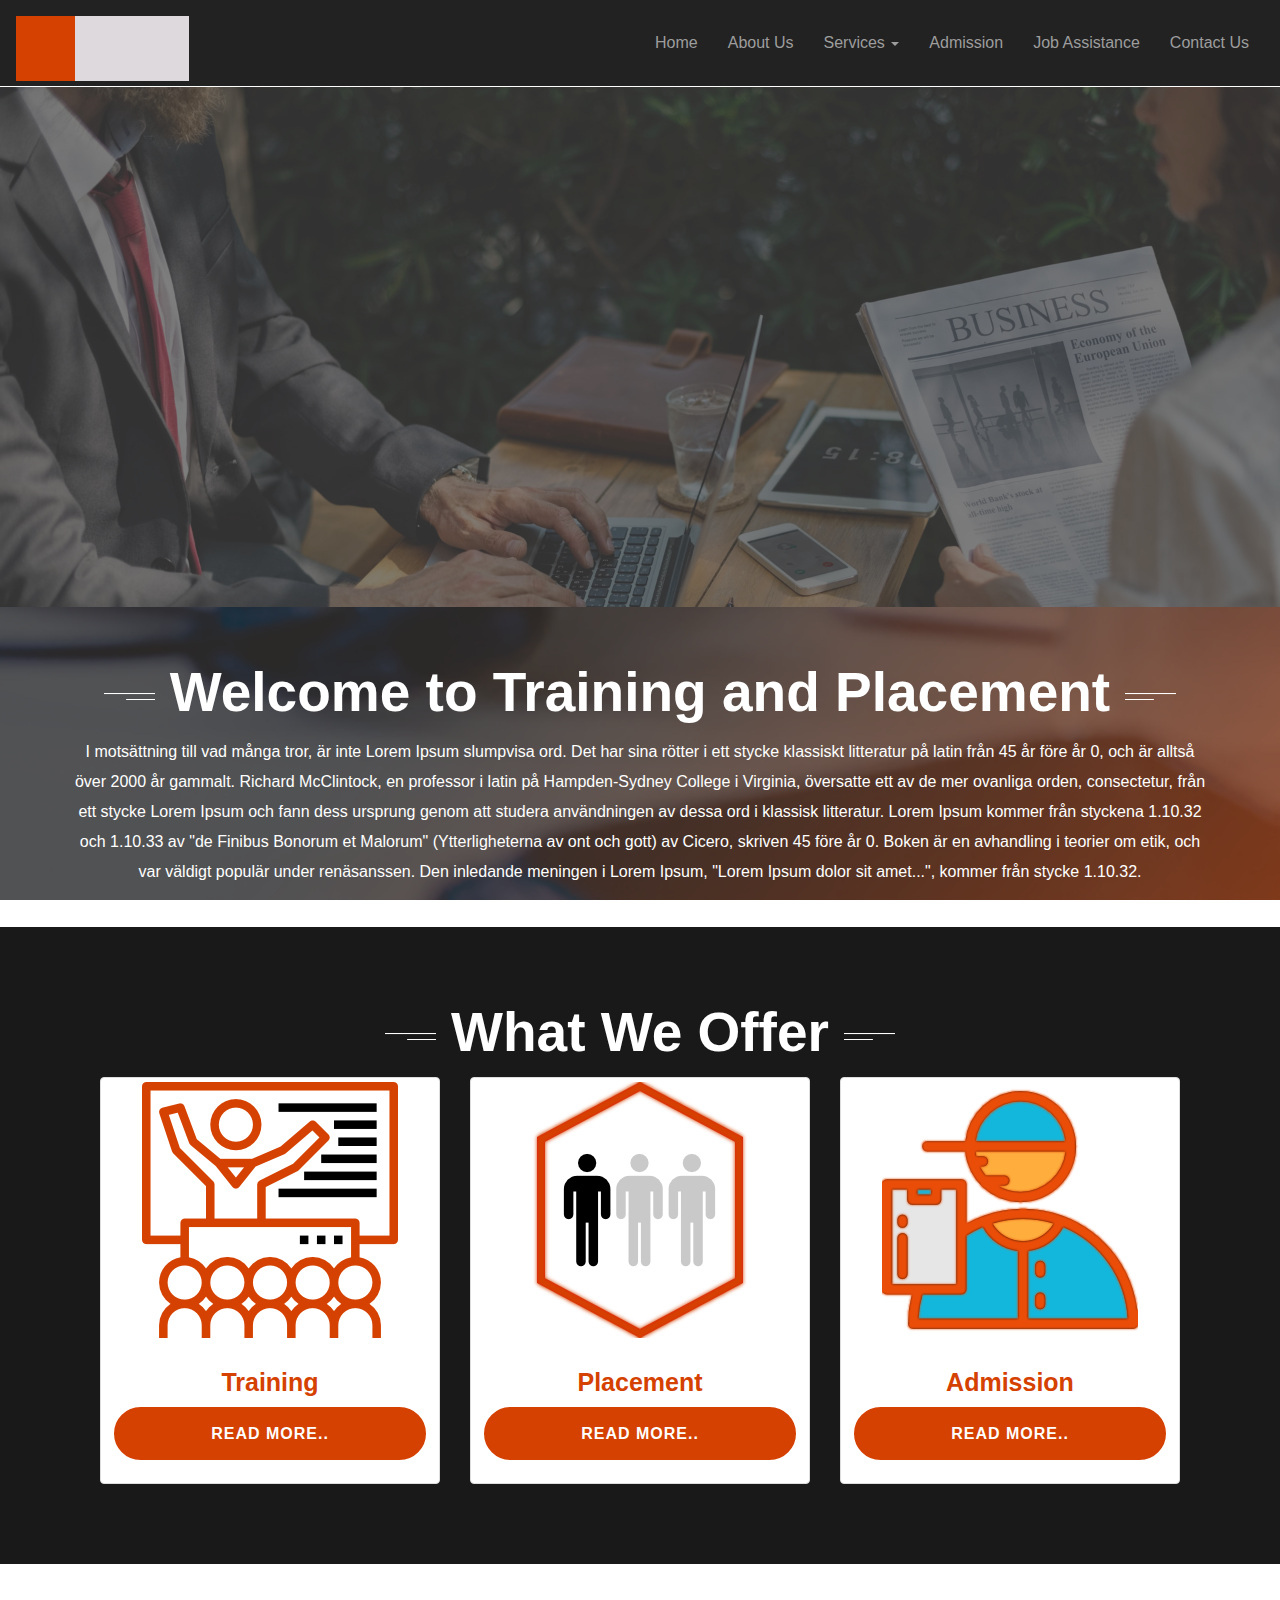
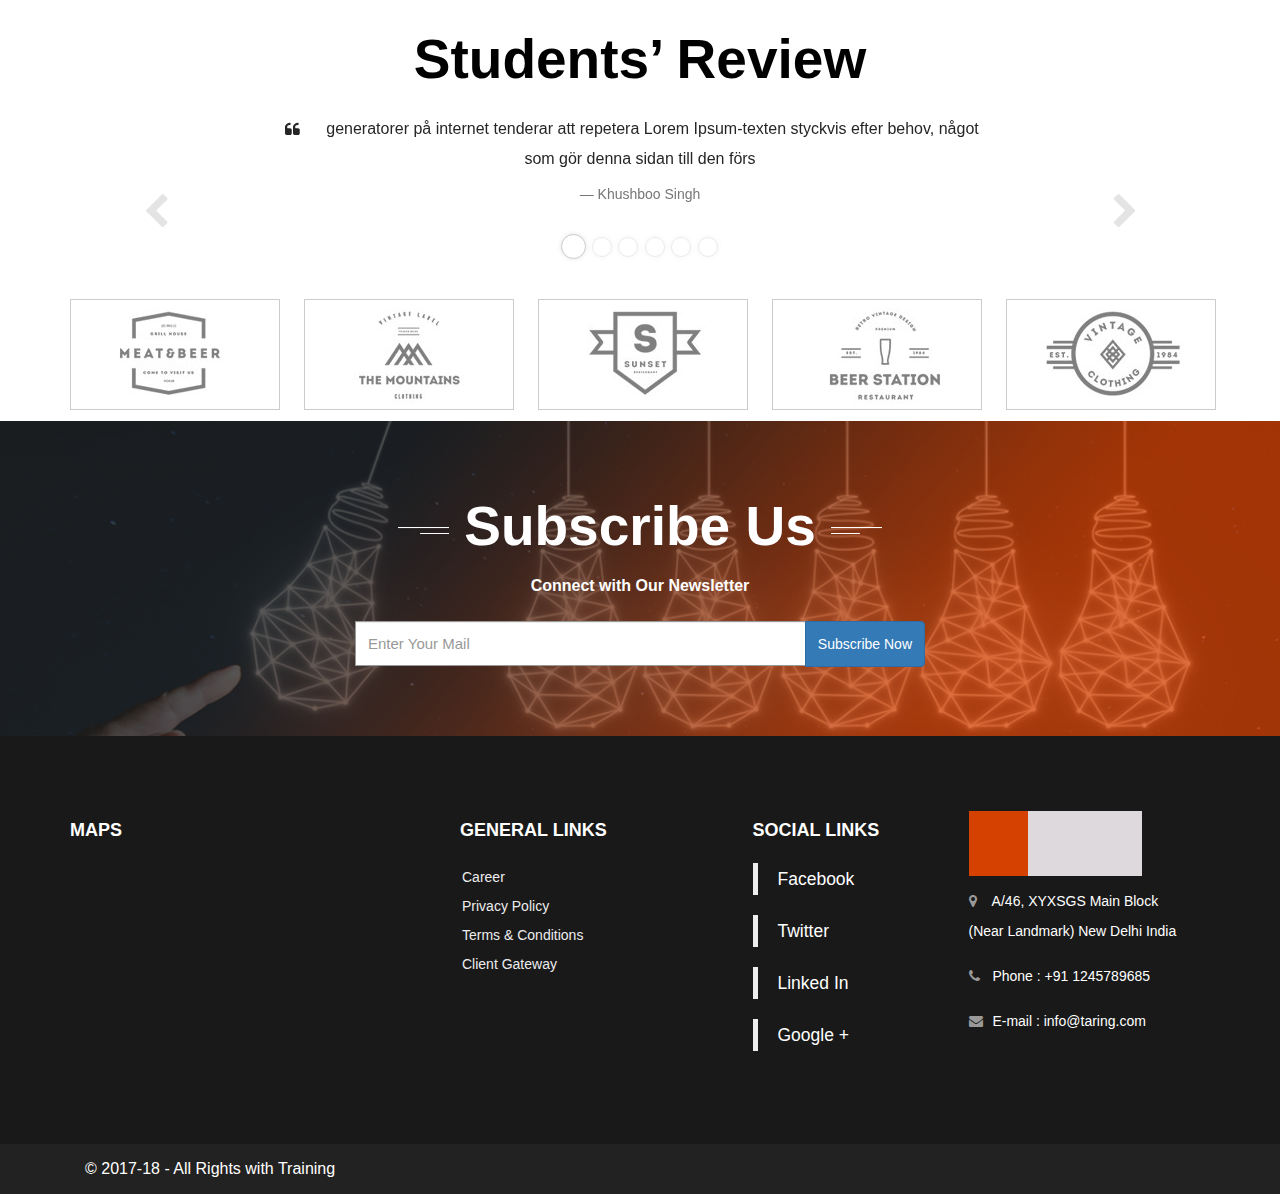
<file: index.html>
<!DOCTYPE html>
<html lang="en">
  <head>
    <meta charset="utf-8">
    <meta http-equiv="X-UA-Compatible" content="IE=edge">
    <meta name="viewport" content="width=device-width, initial-scale=1">
    <!-- The above 3 meta tags *must* come first in the head; any other head content must come *after* these tags -->
    <title>Training & Placement Homepage</title>
    <link rel="apple-touch-icon" sizes="57x57" href="images/fav/apple-icon-57x57.png">
    <link rel="apple-touch-icon" sizes="60x60" href="images/fav/apple-icon-60x60.png">
    <link rel="apple-touch-icon" sizes="72x72" href="images/fav/apple-icon-72x72.png">
    <link rel="apple-touch-icon" sizes="76x76" href="images/fav/apple-icon-76x76.png">
    <link rel="apple-touch-icon" sizes="114x114" href="images/fav/apple-icon-114x114.png">
    <link rel="apple-touch-icon" sizes="120x120" href="images/fav/apple-icon-120x120.png">
    <link rel="apple-touch-icon" sizes="144x144" href="images/fav/apple-icon-144x144.png">
    <link rel="apple-touch-icon" sizes="152x152" href="images/favimages/fav/apple-icon-152x152.png">
    <link rel="apple-touch-icon" sizes="180x180" href="images/fav/apple-icon-180x180.png">
    <link rel="icon" type="image/png" sizes="192x192"  href="images/fav/android-icon-192x192.png">
    <link rel="icon" type="image/png" sizes="32x32" href="images/fav/favicon-32x32.png">
    <link rel="icon" type="image/png" sizes="96x96" href="images/fav/favicon-96x96.png">
    <link rel="icon" type="image/png" sizes="16x16" href="images/fav/favicon-16x16.png">
    <meta name="msapplication-TileColor" content="#ffffff">
    <meta name="msapplication-TileImage" content="images/fav/ms-icon-144x144.png">
    <meta name="theme-color" content="#ffffff">
    <!-- Bootstrap -->
    <link href="css/bootstrap.min.css" rel="stylesheet"/>
    <link rel="stylesheet" type="text/css" href="css/animate.css"/>
    <link rel="stylesheet" type="text/css" href="css/font-awesome.min.css"/>
    <link rel="stylesheet" type="text/css" href="css/meanmenu.min.css"/>
    <link href="css/style.css" rel="stylesheet"/>
    <link href="css/owl.carousel.css" rel="stylesheet"/>
    <link href="css/revolution-slider.css" rel="stylesheet"/>
    
  </head>
  <body>
    
    <!-- header starts here -->
    <div class="header">
      <div id="main-menu-container">
    <div id="main-menu">
       


<!-- main menu -->
<nav class="navbar navbar-default navbar-inverse" role="navigation" style="width:100%;border-radius:0px;margin-bottom: 0px;">
  <div class="container-fluid">
    <!-- Brand and toggle get grouped for better mobile display -->
    <div class="navbar-header">
      <button type="button" class="navbar-toggle collapsed" data-toggle="collapse" data-target="#bs-example-navbar-collapse-1">
        <span class="sr-only">Toggle navigation</span>
        <span class="icon-bar"></span>
        <span class="icon-bar"></span>
        <span class="icon-bar"></span>
      </button>
      <a class="navbar-brand" href="index.html"><img src="images/aa.png" alt=""/></a>
    </div>

    <!-- Collect the nav links, forms, and other content for toggling -->
    <div class="collapse navbar-collapse" id="bs-example-navbar-collapse-1">
           
      <ul class="nav navbar-nav navbar-right">
       <li><a href="index.html" class="active">Home</a></li>
         <li><a href="about.html">About Us</a></li>
         <li class="dropdown">
                    <a href="#" class="dropdown-toggle" data-toggle="dropdown" role="button" aria-haspopup="true" aria-expanded="false">Services <span class="caret"></span></a>
                    <ul class="dropdown-menu">
                      <li><a href="training.html">Training</a></li>
                      <li><a href="placement.html">Placement</a></li>
                      
                    </ul>
                  </li>
         <li><a href="admission.html">Admission</a></li>
         <li><a href="assisatnce.html">Job Assistance</a></li>
         <li><a href="contact.html">Contact Us</a></li>
        
      </ul>
    </div><!-- /.navbar-collapse -->
  </div><!-- /.container-fluid -->
</nav>




    </div>
</div>

      

    </div>

    <!-- header ends here -->



    <!-- slider section starts here -->

   <section class="main-slider" data-start-height="520" data-slide-overlay="yes">
        
           <div class="tp-banner-container">
               <div class="tp-banner">
                   <ul>
                    
                       <li data-transition="fade" data-slotamount="1" data-masterspeed="1000" data-thumb=""  data-saveperformance="off"  data-title="Awesome Title Here">
                       <img src="images/main-slider/image-5.jpg"  alt=""  data-bgposition="center top" data-bgfit="cover" data-bgrepeat="no-repeat"> 
                       
                       <div class="tp-caption sfb sfb tp-resizeme"
                       data-x="center" data-hoffset="0"
                       data-y="center" data-voffset="-140"
                       data-speed="1500"
                       data-start="500"
                       data-easing="easeOutExpo"
                       data-splitin="none"
                       data-splitout="none"
                       data-elementdelay="0.01"
                       data-endelementdelay="0.3"
                       data-endspeed="1200"
                       data-endeasing="Power4.easeIn"><figure class="content-image"><!-- <img src="images/main-slider/icon-1.png" alt=""> --></figure></div>
                       
                       <div class="tp-caption sfl sfb tp-resizeme"
                       data-x="center" data-hoffset="0"
                       data-y="center" data-voffset="-20"
                       data-speed="1500"
                       data-start="500"
                       data-easing="easeOutExpo"
                       data-splitin="none"
                       data-splitout="none"
                       data-elementdelay="0.01"
                       data-endelementdelay="0.3"
                       data-endspeed="1200"
                       data-endeasing="Power4.easeIn"><h2></h2>
                      
                       </div>
                       
                       <div class="tp-caption sfr sfb tp-resizeme"
                       data-x="center" data-hoffset="0"
                       data-y="center" data-voffset="50"
                       data-speed="1500"
                       data-start="500"
                       data-easing="easeOutExpo"
                       data-splitin="none"
                       data-splitout="none"
                       data-elementdelay="0.01"
                       data-endelementdelay="0.3"
                       data-endspeed="1200"
                       data-endeasing="Power4.easeIn"><div class="text"><!-- internetowej wyszukiwarce ‘lorem ipsum’ spowoduje znalezienie --></div></div>
                       
                       <div class="tp-caption sfl sfb tp-resizeme"
                       data-x="center" data-hoffset="0"
                       data-y="center" data-voffset="130"
                       data-speed="1500"
                       data-start="500"
                       data-easing="easeOutExpo"
                       data-splitin="none"
                       data-splitout="none"
                       data-elementdelay="0.01"
                       data-endelementdelay="0.3"
                       data-endspeed="1200"
                       data-endeasing="Power4.easeIn"></div>
                       
                       </li>
                       
                       <li data-transition="fade" data-slotamount="1" data-masterspeed="1000" data-thumb=""  data-saveperformance="off"  data-title="Awesome Title Here">
                       <img src="images/main-slider/image-6.jpg"  alt=""  data-bgposition="center top" data-bgfit="cover" data-bgrepeat="no-repeat"> 
                       
                       <div class="tp-caption sfb sfb tp-resizeme"
                       data-x="center" data-hoffset="0"
                       data-y="center" data-voffset="-140"
                       data-speed="1500"
                       data-start="500"
                       data-easing="easeOutExpo"
                       data-splitin="none"
                       data-splitout="none"
                       data-elementdelay="0.01"
                       data-endelementdelay="0.3"
                       data-endspeed="1200"
                       data-endeasing="Power4.easeIn"><!-- <figure class="content-image"><img src="images/main-slider/icon-1.png" alt=""></figure> --></div>
                       
                       <div class="tp-caption sfl sfb tp-resizeme"
                       data-x="center" data-hoffset="0"
                       data-y="center" data-voffset="-20"
                       data-speed="1500"
                       data-start="500"
                       data-easing="easeOutExpo"
                       data-splitin="none"
                       data-splitout="none"
                       data-elementdelay="0.01"
                       data-endelementdelay="0.3"
                       data-endspeed="1200"
                       data-endeasing="Power4.easeIn"><!-- <h2>internetowej wyszukiwarce ‘lorem ipsum’ spowoduje znalezienie</h2> --></div>
                       
                       <div class="tp-caption sfr sfb tp-resizeme"
                       data-x="center" data-hoffset="0"
                       data-y="center" data-voffset="50"
                       data-speed="1500"
                       data-start="500"
                       data-easing="easeOutExpo"
                       data-splitin="none"
                       data-splitout="none"
                       data-elementdelay="0.01"
                       data-endelementdelay="0.3"
                       data-endspeed="1200"
                       data-endeasing="Power4.easeIn"><!-- <div class="text">internetowej wyszukiwarce ‘lorem ipsum’ spowoduje znalezienie </div> --></div>
                       
                       <div class="tp-caption sfl sfb tp-resizeme"
                       data-x="center" data-hoffset="0"
                       data-y="center" data-voffset="130"
                       data-speed="1500"
                       data-start="500"
                       data-easing="easeOutExpo"
                       data-splitin="none"
                       data-splitout="none"
                       data-elementdelay="0.01"
                       data-endelementdelay="0.3"
                       data-endspeed="1200"
                       data-endeasing="Power4.easeIn"><!-- <a href="#" class="theme-btn btn-style-one">internetowej wyszukiwarce ‘lorem ipsum’ spowoduje znalezienie</a> --></div>
                       
                       </li>
                       
                       <li data-transition="fade" data-slotamount="1" data-masterspeed="1000" data-thumb=""  data-saveperformance="off"  data-title="Awesome Title Here">
                       <img src="images/main-slider/image-4.jpg"  alt=""  data-bgposition="center top" data-bgfit="cover" data-bgrepeat="no-repeat"> 
                       
                       <div class="tp-caption sfb sfb tp-resizeme"
                       data-x="center" data-hoffset="30"
                       data-y="center" data-voffset="-140"
                       data-speed="1500"
                       data-start="500"
                       data-easing="easeOutExpo"
                       data-splitin="none"
                       data-splitout="none"
                       data-elementdelay="0.01"
                       data-endelementdelay="0.3"
                       data-endspeed="1200"
                       data-endeasing="Power4.easeIn"><!-- <figure class="content-image"><img src="images/main-slider/icon-2.png" alt=""></figure> --></div>
                       
                       <div class="tp-caption sfl sfb tp-resizeme"
                       data-x="center" data-hoffset="30"
                       data-y="center" data-voffset="-20"
                       data-speed="1500"
                       data-start="500"
                       data-easing="easeOutExpo"
                       data-splitin="none"
                       data-splitout="none"
                       data-elementdelay="0.01"
                       data-endelementdelay="0.3"
                       data-endspeed="1200"
                       data-endeasing="Power4.easeIn"><!-- <h2 style="color:#F00;"></h2> --></div>
                       
                       <div class="tp-caption sfr sfb tp-resizeme"
                       data-x="center" data-hoffset="30"
                       data-y="center" data-voffset="50"
                       data-speed="1500"
                       data-start="500"
                       data-easing="easeOutExpo"
                       data-splitin="none"
                       data-splitout="none"
                       data-elementdelay="0.01"
                       data-endelementdelay="0.3"
                       data-endspeed="1200"
                       data-endeasing="Power4.easeIn"><!-- <div class="text text-left" style="color:#F00;">internetowej wyszukiwarce ‘lorem ipsum’ spowoduje znalezienie </div> --></div>
                       
                       <div class="tp-caption sfl sfb tp-resizeme"
                       data-x="center" data-hoffset="30"
                       data-y="center" data-voffset="140"
                       data-speed="1500"
                       data-start="500"
                       data-easing="easeOutExpo"
                       data-splitin="none"
                       data-splitout="none"
                       data-elementdelay="0.01"
                       data-endelementdelay="0.3"
                       data-endspeed="1200"
                       data-endeasing="Power4.easeIn"><!-- <a href="#" class="theme-btn btn-style-one">internetowej wyszukiwarce ‘lorem ipsum’ spowoduje znalezienie</a> --></div>
                       
                       <div class="tp-caption sfb sfb tp-resizeme"
                       data-x="center" data-hoffset="0"
                       data-y="center" data-voffset="-40"
                       data-speed="1500"
                       data-start="500"
                       data-easing="easeOutExpo"
                       data-splitin="none"
                       data-splitout="none"
                       data-elementdelay="0.01"
                       data-endelementdelay="0.3"
                       data-endspeed="1200"
                       data-endeasing="Power4.easeIn"><!-- <figure class="content-image"><img src="images/main-slider/content-image.png" alt=""></figure> --></div>
                       
                       </li>
                       
                       
                       
                       <li data-transition="fade" data-slotamount="1" data-masterspeed="1000" data-thumb=""  data-saveperformance="off"  data-title="Awesome Title Here">
                       <img src="images/main-slider/image-7.jpg"  alt=""  data-bgposition="center top" data-bgfit="cover" data-bgrepeat="no-repeat"> 
                       
                       <div class="tp-caption sfb sfb tp-resizeme"
                       data-x="center" data-hoffset="30"
                       data-y="center" data-voffset="-140"
                       data-speed="1500"
                       data-start="500"
                       data-easing="easeOutExpo"
                       data-splitin="none"
                       data-splitout="none"
                       data-elementdelay="0.01"
                       data-endelementdelay="0.3"
                       data-endspeed="1200"
                       data-endeasing="Power4.easeIn">
                       <figure class="content-image"><!--<img src="images/main-slider/icon-2.png" alt="">--></figure></div>
                       
                       <div class="tp-caption sfl sfb tp-resizeme"
                       data-x="center" data-hoffset="30"
                       data-y="center" data-voffset="-20"
                       data-speed="1500"
                       data-start="500"
                       data-easing="easeOutExpo"
                       data-splitin="none"
                       data-splitout="none"
                       data-elementdelay="0.01"
                       data-endelementdelay="0.3"
                       data-endspeed="1200"
                       data-endeasing="Power4.easeIn"><!-- <h2 style="color:#F00;">internetowej wyszukiwarce ‘lorem ipsum’ spowoduje znalezienie</h2> --></div>
                       
                       <div class="tp-caption sfr sfb tp-resizeme"
                       data-x="center" data-hoffset="30"
                       data-y="center" data-voffset="50"
                       data-speed="1500"
                       data-start="500"
                       data-easing="easeOutExpo"
                       data-splitin="none"
                       data-splitout="none"
                       data-elementdelay="0.01"
                       data-endelementdelay="0.3"
                       data-endspeed="1200"
                       data-endeasing="Power4.easeIn"><!-- <div class="text text-left" style="color:#F00;">internetowej wyszukiwarce ‘lorem ipsum’ spowoduje znalezienie</div> --></div>
                       
                       <div class="tp-caption sfl sfb tp-resizeme"
                       data-x="center" data-hoffset="30"
                       data-y="center" data-voffset="140"
                       data-speed="1500"
                       data-start="500"
                       data-easing="easeOutExpo"
                       data-splitin="none"
                       data-splitout="none"
                       data-elementdelay="0.01"
                       data-endelementdelay="0.3"
                       data-endspeed="1200"
                       data-endeasing="Power4.easeIn"><!-- <a href="#" class="theme-btn btn-style-one">internetowej wyszukiwarce ‘lorem ipsum’ spowoduje znalezienie</a> --></div>
                       
                       <div class="tp-caption sfb sfb tp-resizeme"
                       data-x="center" data-hoffset="0"
                       data-y="center" data-voffset="-40"
                       data-speed="1500"
                       data-start="500"
                       data-easing="easeOutExpo"
                       data-splitin="none"
                       data-splitout="none"
                       data-elementdelay="0.01"
                       data-endelementdelay="0.3"
                       data-endspeed="1200"
                       data-endeasing="Power4.easeIn">
                       <figure class="content-image"><!--<img src="images/main-slider/content-image.png" alt="">--></figure></div>
                       
                       </li>
                       
                       
                   </ul>
                   
                <div class="tp-bannertimer"></div>
               </div>
           </div>
       </section>

    <!-- slider section ends here -->

<!-- About part here -->

<section class="section section_whoweare">
    <div class="container">
    <div class="row">
    <div class="col-md-12 col-sm-12 col-xs-12">
    <div class="section_whowearetitle">
           <h2><img id="growleft_img" src="images/gray_leftw.png" alt=""> Welcome to Training and Placement  <img id="growright_img" src="images/gray_rightw.png" alt=""></h2>
           <p style="font-weight:bold;"></p>
          
           <p>
            I motsättning till vad många tror, är inte Lorem Ipsum slumpvisa ord. Det har sina rötter i ett stycke klassiskt litteratur på latin från 45 år före år 0, och är alltså över 2000 år gammalt. Richard McClintock, en professor i latin på Hampden-Sydney College i Virginia, översatte ett av de mer ovanliga orden, consectetur, från ett stycke Lorem Ipsum och fann dess ursprung genom att studera användningen av dessa ord i klassisk litteratur. Lorem Ipsum kommer från styckena 1.10.32 och 1.10.33 av "de Finibus Bonorum et Malorum" (Ytterligheterna av ont och gott) av Cicero, skriven 45 före år 0. Boken är en avhandling i teorier om etik, och var väldigt populär under renäsanssen. Den inledande meningen i Lorem Ipsum, "Lorem Ipsum dolor sit amet...", kommer från stycke 1.10.32.
         </p>
           
           </div>
    
    
    </div>
    </div>
    </div>
    </section>
<!-- about part ends here -->


<!-- service part -->
<section class="section section_servicenew">
    <div class="container">
    <div class="row">
    <div class="col-md-12 col-sm-12 col-xs-12">
    <div class="section_servicenewtitle">
           <h2><img id="growleft_img" src="images/gray_leftw.png" alt=""> What We Offer
 <img id="growright_img" src="images/gray_rightw.png" alt=""></h2>
          <!--  <p style="font-weight:bold;">Cteza głosi, iż użytkownika może</p> -->
          
      <div class="col-md-12 col-sm-12 col-xs-12">
        <div class="col-md-4 col-sm-6 col-xs-12">
    <div class="thumbnail">
      <img src="images/002-presentation.png" alt="...">
      <div class="caption">
        <h3 class="service_head_h">Training</h3>
        <!-- <p class="service_head_p">Ogólnie znana teza głosi, iż użytkownika może rozpraszać zrozumiała zawartość strony, kiedy ten chce zobaczyć sam jej wygląd. Jedną z mocnych stron</p> -->
        <p><a href="training.html" class="btn btn-primary button_viewall" role="button">Read More..</a></p>
      </div>
    </div>
  </div>


        <div class="col-md-4 col-sm-6 col-xs-12">
    <div class="thumbnail">
      <img src="images/001-people.png" alt="...">
      <div class="caption">
        <h3 class="service_head_h">Placement</h3>
        <!-- <p class="service_head_p">Ogólnie znana teza głosi, iż użytkownika może rozpraszać zrozumiała zawartość strony, kiedy ten chce zobaczyć sam jej wygląd. Jedną z mocnych stron</p> -->
        <p><a href="placement.html" class="btn btn-primary button_viewall" role="button">Read More..</a></p>
      </div>
    </div>
  </div>


   <div class="col-md-4 col-sm-6 col-xs-12">
    <div class="thumbnail">
      <img src="images/004-coach.png" alt="...">
      <div class="caption">
        <h3 class="service_head_h">Admission</h3>
        <!-- <p class="service_head_p">Ogólnie znana teza głosi, iż użytkownika może rozpraszać zrozumiała zawartość strony, kiedy ten chce zobaczyć sam jej wygląd. Jedną z mocnych stron</p> -->
        <p><a href="#" class="btn btn-primary button_viewall" role="button">Read More..</a></p>
      </div>
    </div>
  </div>


      </div>     
           
           </div>
    
    
    </div>
    </div>
    </div>
    </section>

<!-- service part ends here -->

<!-- testimonial part -->
<section>
  
  <div class="container">
          <div class="row">
              <div class="col-md-12">
                  <div class="carousel slide" data-ride="carousel" id="quote-carousel">
                    <h2><img id="growleft_img" src="images/gray_leftw.png" alt=""> Students’ Review <img id="growright_img" src="images/gray_rightw.png" alt=""></h2>
                      <!-- Carousel Slides / Quotes -->
                      <div class="carousel-inner text-center">
                          <!-- Quote 1 -->
                          <div class="item active">
                              <blockquote>
                                  <div class="row">
                                      <div class="col-sm-8 col-sm-offset-2">
                                        <!-- <h5 class="service_head_h">Heading</h5> -->
                                          <p class="service_head_p">generatorer på internet tenderar att repetera Lorem Ipsum-texten styckvis efter behov, något som gör denna sidan till den förs
</p>
                                          <small>Khushboo Singh</small>
                                      </div>
                                  </div>
                              </blockquote>
                          </div>
                          <!-- Quote 2 -->
                          <div class="item">
                              <blockquote>
                                  <div class="row">
                                      <div class="col-sm-8 col-sm-offset-2">
                                        <!-- <h5 class="service_head_h">Heading</h5> -->
                                          <p class="service_head_p">
                                                generatorer på internet tenderar att repetera Lorem Ipsum-texten styckvis efter behov, något som gör denna sidan till den förs
                                          <small>Satyendra</small>
                                      </div>
                                  </div>
                              </blockquote>
                          </div>
                          <!-- Quote 3 -->
                          <div class="item">
                              <blockquote>
                                  <div class="row">
                                      <div class="col-sm-8 col-sm-offset-2"><!-- 
                                        <h5 class="service_head_h">Heading</h5> -->
                                          <p class="service_head_p">
                                                generatorer på internet tenderar att repetera Lorem Ipsum-texten styckvis efter behov, något som gör denna sidan till den förs
</p>
                                          <small>Muskaan</small>
                                      </div>
                                  </div>
                              </blockquote>
                          </div>
                          <!-- Quote 4 -->
                          <div class="item">
                              <blockquote>
                                  <div class="row">
                                      <div class="col-sm-8 col-sm-offset-2"><!-- 
                                        <h5 class="service_head_h">Heading</h5> -->
                                          <p class="service_head_p">
                                                generatorer på internet tenderar att repetera Lorem Ipsum-texten styckvis efter behov, något som gör denna sidan till den förs
                                          </p>
                                            <small>Md. Gufran Mansoori</small>
                                      </div>
                                  </div>
                              </blockquote>
                          </div>

<!-- Quote 5 -->
                          <div class="item">
                              <blockquote>
                                  <div class="row">
                                      <div class="col-sm-8 col-sm-offset-2"><!-- 
                                        <h5 class="service_head_h">Heading</h5> -->
                                          <p class="service_head_p">
                                                generatorer på internet tenderar att repetera Lorem Ipsum-texten styckvis efter behov, något som gör denna sidan till den förs
                                          </p>
                                            <small>Kishore Kumar</small>
                                      </div>
                                  </div>
                              </blockquote>
                          </div>

<!-- Quote 6 -->
                          <div class="item">
                              <blockquote>
                                  <div class="row">
                                      <div class="col-sm-8 col-sm-offset-2"><!-- 
                                        <h5 class="service_head_h">Heading</h5> -->
                                          <p class="service_head_p">
                                                generatorer på internet tenderar att repetera Lorem Ipsum-texten styckvis efter behov, något som gör denna sidan till den förs
                                          </p>
                                            <small>Harpreet Kaur</small>
                                      </div>
                                  </div>
                              </blockquote>
                          </div>



                      </div>
                      <!-- Bottom Carousel Indicators -->
                     <ol class="carousel-indicators">
    <li data-target="#carousel-example-generic" data-slide-to="0" class="active"></li>
    <li data-target="#carousel-example-generic" data-slide-to="1"></li>
    <li data-target="#carousel-example-generic" data-slide-to="2"></li>
    <li data-target="#carousel-example-generic" data-slide-to="3"></li>
    <li data-target="#carousel-example-generic" data-slide-to="4"></li>
    <li data-target="#carousel-example-generic" data-slide-to="5"></li>
  </ol>

                      <!-- Carousel Buttons Next/Prev -->
                      <a data-slide="prev" href="#quote-carousel" class="left carousel-control"><i class="fa fa-chevron-left"></i></a>
                      <a data-slide="next" href="#quote-carousel" class="right carousel-control"><i class="fa fa-chevron-right"></i></a>
                  </div>
              </div>
          </div>
          
      </div>


</section>


<!-- testimonial ends -->




<!-- CLIENT SLIDER -->

<div class="brand-area hp4-brand-area">
        <div class="container">
            <div class="row">
                <div class="brand-slider-wrapper">
                    <div class="active-brand-owl def-owl">
                        <div class="col-md-2" style="width: 240px !important;">
                            <div class="brand-image">
                                <img src="images/brand/mb1.jpg" alt="Domino" />
                            </div>
                        </div>
                        <div class="col-md-2" style="width: 240px !important;">
                            <div class="brand-image">
                                <img src="images/brand/mb2.jpg" alt="Domino" />
                            </div>
                        </div>
                        <div class="col-md-2" style="width: 240px !important;">
                            <div class="brand-image">
                                <img src="images/brand/mb3.jpg" alt="Domino" />
                            </div>
                        </div>
                        <div class="col-md-2" style="width: 240px !important;">
                            <div class="brand-image">
                                <img src="images/brand/mb4.jpg" alt="Domino" />
                            </div>
                        </div>
                        <div class="col-md-2" style="width: 240px !important;">
                            <div class="brand-image">
                                <img src="images/brand/mb5.jpg" alt="Domino" />
                            </div>
                        </div>
                        <div class="col-md-2" style="width: 240px !important;">
                            <div class="brand-image">
                                <img src="images/brand/mb6.jpg" alt="Domino" />
                            </div>
                        </div>
                    </div>
                </div>
            </div>
        </div>
    </div>

<!-- CLIENT SLIDER
 -->


<!-- subscribe us part here -->

<section class="section section_subscribe">
     <div class="container">
     <div class="row">
     <div class="col-lg-12 col-md-12 col-sm-12 col-xs-12">
     <div class="section_subscribetitle">
    
    <h2><img id="growleft_img" src="images/gray_leftw.png" alt=""> Subscribe Us <img id="growright_img" src="images/gray_rightw.png" alt=""></h2>
           <p style="font-weight:bold;">Connect with Our Newsletter</p>
    
    </div>
     </div>
     </div>
     
     <div class="row">
     <div class="col-lg-12 col-md-12 col-sm-12 col-xs-12">
     
     <div align="center">
     <div class="col-sm-6 input-group">
      <input type="text" class="form-control clas_form" placeholder="Enter Your Mail">
      <span class="input-group-btn">
        <button class="btn btn-primary subscribe_btncss" type="button">Subscribe Now</button>
      </span>
     
     </div>
     
     </div>
     
     </div>
     
      </div>
     </div>
     
     </section>

<!-- subscribe us part here -->


    <!-- footer all part here  -->


    <div class="clearfix"></div>
          
          <footer class="footer_sec">
          <div class="container">
             <div class="row">
          
          
          <div class="col-md-4 col-sm-6 col-xs-12 paddingtop-bottom">
            <h6 class="heading7">MAPS</h6>
            <iframe src="https://www.google.com/maps/embed?pb=!1m18!1m12!1m3!1d98514.62237570503!2d-106.1132516222097!3d39.501353448875136!2m3!1f0!2f0!3f0!3m2!1i1024!2i768!4f13.1!3m3!1m2!1s0x876a5f98135831f9%3A0x79eeffaad63aab39!2sPeak+4!5e0!3m2!1sen!2sin!4v1513076038169" width="auto" height="250" frameborder="0" style="border:0" allowfullscreen></iframe>
            </div>



          <div class="col-md-3 col-sm-6 col-xs-12 paddingtop-bottom">
            <h6 class="heading7">GENERAL LINKS</h6>
            <ul class="footer-ul">
              <li><a href="#"> Career</a></li>
              <li><a href="#"> Privacy Policy</a></li>
              <li><a href="#"> Terms & Conditions</a></li>
              <li><a href="#"> Client Gateway</a></li>
              
            </ul>
          </div>  
          
          <div class="col-md-2 col-sm-6 col-xs-12 paddingtop-bottom">
            <h6 class="heading7">SOCIAL LINKS</h6>
            <div class="fb-page" data-href="https://www.facebook.com/Maxence-1483925091644488/" data-tabs="timeline" data-height="300" data-small-header="false" style="margin-bottom:15px;" data-adapt-container-width="true" data-hide-cover="false" data-show-facepile="true">
              <div class="fb-xfbml-parse-ignore">
                <blockquote cite="https://www.facebook.com/Maxence-1483925091644488/"><a href="https://www.facebook.com/Maxence-1483925091644488/">Facebook</a></blockquote>
              </div>
            </div>
            
            
            <div class="fb-page" data-href="https://www.facebook.com/facebook" data-tabs="timeline" data-height="300" data-small-header="false" style="margin-bottom:15px;" data-adapt-container-width="true" data-hide-cover="false" data-show-facepile="true">
              <div class="fb-xfbml-parse-ignore">
                <blockquote cite="https://www.facebook.com/facebook"><a href="https://www.facebook.com/facebook">Twitter</a></blockquote>
              </div>
            </div>
            
            
            <div class="fb-page" data-href="https://www.facebook.com/facebook" data-tabs="timeline" data-height="300" data-small-header="false" style="margin-bottom:15px;" data-adapt-container-width="true" data-hide-cover="false" data-show-facepile="true">
              <div class="fb-xfbml-parse-ignore">
                <blockquote cite="https://www.facebook.com/facebook"><a href="https://www.facebook.com/facebook">Linked In</a></blockquote>
              </div>
            </div>
            
            
            <div class="fb-page" data-href="https://www.facebook.com/facebook" data-tabs="timeline" data-height="300" data-small-header="false" style="margin-bottom:15px;" data-adapt-container-width="true" data-hide-cover="false" data-show-facepile="true">
              <div class="fb-xfbml-parse-ignore">
                <blockquote cite="https://www.facebook.com/facebook"><a href="https://www.facebook.com/facebook">Google +</a></blockquote>
              </div>
            </div>
            
            
          </div>
          
        <div class="col-md-3 col-sm-4 col-xs-12 footerleft ">
            <div class="logofooter"><img src="images/aa.png"></div>
            <!--<p>Lorem Ipsum is simply dummy text of the printing and typesetting industry. Lorem Ipsum has been the industry's standard dummy text ever since the 1500s, when an unknown printer took a galley.</p>-->
            <p><i class="fa fa-map-marker"></i> 
    A/46, XYXSGS 
    Main Block (Near Landmark)
    New Delhi
    India</p>
            <p><i class="fa fa-phone"></i> Phone : +91 1245789685</p>
            <p><i class="fa fa-envelope"></i> E-mail : info@taring.com</p>
            
          </div>  
          
        </div>
          
          </div>
          </footer>
        
        <div class="copyright">
      <div class="container">
        <div class="col-md-12 col-sm-12 col-xs-12">
          <p>© 2017-18 - All Rights with Training</p>
        </div>
        <!--<div class="col-md-6 col-sm-6 col-xs-12">
          <ul class="bottom_ul">
            <li><a href="#">Template</a></li>
            <li><a href="#">About us</a></li>
            <li><a href="#">Blog</a></li>
            <li><a href="#">Faq's</a></li>
            <li><a href="#">Contact us</a></li>
            <li><a href="#">Site Map</a></li>
          </ul>
        </div>-->
      </div>
    </div>
          <div class="clearfix"></div>

    <!-- footer ends -->


    <!-- jQuery (necessary for Bootstrap's JavaScript plugins) -->
    <script src="js/jquery.min.js"></script>
    <!-- Include all compiled plugins (below), or include individual files as needed -->
    <script src="js/bootstrap.min.js"></script>
    <script src="js/wow.js"></script>
    <script src="js/jquery.meanmenu.js"></script>
    <script src="js/revolution.min.js"></script>
    <script src="js/owl.carousel.min.js"></script>
     <script src="js/nouislider.js"></script>
    <script type="text/javascript">
      $("document").ready(function($){
    var nav = $('#main-menu-container');

    $(window).scroll(function () {
        if ($(this).scrollTop() > 225) {
            nav.addClass("f-nav");
        } else {
            nav.removeClass("f-nav");
        }
    });
});
/*Brand area */
    $(".active-brand-owl").owlCarousel({
        autoPlay: false,
        slideSpeed: 2000,
        pagination: false,
        navigation: true,
        items: 5,
        /* transitionStyle : "fade", */
        /* [This code for animation ] */
        navigationText: ["<i class='fa fa-angle-left'></i>", "<i class='fa fa-angle-right'></i>"],
        itemsDesktop: [1199, 5],
        itemsDesktopSmall: [980, 5],
        itemsTablet: [768, 3],
        itemsMobile: [479, 2],
    });

    </script>
       
        <script>
      new WOW().init();
      // Full screen Slider
     //Revolution Slider
  if($('.main-slider .tp-banner').length){
    
    var MainSlider = $('.main-slider');
    var strtHeight = MainSlider.attr('data-start-height');
    var slideOverlay =  "'"+ MainSlider.attr('data-slide-overlay') +"'";
    
    $('.main-slider .tp-banner').show().revolution({
    dottedOverlay: slideOverlay,
      delay:100000,
      startwidth:1200,
      startheight:strtHeight,
      hideThumbs:600,

      thumbWidth:80,
      thumbHeight:50,
      thumbAmount:5,

      navigationType:"bullet",
      navigationArrows:"0",
      navigationStyle:"preview3",

      touchenabled:"on",
      onHoverStop:"off",

      swipe_velocity: 0.7,
      swipe_min_touches: 1,
      swipe_max_touches: 1,
      drag_block_vertical: false,

      parallax:"mouse",
      parallaxBgFreeze:"on",
      parallaxLevels:[7,4,3,2,5,4,3,2,1,0],

      keyboardNavigation:"off",

      navigationHAlign:"center",
      navigationVAlign:"bottom",
      navigationHOffset:0,
      navigationVOffset:50,

      soloArrowLeftHalign:"left",
      soloArrowLeftValign:"center",
      soloArrowLeftHOffset:20,
      soloArrowLeftVOffset:0,

      soloArrowRightHalign:"right",
      soloArrowRightValign:"center",
      soloArrowRightHOffset:20,
      soloArrowRightVOffset:0,

      shadow:0,
      fullWidth:"on",
      fullScreen:"off",

      spinner:"spinner4",

      stopLoop:"off",
      stopAfterLoops:-1,
      stopAtSlide:-1,

      shuffle:"off",

      autoHeight:"off",
      forceFullWidth:"on",

      hideThumbsOnMobile:"on",
      hideNavDelayOnMobile:1500,
      hideBulletsOnMobile:"on",
      hideArrowsOnMobile:"on",
      hideThumbsUnderResolution:0,

      hideSliderAtLimit:0,
      hideCaptionAtLimit:0,
      hideAllCaptionAtLilmit:0,
      startWithSlide:0,
      videoJsPath:"",
      fullScreenOffsetContainer: ""
    });
  }
    </script>
        
    
  </body>
</html>
</file>
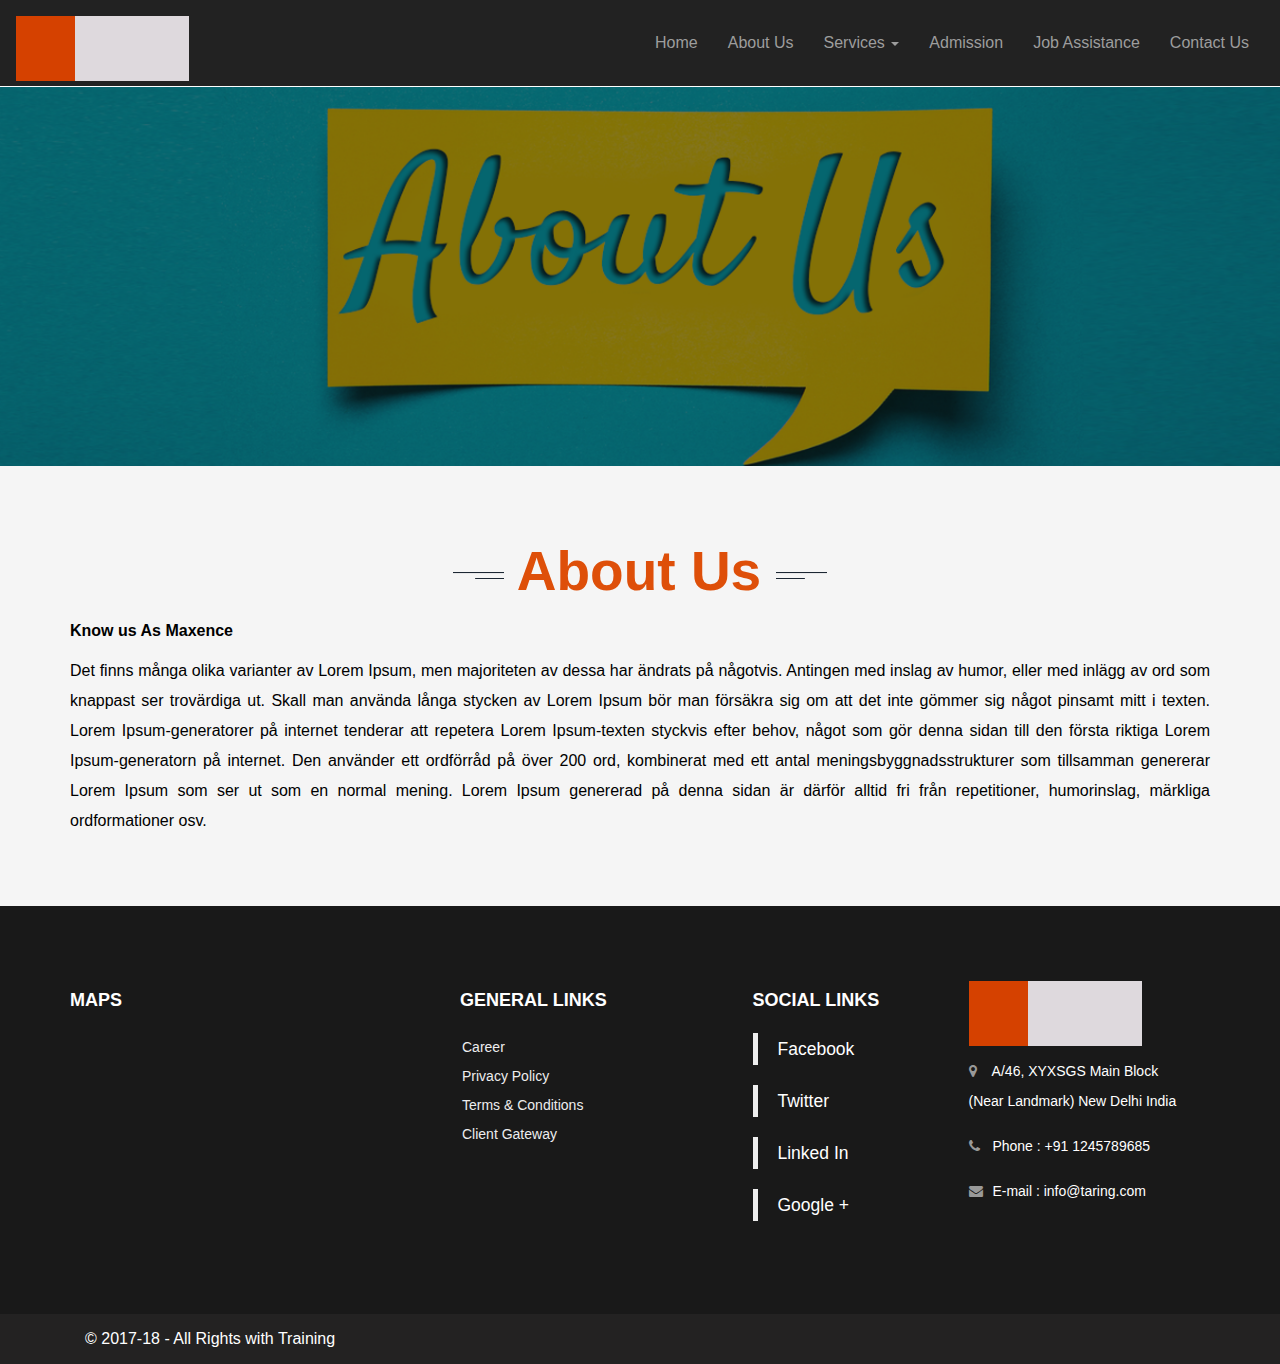
<file: about.html>
<!DOCTYPE html>
<html lang="en">
  <head>
    <meta charset="utf-8">
    <meta http-equiv="X-UA-Compatible" content="IE=edge">
    <meta name="viewport" content="width=device-width, initial-scale=1">
    <!-- The above 3 meta tags *must* come first in the head; any other head content must come *after* these tags -->
    <title>About Us</title>
    <link rel="apple-touch-icon" sizes="57x57" href="images/fav/apple-icon-57x57.png">
    <link rel="apple-touch-icon" sizes="60x60" href="images/fav/apple-icon-60x60.png">
    <link rel="apple-touch-icon" sizes="72x72" href="images/fav/apple-icon-72x72.png">
    <link rel="apple-touch-icon" sizes="76x76" href="images/fav/apple-icon-76x76.png">
    <link rel="apple-touch-icon" sizes="114x114" href="images/fav/apple-icon-114x114.png">
    <link rel="apple-touch-icon" sizes="120x120" href="images/fav/apple-icon-120x120.png">
    <link rel="apple-touch-icon" sizes="144x144" href="images/fav/apple-icon-144x144.png">
    <link rel="apple-touch-icon" sizes="152x152" href="images/favimages/fav/apple-icon-152x152.png">
    <link rel="apple-touch-icon" sizes="180x180" href="images/fav/apple-icon-180x180.png">
    <link rel="icon" type="image/png" sizes="192x192"  href="images/fav/android-icon-192x192.png">
    <link rel="icon" type="image/png" sizes="32x32" href="images/fav/favicon-32x32.png">
    <link rel="icon" type="image/png" sizes="96x96" href="images/fav/favicon-96x96.png">
    <link rel="icon" type="image/png" sizes="16x16" href="images/fav/favicon-16x16.png">
    <meta name="msapplication-TileColor" content="#ffffff">
    <meta name="msapplication-TileImage" content="images/fav/ms-icon-144x144.png">
    <meta name="theme-color" content="#ffffff">
    <!-- Bootstrap -->
    <link href="css/bootstrap.min.css" rel="stylesheet"/>
    <link rel="stylesheet" type="text/css" href="css/animate.css"/>
    <link rel="stylesheet" type="text/css" href="css/font-awesome.min.css"/>
    <link rel="stylesheet" type="text/css" href="css/meanmenu.min.css"/>
    <link href="css/style.css" rel="stylesheet"/>
    <link href="css/revolution-slider.css" rel="stylesheet"/>
    
  </head>
  <body>
    
    <!-- header starts here -->
    <div class="header">
      <div id="main-menu-container">
    <div id="main-menu">
       


<!-- main menu -->
<nav class="navbar navbar-default navbar-inverse" role="navigation" style="width:100%;border-radius:0px;margin-bottom: 0px;">
  <div class="container-fluid">
    <!-- Brand and toggle get grouped for better mobile display -->
    <div class="navbar-header">
      <button type="button" class="navbar-toggle collapsed" data-toggle="collapse" data-target="#bs-example-navbar-collapse-1">
        <span class="sr-only">Toggle navigation</span>
        <span class="icon-bar"></span>
        <span class="icon-bar"></span>
        <span class="icon-bar"></span>
      </button>
      <a class="navbar-brand" href="index.html"><img src="images/aa.png" alt=""/></a>
    </div>

    <!-- Collect the nav links, forms, and other content for toggling -->
    <div class="collapse navbar-collapse" id="bs-example-navbar-collapse-1">
           
      <ul class="nav navbar-nav navbar-right">
       <li><a href="index.html" class="active">Home</a></li>
         <li><a href="about.html">About Us</a></li>
         <li class="dropdown">
                    <a href="#" class="dropdown-toggle" data-toggle="dropdown" role="button" aria-haspopup="true" aria-expanded="false">Services <span class="caret"></span></a>
                    <ul class="dropdown-menu">
                      <li><a href="training.html">Training</a></li>
                      <li><a href="placement.html">Placement</a></li>
                      
                    </ul>
                  </li>
         <li><a href="admission.html">Admission</a></li>
         <li><a href="assisatnce.html">Job Assistance</a></li>
         <li><a href="contact.html">Contact Us</a></li>
        
      </ul>
    </div><!-- /.navbar-collapse -->
  </div><!-- /.container-fluid -->
</nav>




    </div>
</div>

      

    </div>

    <!-- header ends here -->

<div class="aboutuspage">
  
  <img src="images/about.png" style="width: 100%; background-size: cover;" alt=""/>

</div>



<!-- About part here -->

<section class="section section_aboutpage">
    <div class="container">
    <div class="row">
    <div class="col-md-12 col-sm-12 col-xs-12">
    <div class="section_aboutpagetitle">
           <h2><img id="growleft_img" src="images/gray_left.png" alt=""> About Us <img id="growright_img" src="images/gray_right.png" alt=""></h2>
           <p style="font-weight:bold;">Know us As Maxence</p>
          
           <p>
              Det finns många olika varianter av Lorem Ipsum, men majoriteten av dessa har ändrats på någotvis. Antingen med inslag av humor, eller med inlägg av ord som knappast ser trovärdiga ut. Skall man använda långa stycken av Lorem Ipsum bör man försäkra sig om att det inte gömmer sig något pinsamt mitt i texten. Lorem Ipsum-generatorer på internet tenderar att repetera Lorem Ipsum-texten styckvis efter behov, något som gör denna sidan till den första riktiga Lorem Ipsum-generatorn på internet. Den använder ett ordförråd på över 200 ord, kombinerat med ett antal meningsbyggnadsstrukturer som tillsamman genererar Lorem Ipsum som ser ut som en normal mening. Lorem Ipsum genererad på denna sidan är därför alltid fri från repetitioner, humorinslag, märkliga ordformationer osv.
         </p>
           
           </div>
    
    
    </div>
    </div>
    </div>
    </section>
<!-- about part ends here -->




    <!-- footer all part here  -->


    <div class="clearfix"></div>
          
    <footer class="footer_sec">
        <div class="container">
           <div class="row">
        
        
        <div class="col-md-4 col-sm-6 col-xs-12 paddingtop-bottom">
          <h6 class="heading7">MAPS</h6>
          <iframe src="https://www.google.com/maps/embed?pb=!1m18!1m12!1m3!1d98514.62237570503!2d-106.1132516222097!3d39.501353448875136!2m3!1f0!2f0!3f0!3m2!1i1024!2i768!4f13.1!3m3!1m2!1s0x876a5f98135831f9%3A0x79eeffaad63aab39!2sPeak+4!5e0!3m2!1sen!2sin!4v1513076038169" width="auto" height="250" frameborder="0" style="border:0" allowfullscreen></iframe>
          </div>



        <div class="col-md-3 col-sm-6 col-xs-12 paddingtop-bottom">
          <h6 class="heading7">GENERAL LINKS</h6>
          <ul class="footer-ul">
            <li><a href="#"> Career</a></li>
            <li><a href="#"> Privacy Policy</a></li>
            <li><a href="#"> Terms & Conditions</a></li>
            <li><a href="#"> Client Gateway</a></li>
            
          </ul>
        </div>  
        
        <div class="col-md-2 col-sm-6 col-xs-12 paddingtop-bottom">
          <h6 class="heading7">SOCIAL LINKS</h6>
          <div class="fb-page" data-href="https://www.facebook.com/Maxence-1483925091644488/" data-tabs="timeline" data-height="300" data-small-header="false" style="margin-bottom:15px;" data-adapt-container-width="true" data-hide-cover="false" data-show-facepile="true">
            <div class="fb-xfbml-parse-ignore">
              <blockquote cite="https://www.facebook.com/Maxence-1483925091644488/"><a href="https://www.facebook.com/Maxence-1483925091644488/">Facebook</a></blockquote>
            </div>
          </div>
          
          
          <div class="fb-page" data-href="https://www.facebook.com/facebook" data-tabs="timeline" data-height="300" data-small-header="false" style="margin-bottom:15px;" data-adapt-container-width="true" data-hide-cover="false" data-show-facepile="true">
            <div class="fb-xfbml-parse-ignore">
              <blockquote cite="https://www.facebook.com/facebook"><a href="https://www.facebook.com/facebook">Twitter</a></blockquote>
            </div>
          </div>
          
          
          <div class="fb-page" data-href="https://www.facebook.com/facebook" data-tabs="timeline" data-height="300" data-small-header="false" style="margin-bottom:15px;" data-adapt-container-width="true" data-hide-cover="false" data-show-facepile="true">
            <div class="fb-xfbml-parse-ignore">
              <blockquote cite="https://www.facebook.com/facebook"><a href="https://www.facebook.com/facebook">Linked In</a></blockquote>
            </div>
          </div>
          
          
          <div class="fb-page" data-href="https://www.facebook.com/facebook" data-tabs="timeline" data-height="300" data-small-header="false" style="margin-bottom:15px;" data-adapt-container-width="true" data-hide-cover="false" data-show-facepile="true">
            <div class="fb-xfbml-parse-ignore">
              <blockquote cite="https://www.facebook.com/facebook"><a href="https://www.facebook.com/facebook">Google +</a></blockquote>
            </div>
          </div>
          
          
        </div>
        
      <div class="col-md-3 col-sm-4 col-xs-12 footerleft ">
          <div class="logofooter"><img src="images/aa.png"></div>
          <!--<p>Lorem Ipsum is simply dummy text of the printing and typesetting industry. Lorem Ipsum has been the industry's standard dummy text ever since the 1500s, when an unknown printer took a galley.</p>-->
          <p><i class="fa fa-map-marker"></i> 
  A/46, XYXSGS 
  Main Block (Near Landmark)
  New Delhi
  India</p>
          <p><i class="fa fa-phone"></i> Phone : +91 1245789685</p>
          <p><i class="fa fa-envelope"></i> E-mail : info@taring.com</p>
          
        </div>  
        
      </div>
        
        </div>
        </footer>
      
      <div class="copyright">
    <div class="container">
      <div class="col-md-12 col-sm-12 col-xs-12">
        <p>© 2017-18 - All Rights with Training</p>
      </div>
      <!--<div class="col-md-6 col-sm-6 col-xs-12">
        <ul class="bottom_ul">
          <li><a href="#">Template</a></li>
          <li><a href="#">About us</a></li>
          <li><a href="#">Blog</a></li>
          <li><a href="#">Faq's</a></li>
          <li><a href="#">Contact us</a></li>
          <li><a href="#">Site Map</a></li>
        </ul>
      </div>-->
    </div>
  </div>
          <div class="clearfix"></div>

    <!-- footer ends -->


    <!-- jQuery (necessary for Bootstrap's JavaScript plugins) -->
    <script src="js/jquery.min.js"></script>
    <!-- Include all compiled plugins (below), or include individual files as needed -->
    <script src="js/bootstrap.min.js"></script>
    <script src="js/wow.js"></script>
    <script src="js/jquery.meanmenu.js"></script>
    <script src="js/revolution.min.js"></script>
     <script src="js/nouislider.js"></script>
    <script type="text/javascript">
      $("document").ready(function($){
    var nav = $('#main-menu-container');

    $(window).scroll(function () {
        if ($(this).scrollTop() > 225) {
            nav.addClass("f-nav");
        } else {
            nav.removeClass("f-nav");
        }
    });
});


    </script>
       
        <script>
      new WOW().init();
      // Full screen Slider
    
 
    </script>
        
    
  </body>
</html>
</file>
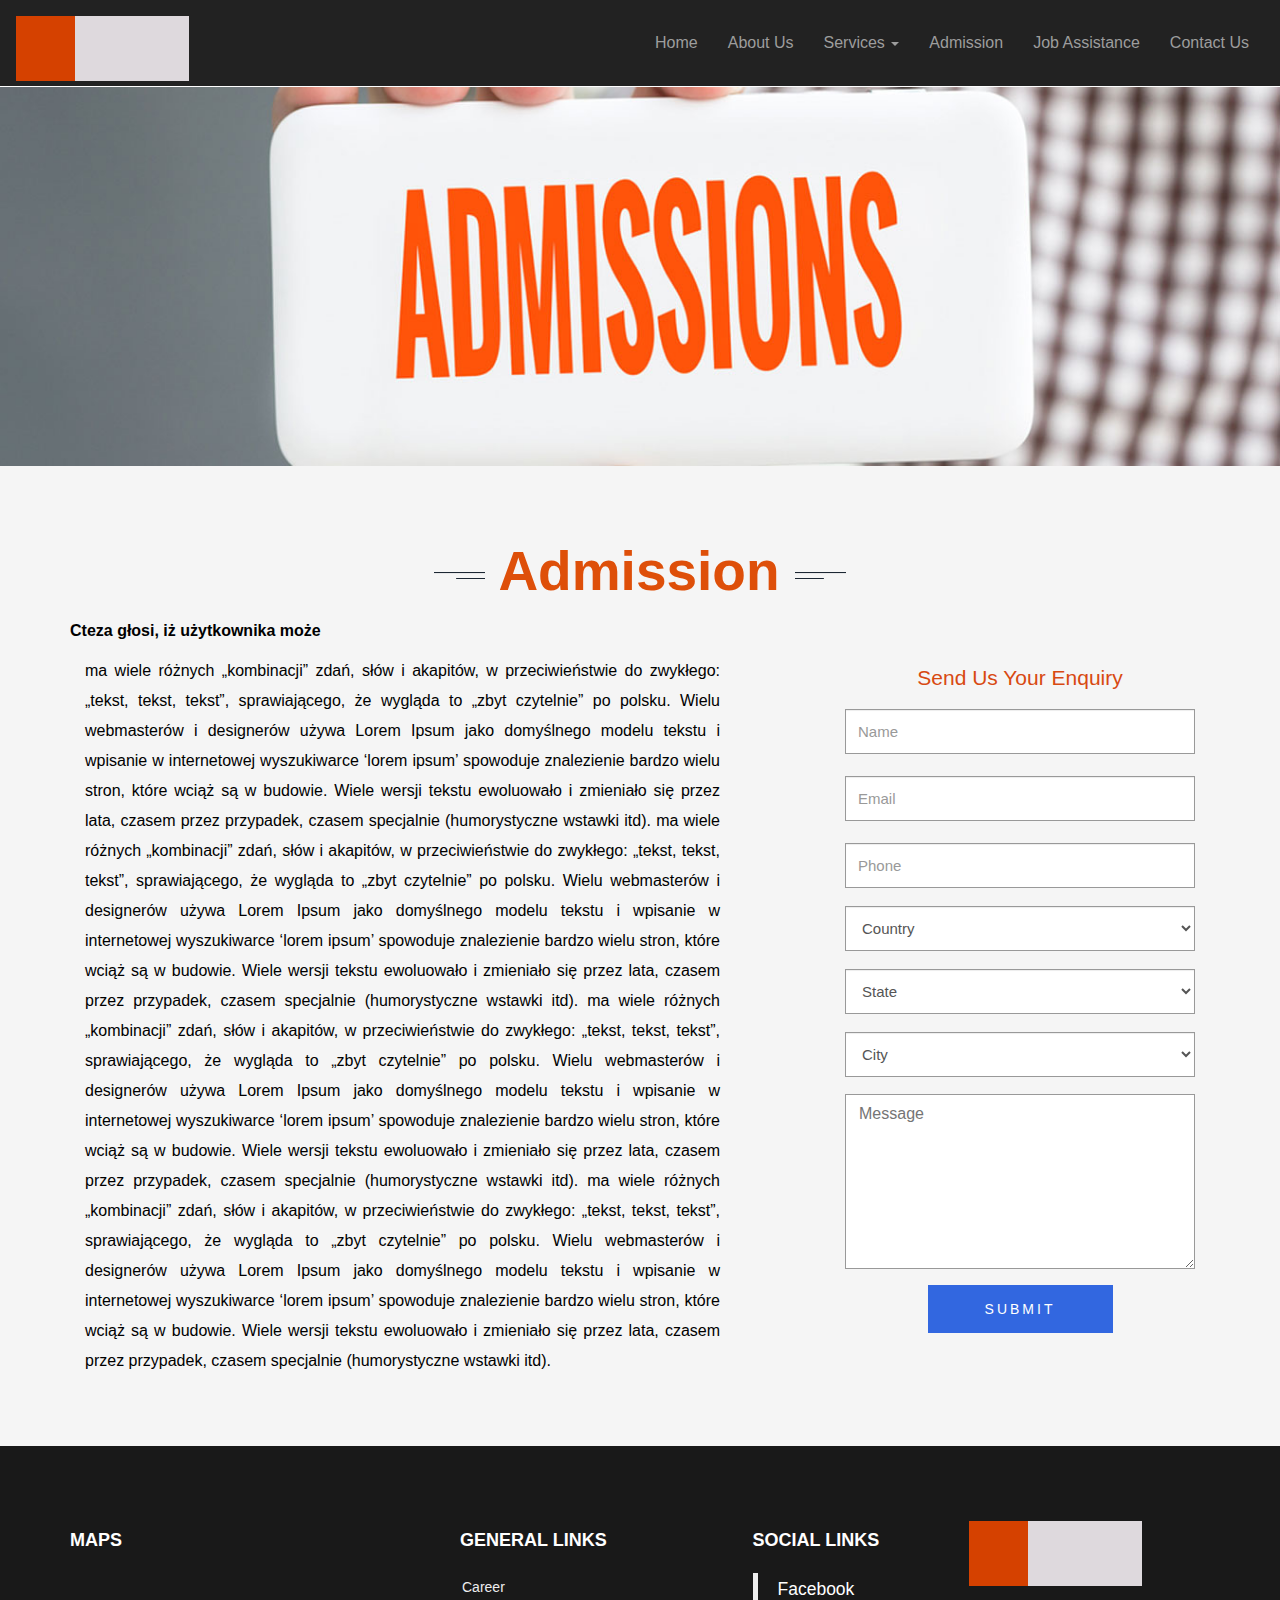
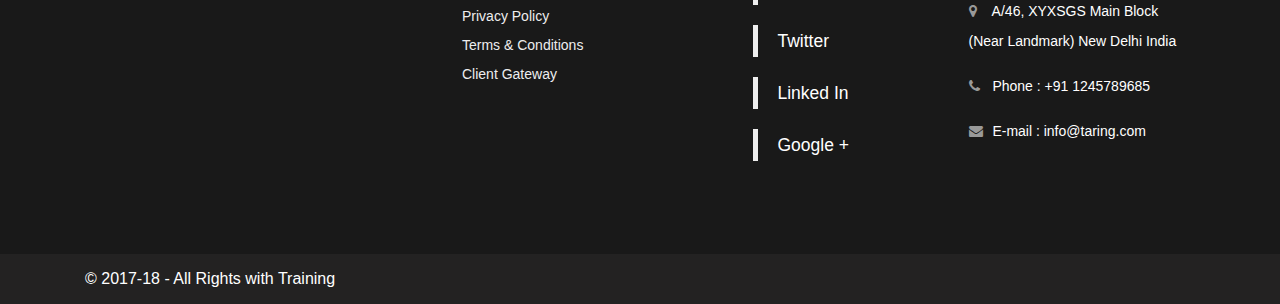
<file: admission.html>
<!DOCTYPE html>
<html lang="en">
  <head>
    <meta charset="utf-8">
    <meta http-equiv="X-UA-Compatible" content="IE=edge">
    <meta name="viewport" content="width=device-width, initial-scale=1">
    <!-- The above 3 meta tags *must* come first in the head; any other head content must come *after* these tags -->
    <title>Maxence Homepage</title>
    <link rel="apple-touch-icon" sizes="57x57" href="images/fav/apple-icon-57x57.png">
    <link rel="apple-touch-icon" sizes="60x60" href="images/fav/apple-icon-60x60.png">
    <link rel="apple-touch-icon" sizes="72x72" href="images/fav/apple-icon-72x72.png">
    <link rel="apple-touch-icon" sizes="76x76" href="images/fav/apple-icon-76x76.png">
    <link rel="apple-touch-icon" sizes="114x114" href="images/fav/apple-icon-114x114.png">
    <link rel="apple-touch-icon" sizes="120x120" href="images/fav/apple-icon-120x120.png">
    <link rel="apple-touch-icon" sizes="144x144" href="images/fav/apple-icon-144x144.png">
    <link rel="apple-touch-icon" sizes="152x152" href="images/favimages/fav/apple-icon-152x152.png">
    <link rel="apple-touch-icon" sizes="180x180" href="images/fav/apple-icon-180x180.png">
    <link rel="icon" type="image/png" sizes="192x192"  href="images/fav/android-icon-192x192.png">
    <link rel="icon" type="image/png" sizes="32x32" href="images/fav/favicon-32x32.png">
    <link rel="icon" type="image/png" sizes="96x96" href="images/fav/favicon-96x96.png">
    <link rel="icon" type="image/png" sizes="16x16" href="images/fav/favicon-16x16.png">
    <meta name="msapplication-TileColor" content="#ffffff">
    <meta name="msapplication-TileImage" content="images/fav/ms-icon-144x144.png">
    <meta name="theme-color" content="#ffffff">
    <!-- Bootstrap -->
    <link href="css/bootstrap.min.css" rel="stylesheet"/>
    <link rel="stylesheet" type="text/css" href="css/animate.css"/>
    <link rel="stylesheet" type="text/css" href="css/font-awesome.min.css"/>
    <link rel="stylesheet" type="text/css" href="css/meanmenu.min.css"/>
    <link href="css/style.css" rel="stylesheet"/>
    <link href="css/revolution-slider.css" rel="stylesheet"/>
    
  </head>
  <body>
    
    <!-- header starts here -->
    <div class="header">
      <div id="main-menu-container">
    <div id="main-menu">
       


<!-- main menu -->
<nav class="navbar navbar-default navbar-inverse" role="navigation" style="width:100%;border-radius:0px;margin-bottom: 0px;">
  <div class="container-fluid">
    <!-- Brand and toggle get grouped for better mobile display -->
    <div class="navbar-header">
      <button type="button" class="navbar-toggle collapsed" data-toggle="collapse" data-target="#bs-example-navbar-collapse-1">
        <span class="sr-only">Toggle navigation</span>
        <span class="icon-bar"></span>
        <span class="icon-bar"></span>
        <span class="icon-bar"></span>
      </button>
      <a class="navbar-brand" href="index.html"><img src="images/aa.png" alt=""/></a>
    </div>

    <!-- Collect the nav links, forms, and other content for toggling -->
    <div class="collapse navbar-collapse" id="bs-example-navbar-collapse-1">
           
      <ul class="nav navbar-nav navbar-right">
       <li><a href="index.html" class="active">Home</a></li>
         <li><a href="about.html">About Us</a></li>
         <li class="dropdown">
                    <a href="#" class="dropdown-toggle" data-toggle="dropdown" role="button" aria-haspopup="true" aria-expanded="false">Services <span class="caret"></span></a>
                    <ul class="dropdown-menu">
                      <li><a href="training.html">Training</a></li>
                      <li><a href="placement.html">Placement</a></li>
                      
                    </ul>
                  </li>
         <li><a href="admission.html">Admission</a></li>
         <li><a href="assisatnce.html">Job Assistance</a></li>
         <li><a href="contact.html">Contact Us</a></li>
        
      </ul>
    </div><!-- /.navbar-collapse -->
  </div><!-- /.container-fluid -->
</nav>




    </div>
</div>

      

    </div>

    <!-- header ends here -->

<div class="aboutuspage">
  
  <img src="images/admission1.jpg" style="width: 100%; background-size: cover;" alt=""/>

</div>



<!-- About part here -->

<section class="section section_aboutpage">
    <div class="container">
    <div class="row">
    <div class="col-md-12 col-sm-12 col-xs-12">
    <div class="section_aboutpagetitle">
           <h2><img id="growleft_img" src="images/gray_left.png" alt=""> Admission <img id="growright_img" src="images/gray_right.png" alt=""></h2>
           <p style="font-weight:bold;">Cteza głosi, iż użytkownika może</p>
          

           <div class="col-md-7 col-sm-7 col-xs-12">
             
              <p>
           ma wiele różnych „kombinacji” zdań, słów i akapitów, w przeciwieństwie do zwykłego: „tekst, tekst, tekst”, sprawiającego, że wygląda to „zbyt czytelnie” po polsku. Wielu webmasterów i designerów używa Lorem Ipsum jako domyślnego modelu tekstu i wpisanie w internetowej wyszukiwarce ‘lorem ipsum’ spowoduje znalezienie bardzo wielu stron, które wciąż są w budowie. Wiele wersji tekstu ewoluowało i zmieniało się przez lata, czasem przez przypadek, czasem specjalnie (humorystyczne wstawki itd).
            ma wiele różnych „kombinacji” zdań, słów i akapitów, w przeciwieństwie do zwykłego: „tekst, tekst, tekst”, sprawiającego, że wygląda to „zbyt czytelnie” po polsku. Wielu webmasterów i designerów używa Lorem Ipsum jako domyślnego modelu tekstu i wpisanie w internetowej wyszukiwarce ‘lorem ipsum’ spowoduje znalezienie bardzo wielu stron, które wciąż są w budowie. Wiele wersji tekstu ewoluowało i zmieniało się przez lata, czasem przez przypadek, czasem specjalnie (humorystyczne wstawki itd).
             ma wiele różnych „kombinacji” zdań, słów i akapitów, w przeciwieństwie do zwykłego: „tekst, tekst, tekst”, sprawiającego, że wygląda to „zbyt czytelnie” po polsku. Wielu webmasterów i designerów używa Lorem Ipsum jako domyślnego modelu tekstu i wpisanie w internetowej wyszukiwarce ‘lorem ipsum’ spowoduje znalezienie bardzo wielu stron, które wciąż są w budowie. Wiele wersji tekstu ewoluowało i zmieniało się przez lata, czasem przez przypadek, czasem specjalnie (humorystyczne wstawki itd).
              ma wiele różnych „kombinacji” zdań, słów i akapitów, w przeciwieństwie do zwykłego: „tekst, tekst, tekst”, sprawiającego, że wygląda to „zbyt czytelnie” po polsku. Wielu webmasterów i designerów używa Lorem Ipsum jako domyślnego modelu tekstu i wpisanie w internetowej wyszukiwarce ‘lorem ipsum’ spowoduje znalezienie bardzo wielu stron, które wciąż są w budowie. Wiele wersji tekstu ewoluowało i zmieniało się przez lata, czasem przez przypadek, czasem specjalnie (humorystyczne wstawki itd).
         </p>

           </div>


            <div class="col-md-4 col-sm-4 col-sm-offset-1 col-xs-12">
              
              <h5 style="font-size: 21px; color: #d84911; margin-bottom: 20px; text-align: center;">Send Us Your Enquiry</h5>

              <input name="name" type="text" class="form-control" size="30" value="" placeholder="Name"/>
              <br />
              <!-- Email -->
              <input name="email" type="text" class="form-control" size="30" value="" placeholder="Email"/>
              <br /> 
              <!-- Phone -->
              <input name="phone" type="text" class="form-control" size="30" value="" placeholder="Phone"/>

              


              <select class="form-control" placeholder="Country">
                <option>Country</option>
              </select>

              <select class="form-control" placeholder="State">
                <option>State</option>
              </select>

              <select class="form-control" placeholder="City">
                <option>City</option>
              </select>

              <!-- Message -->                                                                        
              <textarea name="comments" cols="40" rows="5" id="comments" placeholder="Message"></textarea>

              <!-- Submit Button -->                                        
              <button type="submit" class="btn btn-default btn-submit submit" id="submit" value="Submit">Submit</button>

            </div>
          
           
           </div>
    
    
    </div>
    </div>
    </div>
    </section>
<!-- about part ends here -->




    <!-- footer all part here  -->


    <div class="clearfix"></div>
          
    <footer class="footer_sec">
        <div class="container">
           <div class="row">
        
        
        <div class="col-md-4 col-sm-6 col-xs-12 paddingtop-bottom">
          <h6 class="heading7">MAPS</h6>
          <iframe src="https://www.google.com/maps/embed?pb=!1m18!1m12!1m3!1d98514.62237570503!2d-106.1132516222097!3d39.501353448875136!2m3!1f0!2f0!3f0!3m2!1i1024!2i768!4f13.1!3m3!1m2!1s0x876a5f98135831f9%3A0x79eeffaad63aab39!2sPeak+4!5e0!3m2!1sen!2sin!4v1513076038169" width="auto" height="250" frameborder="0" style="border:0" allowfullscreen></iframe>
          </div>



        <div class="col-md-3 col-sm-6 col-xs-12 paddingtop-bottom">
          <h6 class="heading7">GENERAL LINKS</h6>
          <ul class="footer-ul">
            <li><a href="#"> Career</a></li>
            <li><a href="#"> Privacy Policy</a></li>
            <li><a href="#"> Terms & Conditions</a></li>
            <li><a href="#"> Client Gateway</a></li>
            
          </ul>
        </div>  
        
        <div class="col-md-2 col-sm-6 col-xs-12 paddingtop-bottom">
          <h6 class="heading7">SOCIAL LINKS</h6>
          <div class="fb-page" data-href="https://www.facebook.com/Maxence-1483925091644488/" data-tabs="timeline" data-height="300" data-small-header="false" style="margin-bottom:15px;" data-adapt-container-width="true" data-hide-cover="false" data-show-facepile="true">
            <div class="fb-xfbml-parse-ignore">
              <blockquote cite="https://www.facebook.com/Maxence-1483925091644488/"><a href="https://www.facebook.com/Maxence-1483925091644488/">Facebook</a></blockquote>
            </div>
          </div>
          
          
          <div class="fb-page" data-href="https://www.facebook.com/facebook" data-tabs="timeline" data-height="300" data-small-header="false" style="margin-bottom:15px;" data-adapt-container-width="true" data-hide-cover="false" data-show-facepile="true">
            <div class="fb-xfbml-parse-ignore">
              <blockquote cite="https://www.facebook.com/facebook"><a href="https://www.facebook.com/facebook">Twitter</a></blockquote>
            </div>
          </div>
          
          
          <div class="fb-page" data-href="https://www.facebook.com/facebook" data-tabs="timeline" data-height="300" data-small-header="false" style="margin-bottom:15px;" data-adapt-container-width="true" data-hide-cover="false" data-show-facepile="true">
            <div class="fb-xfbml-parse-ignore">
              <blockquote cite="https://www.facebook.com/facebook"><a href="https://www.facebook.com/facebook">Linked In</a></blockquote>
            </div>
          </div>
          
          
          <div class="fb-page" data-href="https://www.facebook.com/facebook" data-tabs="timeline" data-height="300" data-small-header="false" style="margin-bottom:15px;" data-adapt-container-width="true" data-hide-cover="false" data-show-facepile="true">
            <div class="fb-xfbml-parse-ignore">
              <blockquote cite="https://www.facebook.com/facebook"><a href="https://www.facebook.com/facebook">Google +</a></blockquote>
            </div>
          </div>
          
          
        </div>
        
      <div class="col-md-3 col-sm-4 col-xs-12 footerleft ">
          <div class="logofooter"><img src="images/aa.png"></div>
          <!--<p>Lorem Ipsum is simply dummy text of the printing and typesetting industry. Lorem Ipsum has been the industry's standard dummy text ever since the 1500s, when an unknown printer took a galley.</p>-->
          <p><i class="fa fa-map-marker"></i> 
  A/46, XYXSGS 
  Main Block (Near Landmark)
  New Delhi
  India</p>
          <p><i class="fa fa-phone"></i> Phone : +91 1245789685</p>
          <p><i class="fa fa-envelope"></i> E-mail : info@taring.com</p>
          
        </div>  
        
      </div>
        
        </div>
        </footer>
      
      <div class="copyright">
    <div class="container">
      <div class="col-md-12 col-sm-12 col-xs-12">
        <p>© 2017-18 - All Rights with Training</p>
      </div>
      <!--<div class="col-md-6 col-sm-6 col-xs-12">
        <ul class="bottom_ul">
          <li><a href="#">Template</a></li>
          <li><a href="#">About us</a></li>
          <li><a href="#">Blog</a></li>
          <li><a href="#">Faq's</a></li>
          <li><a href="#">Contact us</a></li>
          <li><a href="#">Site Map</a></li>
        </ul>
      </div>-->
    </div>
  </div>
          <div class="clearfix"></div>

    <!-- footer ends -->


    <!-- jQuery (necessary for Bootstrap's JavaScript plugins) -->
    <script src="js/jquery.min.js"></script>
    <!-- Include all compiled plugins (below), or include individual files as needed -->
    <script src="js/bootstrap.min.js"></script>
    <script src="js/wow.js"></script>
    <script src="js/jquery.meanmenu.js"></script>
    <script src="js/revolution.min.js"></script>
     <script src="js/nouislider.js"></script>
    <script type="text/javascript">
      $("document").ready(function($){
    var nav = $('#main-menu-container');

    $(window).scroll(function () {
        if ($(this).scrollTop() > 225) {
            nav.addClass("f-nav");
        } else {
            nav.removeClass("f-nav");
        }
    });
});


    </script>
       
        <script>
      new WOW().init();
      // Full screen Slider
    
 
    </script>
        
    
  </body>
</html>
</file>
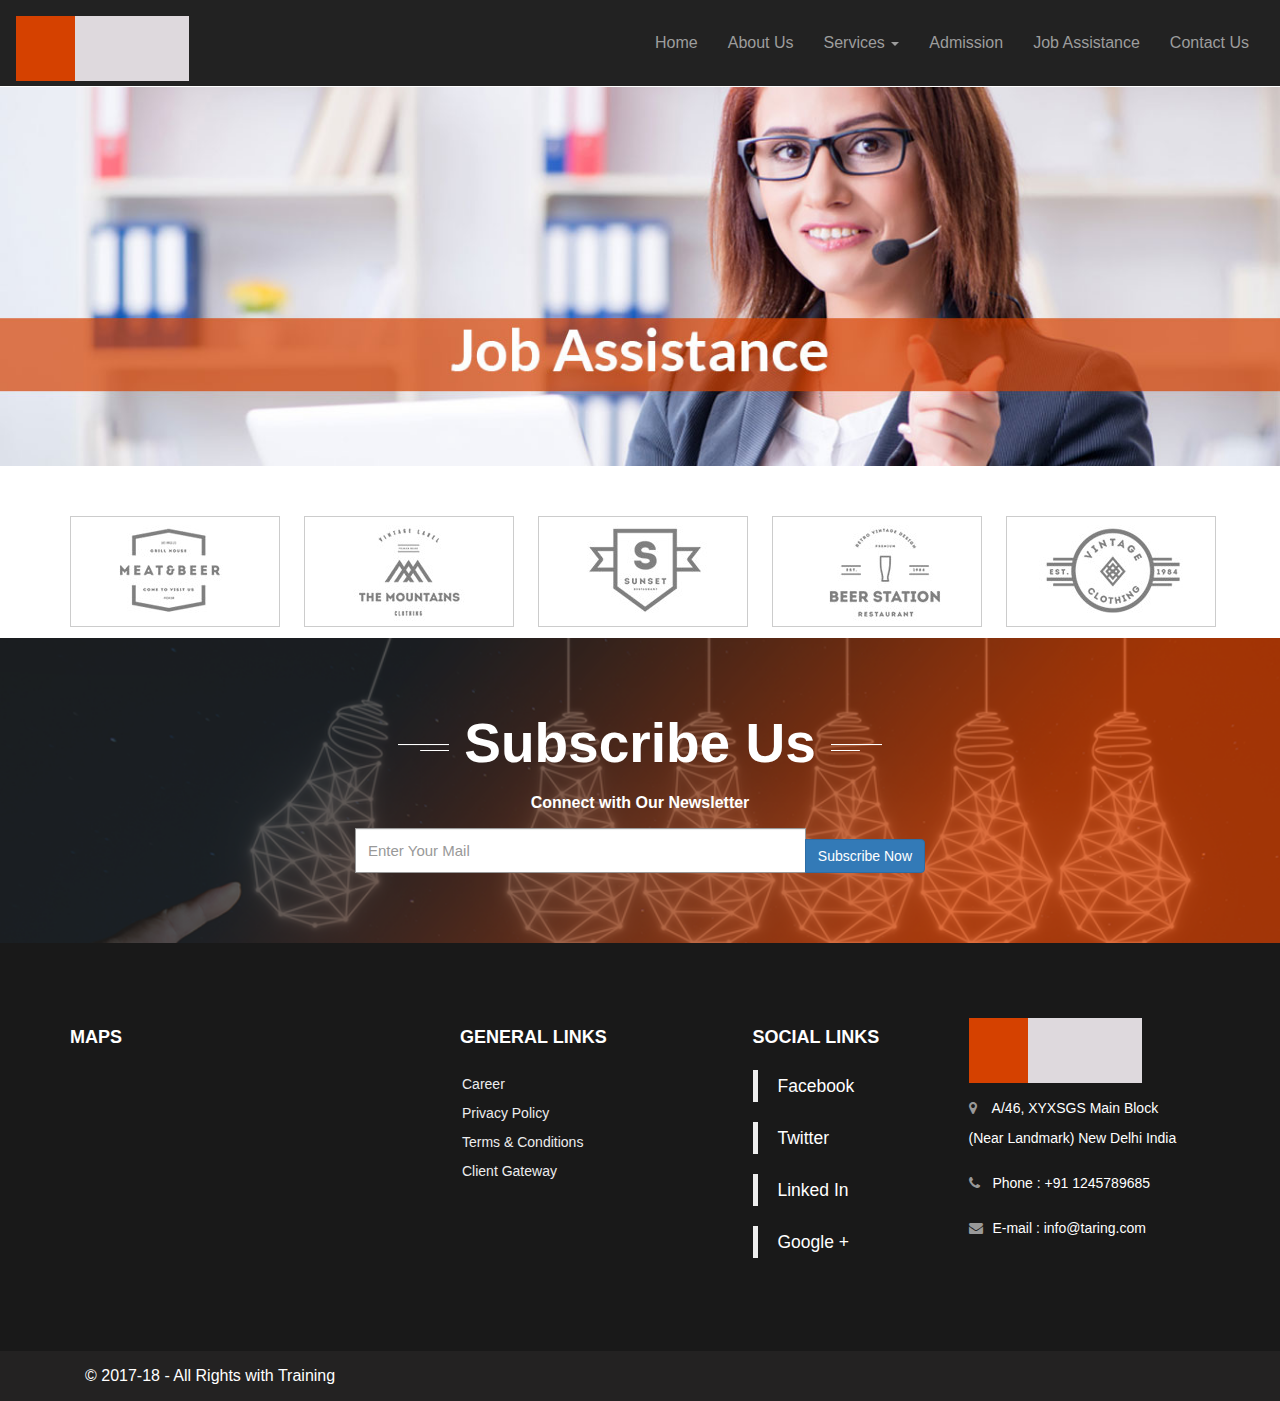
<file: assisatnce.html>
<!DOCTYPE html>
<html lang="en">
  <head>
    <meta charset="utf-8">
    <meta http-equiv="X-UA-Compatible" content="IE=edge">
    <meta name="viewport" content="width=device-width, initial-scale=1">
    <!-- The above 3 meta tags *must* come first in the head; any other head content must come *after* these tags -->
    <title>Maxence Homepage</title>
    <link rel="apple-touch-icon" sizes="57x57" href="images/fav/apple-icon-57x57.png">
    <link rel="apple-touch-icon" sizes="60x60" href="images/fav/apple-icon-60x60.png">
    <link rel="apple-touch-icon" sizes="72x72" href="images/fav/apple-icon-72x72.png">
    <link rel="apple-touch-icon" sizes="76x76" href="images/fav/apple-icon-76x76.png">
    <link rel="apple-touch-icon" sizes="114x114" href="images/fav/apple-icon-114x114.png">
    <link rel="apple-touch-icon" sizes="120x120" href="images/fav/apple-icon-120x120.png">
    <link rel="apple-touch-icon" sizes="144x144" href="images/fav/apple-icon-144x144.png">
    <link rel="apple-touch-icon" sizes="152x152" href="images/favimages/fav/apple-icon-152x152.png">
    <link rel="apple-touch-icon" sizes="180x180" href="images/fav/apple-icon-180x180.png">
    <link rel="icon" type="image/png" sizes="192x192"  href="images/fav/android-icon-192x192.png">
    <link rel="icon" type="image/png" sizes="32x32" href="images/fav/favicon-32x32.png">
    <link rel="icon" type="image/png" sizes="96x96" href="images/fav/favicon-96x96.png">
    <link rel="icon" type="image/png" sizes="16x16" href="images/fav/favicon-16x16.png">
    <meta name="msapplication-TileColor" content="#ffffff">
    <meta name="msapplication-TileImage" content="images/fav/ms-icon-144x144.png">
    <meta name="theme-color" content="#ffffff">
    <!-- Bootstrap -->
    <link href="css/bootstrap.min.css" rel="stylesheet"/>
    <link rel="stylesheet" type="text/css" href="css/animate.css"/>
    <link rel="stylesheet" type="text/css" href="css/font-awesome.min.css"/>
    <link rel="stylesheet" type="text/css" href="css/meanmenu.min.css"/>
    <link href="css/style.css" rel="stylesheet"/>
    <link href="css/owl.carousel.css" rel="stylesheet"/>
    <link href="css/revolution-slider.css" rel="stylesheet"/>
    
  </head>
  <body>
    
    <!-- header starts here -->
    <div class="header">
      <div id="main-menu-container">
    <div id="main-menu">
       


<!-- main menu -->
<nav class="navbar navbar-default navbar-inverse" role="navigation" style="width:100%;border-radius:0px;margin-bottom: 0px;">
  <div class="container-fluid">
    <!-- Brand and toggle get grouped for better mobile display -->
    <div class="navbar-header">
      <button type="button" class="navbar-toggle collapsed" data-toggle="collapse" data-target="#bs-example-navbar-collapse-1">
        <span class="sr-only">Toggle navigation</span>
        <span class="icon-bar"></span>
        <span class="icon-bar"></span>
        <span class="icon-bar"></span>
      </button>
      <a class="navbar-brand" href="index.html"><img src="images/aa.png" alt=""/></a>
    </div>

    <!-- Collect the nav links, forms, and other content for toggling -->
    <div class="collapse navbar-collapse" id="bs-example-navbar-collapse-1">
           
      <ul class="nav navbar-nav navbar-right">
       <li><a href="index.html" class="active">Home</a></li>
         <li><a href="about.html">About Us</a></li>
         <li class="dropdown">
                    <a href="#" class="dropdown-toggle" data-toggle="dropdown" role="button" aria-haspopup="true" aria-expanded="false">Services <span class="caret"></span></a>
                    <ul class="dropdown-menu">
                      <li><a href="training.html">Training</a></li>
                      <li><a href="placement.html">Placement</a></li>
                      
                    </ul>
                  </li>
         <li><a href="admission.html">Admission</a></li>
         <li><a href="assisatnce.html">Job Assistance</a></li>
         <li><a href="contact.html">Contact Us</a></li>
        
      </ul>
    </div><!-- /.navbar-collapse -->
  </div><!-- /.container-fluid -->
</nav>




    </div>
</div>

      

    </div>

    <!-- header ends here -->



    <!-- slider section starts here -->

   <div class="aboutuspage">
  
  <img src="images/assistance1.jpg" style="width: 100%; background-size: cover;" alt=""/>

</div>

    <!-- slider section ends here -->



<!-- CLIENT SLIDER -->
<section style="padding:50px 0 0 0;">
<div class="brand-area hp4-brand-area">
        <div class="container">
            <div class="row">
                <div class="brand-slider-wrapper">
                    <div class="active-brand-owl def-owl">
                        <div class="col-md-2" style="width: 240px !important;">
                            <div class="brand-image">
                                <img src="images/brand/mb1.jpg" alt="Domino" />
                            </div>
                        </div>
                        <div class="col-md-2" style="width: 240px !important;">
                            <div class="brand-image">
                                <img src="images/brand/mb2.jpg" alt="Domino" />
                            </div>
                        </div>
                        <div class="col-md-2" style="width: 240px !important;">
                            <div class="brand-image">
                                <img src="images/brand/mb3.jpg" alt="Domino" />
                            </div>
                        </div>
                        <div class="col-md-2" style="width: 240px !important;">
                            <div class="brand-image">
                                <img src="images/brand/mb4.jpg" alt="Domino" />
                            </div>
                        </div>
                        <div class="col-md-2" style="width: 240px !important;">
                            <div class="brand-image">
                                <img src="images/brand/mb5.jpg" alt="Domino" />
                            </div>
                        </div>
                        <div class="col-md-2" style="width: 240px !important;">
                            <div class="brand-image">
                                <img src="images/brand/mb6.jpg" alt="Domino" />
                            </div>
                        </div>
                    </div>
                </div>
            </div>
        </div>
    </div>
</section>
<!-- CLIENT SLIDER
 -->


<!-- subscribe us part here -->

<section class="section section_subscribe">
     <div class="container">
     <div class="row">
     <div class="col-lg-12 col-md-12 col-sm-12 col-xs-12">
     <div class="section_subscribetitle">
    
    <h2><img id="growleft_img" src="images/gray_leftw.png" alt=""> Subscribe Us <img id="growright_img" src="images/gray_rightw.png" alt=""></h2>
           <p style="font-weight:bold;">Connect with Our Newsletter</p>
    
    </div>
     </div>
     </div>
     
     <div class="row">
     <div class="col-lg-12 col-md-12 col-sm-12 col-xs-12">
     
     <div align="center">
     <div class="col-sm-6 input-group">
      <input type="text" class="form-control" placeholder="Enter Your Mail">
      <span class="input-group-btn">
        <button class="btn btn-primary" type="button">Subscribe Now</button>
      </span>
     
     </div>
     
     </div>
     
     </div>
     
      </div>
     </div>
     
     </section>

<!-- subscribe us part here -->


    <!-- footer all part here  -->


    <div class="clearfix"></div>
          
    <footer class="footer_sec">
        <div class="container">
           <div class="row">
        
        
        <div class="col-md-4 col-sm-6 col-xs-12 paddingtop-bottom">
          <h6 class="heading7">MAPS</h6>
          <iframe src="https://www.google.com/maps/embed?pb=!1m18!1m12!1m3!1d98514.62237570503!2d-106.1132516222097!3d39.501353448875136!2m3!1f0!2f0!3f0!3m2!1i1024!2i768!4f13.1!3m3!1m2!1s0x876a5f98135831f9%3A0x79eeffaad63aab39!2sPeak+4!5e0!3m2!1sen!2sin!4v1513076038169" width="auto" height="250" frameborder="0" style="border:0" allowfullscreen></iframe>
          </div>



        <div class="col-md-3 col-sm-6 col-xs-12 paddingtop-bottom">
          <h6 class="heading7">GENERAL LINKS</h6>
          <ul class="footer-ul">
            <li><a href="#"> Career</a></li>
            <li><a href="#"> Privacy Policy</a></li>
            <li><a href="#"> Terms & Conditions</a></li>
            <li><a href="#"> Client Gateway</a></li>
            
          </ul>
        </div>  
        
        <div class="col-md-2 col-sm-6 col-xs-12 paddingtop-bottom">
          <h6 class="heading7">SOCIAL LINKS</h6>
          <div class="fb-page" data-href="https://www.facebook.com/Maxence-1483925091644488/" data-tabs="timeline" data-height="300" data-small-header="false" style="margin-bottom:15px;" data-adapt-container-width="true" data-hide-cover="false" data-show-facepile="true">
            <div class="fb-xfbml-parse-ignore">
              <blockquote cite="https://www.facebook.com/Maxence-1483925091644488/"><a href="https://www.facebook.com/Maxence-1483925091644488/">Facebook</a></blockquote>
            </div>
          </div>
          
          
          <div class="fb-page" data-href="https://www.facebook.com/facebook" data-tabs="timeline" data-height="300" data-small-header="false" style="margin-bottom:15px;" data-adapt-container-width="true" data-hide-cover="false" data-show-facepile="true">
            <div class="fb-xfbml-parse-ignore">
              <blockquote cite="https://www.facebook.com/facebook"><a href="https://www.facebook.com/facebook">Twitter</a></blockquote>
            </div>
          </div>
          
          
          <div class="fb-page" data-href="https://www.facebook.com/facebook" data-tabs="timeline" data-height="300" data-small-header="false" style="margin-bottom:15px;" data-adapt-container-width="true" data-hide-cover="false" data-show-facepile="true">
            <div class="fb-xfbml-parse-ignore">
              <blockquote cite="https://www.facebook.com/facebook"><a href="https://www.facebook.com/facebook">Linked In</a></blockquote>
            </div>
          </div>
          
          
          <div class="fb-page" data-href="https://www.facebook.com/facebook" data-tabs="timeline" data-height="300" data-small-header="false" style="margin-bottom:15px;" data-adapt-container-width="true" data-hide-cover="false" data-show-facepile="true">
            <div class="fb-xfbml-parse-ignore">
              <blockquote cite="https://www.facebook.com/facebook"><a href="https://www.facebook.com/facebook">Google +</a></blockquote>
            </div>
          </div>
          
          
        </div>
        
      <div class="col-md-3 col-sm-4 col-xs-12 footerleft ">
          <div class="logofooter"><img src="images/aa.png"></div>
          <!--<p>Lorem Ipsum is simply dummy text of the printing and typesetting industry. Lorem Ipsum has been the industry's standard dummy text ever since the 1500s, when an unknown printer took a galley.</p>-->
          <p><i class="fa fa-map-marker"></i> 
  A/46, XYXSGS 
  Main Block (Near Landmark)
  New Delhi
  India</p>
          <p><i class="fa fa-phone"></i> Phone : +91 1245789685</p>
          <p><i class="fa fa-envelope"></i> E-mail : info@taring.com</p>
          
        </div>  
        
      </div>
        
        </div>
        </footer>
      
      <div class="copyright">
    <div class="container">
      <div class="col-md-12 col-sm-12 col-xs-12">
        <p>© 2017-18 - All Rights with Training</p>
      </div>
      <!--<div class="col-md-6 col-sm-6 col-xs-12">
        <ul class="bottom_ul">
          <li><a href="#">Template</a></li>
          <li><a href="#">About us</a></li>
          <li><a href="#">Blog</a></li>
          <li><a href="#">Faq's</a></li>
          <li><a href="#">Contact us</a></li>
          <li><a href="#">Site Map</a></li>
        </ul>
      </div>-->
    </div>
  </div>
          <div class="clearfix"></div>

    <!-- footer ends -->


    <!-- jQuery (necessary for Bootstrap's JavaScript plugins) -->
    <script src="js/jquery.min.js"></script>
    <!-- Include all compiled plugins (below), or include individual files as needed -->
    <script src="js/bootstrap.min.js"></script>
    <script src="js/wow.js"></script>
    <script src="js/jquery.meanmenu.js"></script>
    <script src="js/revolution.min.js"></script>
    <script src="js/owl.carousel.min.js"></script>
     <script src="js/nouislider.js"></script>
    <script type="text/javascript">
      $("document").ready(function($){
    var nav = $('#main-menu-container');

    $(window).scroll(function () {
        if ($(this).scrollTop() > 225) {
            nav.addClass("f-nav");
        } else {
            nav.removeClass("f-nav");
        }
    });
});
/*Brand area */
    $(".active-brand-owl").owlCarousel({
        autoPlay: false,
        slideSpeed: 2000,
        pagination: false,
        navigation: true,
        items: 5,
        /* transitionStyle : "fade", */
        /* [This code for animation ] */
        navigationText: ["<i class='fa fa-angle-left'></i>", "<i class='fa fa-angle-right'></i>"],
        itemsDesktop: [1199, 5],
        itemsDesktopSmall: [980, 5],
        itemsTablet: [768, 3],
        itemsMobile: [479, 2],
    });

    </script>
       
        <script>
      new WOW().init();
      // Full screen Slider
     //Revolution Slider
  if($('.main-slider .tp-banner').length){
    
    var MainSlider = $('.main-slider');
    var strtHeight = MainSlider.attr('data-start-height');
    var slideOverlay =  "'"+ MainSlider.attr('data-slide-overlay') +"'";
    
    $('.main-slider .tp-banner').show().revolution({
    dottedOverlay: slideOverlay,
      delay:100000,
      startwidth:1200,
      startheight:strtHeight,
      hideThumbs:600,

      thumbWidth:80,
      thumbHeight:50,
      thumbAmount:5,

      navigationType:"bullet",
      navigationArrows:"0",
      navigationStyle:"preview3",

      touchenabled:"on",
      onHoverStop:"off",

      swipe_velocity: 0.7,
      swipe_min_touches: 1,
      swipe_max_touches: 1,
      drag_block_vertical: false,

      parallax:"mouse",
      parallaxBgFreeze:"on",
      parallaxLevels:[7,4,3,2,5,4,3,2,1,0],

      keyboardNavigation:"off",

      navigationHAlign:"center",
      navigationVAlign:"bottom",
      navigationHOffset:0,
      navigationVOffset:50,

      soloArrowLeftHalign:"left",
      soloArrowLeftValign:"center",
      soloArrowLeftHOffset:20,
      soloArrowLeftVOffset:0,

      soloArrowRightHalign:"right",
      soloArrowRightValign:"center",
      soloArrowRightHOffset:20,
      soloArrowRightVOffset:0,

      shadow:0,
      fullWidth:"on",
      fullScreen:"off",

      spinner:"spinner4",

      stopLoop:"off",
      stopAfterLoops:-1,
      stopAtSlide:-1,

      shuffle:"off",

      autoHeight:"off",
      forceFullWidth:"on",

      hideThumbsOnMobile:"on",
      hideNavDelayOnMobile:1500,
      hideBulletsOnMobile:"on",
      hideArrowsOnMobile:"on",
      hideThumbsUnderResolution:0,

      hideSliderAtLimit:0,
      hideCaptionAtLimit:0,
      hideAllCaptionAtLilmit:0,
      startWithSlide:0,
      videoJsPath:"",
      fullScreenOffsetContainer: ""
    });
  }
    </script>
        
    
  </body>
</html>
</file>
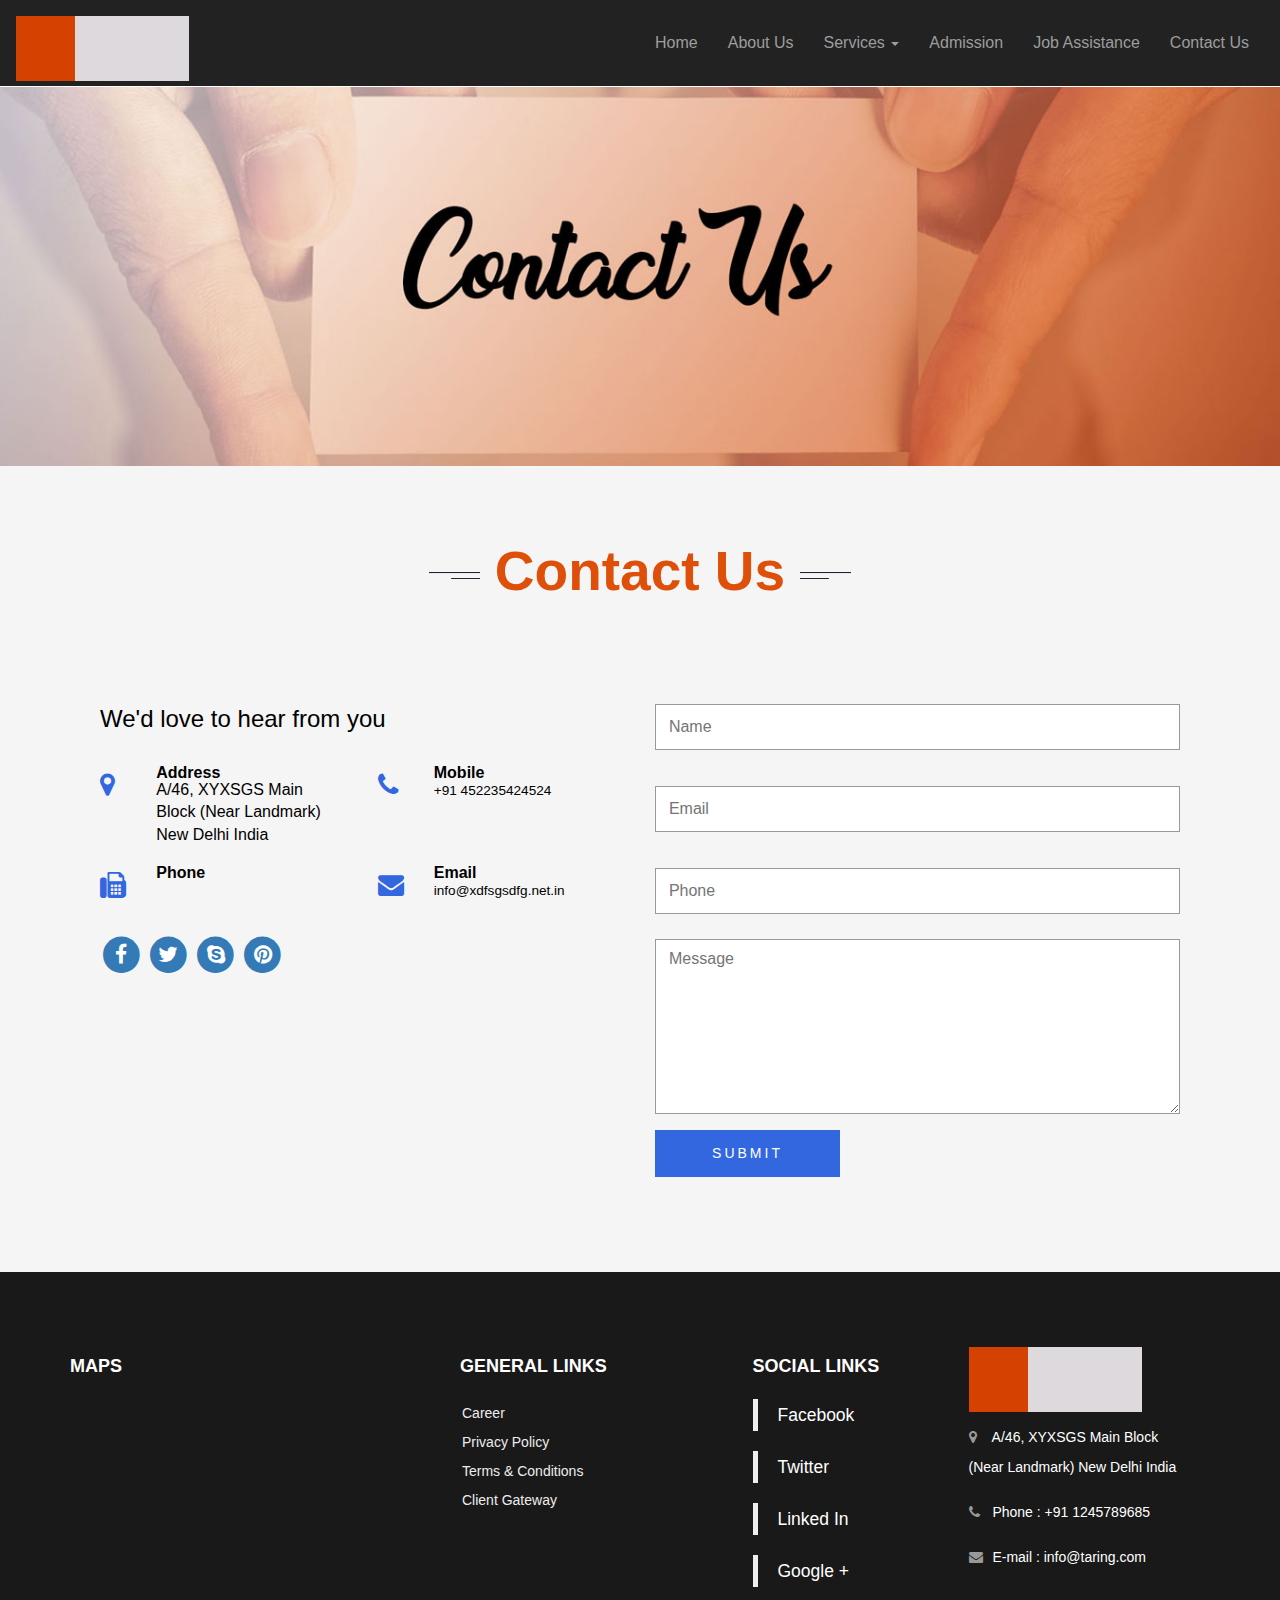
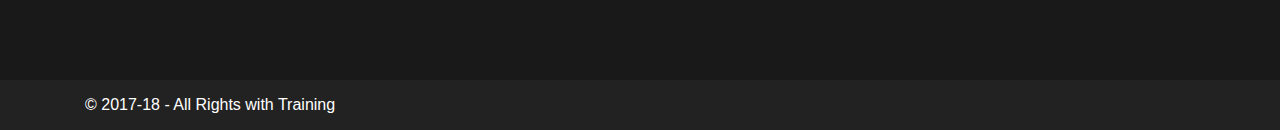
<file: contact.html>
<!DOCTYPE html>
<html lang="en">
  <head>
    <meta charset="utf-8">
    <meta http-equiv="X-UA-Compatible" content="IE=edge">
    <meta name="viewport" content="width=device-width, initial-scale=1">
    <!-- The above 3 meta tags *must* come first in the head; any other head content must come *after* these tags -->
    <title>Contact Us</title>
    <link rel="apple-touch-icon" sizes="57x57" href="images/fav/apple-icon-57x57.png">
    <link rel="apple-touch-icon" sizes="60x60" href="images/fav/apple-icon-60x60.png">
    <link rel="apple-touch-icon" sizes="72x72" href="images/fav/apple-icon-72x72.png">
    <link rel="apple-touch-icon" sizes="76x76" href="images/fav/apple-icon-76x76.png">
    <link rel="apple-touch-icon" sizes="114x114" href="images/fav/apple-icon-114x114.png">
    <link rel="apple-touch-icon" sizes="120x120" href="images/fav/apple-icon-120x120.png">
    <link rel="apple-touch-icon" sizes="144x144" href="images/fav/apple-icon-144x144.png">
    <link rel="apple-touch-icon" sizes="152x152" href="images/favimages/fav/apple-icon-152x152.png">
    <link rel="apple-touch-icon" sizes="180x180" href="images/fav/apple-icon-180x180.png">
    <link rel="icon" type="image/png" sizes="192x192"  href="images/fav/android-icon-192x192.png">
    <link rel="icon" type="image/png" sizes="32x32" href="images/fav/favicon-32x32.png">
    <link rel="icon" type="image/png" sizes="96x96" href="images/fav/favicon-96x96.png">
    <link rel="icon" type="image/png" sizes="16x16" href="images/fav/favicon-16x16.png">
    <meta name="msapplication-TileColor" content="#ffffff">
    <meta name="msapplication-TileImage" content="images/fav/ms-icon-144x144.png">
    <meta name="theme-color" content="#ffffff">
    <!-- Bootstrap -->
    <link href="css/bootstrap.min.css" rel="stylesheet"/>
    <link rel="stylesheet" type="text/css" href="css/animate.css"/>
    <link rel="stylesheet" type="text/css" href="css/font-awesome.min.css"/>
    <link rel="stylesheet" type="text/css" href="css/meanmenu.min.css"/>
    <link href="css/style.css" rel="stylesheet"/>
    <link href="css/revolution-slider.css" rel="stylesheet"/>
    
  </head>
  <body>
    
    <!-- header starts here -->
    <div class="header">
      <div id="main-menu-container">
    <div id="main-menu">
       


<!-- main menu -->
<nav class="navbar navbar-default navbar-inverse" role="navigation" style="width:100%;border-radius:0px;margin-bottom: 0px;">
  <div class="container-fluid">
    <!-- Brand and toggle get grouped for better mobile display -->
    <div class="navbar-header">
      <button type="button" class="navbar-toggle collapsed" data-toggle="collapse" data-target="#bs-example-navbar-collapse-1">
        <span class="sr-only">Toggle navigation</span>
        <span class="icon-bar"></span>
        <span class="icon-bar"></span>
        <span class="icon-bar"></span>
      </button>
      <a class="navbar-brand" href="index.html"><img src="images/aa.png" alt=""/></a>
    </div>

    <!-- Collect the nav links, forms, and other content for toggling -->
    <div class="collapse navbar-collapse" id="bs-example-navbar-collapse-1">
           
      <ul class="nav navbar-nav navbar-right">
       <li><a href="index.html" class="active">Home</a></li>
         <li><a href="about.html">About Us</a></li>
         <li class="dropdown">
                    <a href="#" class="dropdown-toggle" data-toggle="dropdown" role="button" aria-haspopup="true" aria-expanded="false">Services <span class="caret"></span></a>
                    <ul class="dropdown-menu">
                      <li><a href="training.html">Training</a></li>
                      <li><a href="placement.html">Placement</a></li>
                      
                    </ul>
                  </li>
         <li><a href="admission.html">Admission</a></li>
         <li><a href="assisatnce.html">Job Assistance</a></li>
         <li><a href="contact.html">Contact Us</a></li>
        
      </ul>
    </div><!-- /.navbar-collapse -->
  </div><!-- /.container-fluid -->
</nav>




    </div>
</div>

      

    </div>

    <!-- header ends here -->

<div class="aboutuspage">
  
  <img src="images/contactus.jpg" style="width: 100%; background-size: cover;" alt=""/>

</div>



<!-- Contact part here -->

<section class="section section_aboutpage">
    <div class="container">
    <div class="row">
    <div class="col-md-12 col-sm-12 col-xs-12">
    <div class="section_aboutpagetitle">
           <h2><img id="growleft_img" src="images/gray_left.png" alt=""> Contact Us <img id="growright_img" src="images/gray_right.png" alt=""></h2>
           <!-- <p style="font-weight:bold;">Cteza głosi, iż użytkownika może</p>
           -->
         
           </div>
    
    
    </div>
    </div>
    </div>
    </section>
<!-- Contact part ends here -->



<!-- Details Address and other things -->


<div class="bg-color">
            <div class="container padding-bottom">
                <div class="col-lg-12" id="contact">                
                    <div id="message"></div>
                    <form>
                        <fieldset>
                            <div class="col-md-6">

                                <!-- Description -->                                        
                                <h3>We'd love to hear from you</h3>   
                                <br>                                     
                               <!--  <p>Boisterous he on understood attachment as entreaties ye devonshire. In mile an form snug were been sell. Hastened admitted joy nor absolute gay its. Extremely ham any his departure for contained curiosity defective.</p> -->
                                <br>
                                <div class="row">
                                    <!-- Adress -->                       
                                    <div class="col-sm-3 col-md-6">
                                        <div class="col-sm-2 contact-icon">
                                            <i class="fa fa-map-marker"></i>
                                        </div>
                                        <div class="col-sm-10">
                                            <span><b>Address</b></span> 
                                            <address>                                
                                                    A/46, XYXSGS Main Block (Near Landmark) New Delhi India    <br>                    
                                
                            </address>            
                                        </div>                   
                                    </div>

                                    <!-- Phone -->
                                    <div class="col-sm-3 col-md-6">
                                        <div class="col-sm-2 contact-icon">
                                            <i class="fa fa-phone"></i>
                                        </div>
                                        <div class="col-sm-10">
                                            <span><b>Mobile</b></span>
                                            <address>                            
                                                <small>                                                           
                                                   +91 452235424524
                                                </small>
                                            </address>            
                                        </div>                    
                                    </div>
                                </div>

                                <div class="row">
                                    <!-- Fax -->
                                    <div class="col-sm-3 col-md-6">
                                        <div class="col-sm-2 contact-icon">
                                            <i class="fa fa-fax"></i>
                                        </div>
                                        <div class="col-sm-10">
                                            <span><b>Phone</b></span>
                                            <address>                            
                                                <!-- <small>
                                                    011-49250642                     
                                                </small> -->
                                            </address>
                                        </div>
                                    </div> 

                                    <!-- Email -->
                                    <div class="col-sm-3 col-md-6">
                                        <div class="col-sm-2 contact-icon">
                                            <i class="fa fa-envelope"></i>
                                        </div>
                                        <div class="col-sm-10">
                                            <span><b>Email</b></span>
                                            <address>                            
                                                <small>
                                                   info@xdfsgsdfg.net.in
                                                   
                                                </small>
                                                <small>
                                                  <!-- sahil@truelineinterior.com -->                  
                                                </small>
                                            </address>
                                        </div>
                                    </div>                                                                                        
                                </div>
                                <br>
                                <div class="row">                                            
                                    <div class="col-sm-3 col-md-12">
                                        <ul class="contact-social">
                                            <li><a href="#"><span class="fa-stack fa-lg"><i class="fa fa-circle fa-stack-2x"></i><i class="fa fa-facebook fa-stack-1x fa-inverse"></i></span></a></li>
                                            <li><a href="#"><span class="fa-stack fa-lg"><i class="fa fa-circle fa-stack-2x"></i><i class="fa fa-twitter fa-stack-1x fa-inverse"></i></span></a></li>
                                            <li><a href="#"><span class="fa-stack fa-lg"><i class="fa fa-circle fa-stack-2x"></i><i class="fa fa-skype fa-stack-1x fa-inverse"></i></span></a></li>
                                            <li><a href="#"><span class="fa-stack fa-lg"><i class="fa fa-circle fa-stack-2x"></i><i class="fa fa-pinterest fa-stack-1x fa-inverse"></i></span></a></li>
                                        </ul>
                                    </div>
                                </div>

                            </div>

                            <div class="col-md-6"> 
                                <!-- Name -->
                                <input name="name" type="text" id="name" size="30" value="" placeholder="Name"/>
                                <br />
                                <!-- Email -->
                                <input name="email" type="text" id="email" size="30" value="" placeholder="Email"/>
                                <br /> 
                                <!-- Phone -->
                                <input name="phone" type="text" id="phone" size="30" value="" placeholder="Phone"/>

                                <!-- Message -->                                                                        
                                <textarea name="comments" cols="40" rows="5" id="comments" placeholder="Message"></textarea>

                                <!-- Submit Button -->                                        
                                <button type="submit" class="btn btn-default btn-submit submit" id="submit" value="Submit">Submit</button>
                                
                            </div>
                                                                                                
                        </fieldset>
                    </form>
                </div>
            </div>   
        </div>

<!-- deatils ends -->




    <!-- footer all part here  -->


    <div class="clearfix"></div>
          
    <footer class="footer_sec">
            <div class="container">
               <div class="row">
            
            
            <div class="col-md-4 col-sm-6 col-xs-12 paddingtop-bottom">
              <h6 class="heading7">MAPS</h6>
              <iframe src="https://www.google.com/maps/embed?pb=!1m18!1m12!1m3!1d98514.62237570503!2d-106.1132516222097!3d39.501353448875136!2m3!1f0!2f0!3f0!3m2!1i1024!2i768!4f13.1!3m3!1m2!1s0x876a5f98135831f9%3A0x79eeffaad63aab39!2sPeak+4!5e0!3m2!1sen!2sin!4v1513076038169" width="auto" height="250" frameborder="0" style="border:0" allowfullscreen></iframe>
              </div>
  
  
  
            <div class="col-md-3 col-sm-6 col-xs-12 paddingtop-bottom">
              <h6 class="heading7">GENERAL LINKS</h6>
              <ul class="footer-ul">
                <li><a href="#"> Career</a></li>
                <li><a href="#"> Privacy Policy</a></li>
                <li><a href="#"> Terms & Conditions</a></li>
                <li><a href="#"> Client Gateway</a></li>
                
              </ul>
            </div>  
            
            <div class="col-md-2 col-sm-6 col-xs-12 paddingtop-bottom">
              <h6 class="heading7">SOCIAL LINKS</h6>
              <div class="fb-page" data-href="https://www.facebook.com/Maxence-1483925091644488/" data-tabs="timeline" data-height="300" data-small-header="false" style="margin-bottom:15px;" data-adapt-container-width="true" data-hide-cover="false" data-show-facepile="true">
                <div class="fb-xfbml-parse-ignore">
                  <blockquote cite="https://www.facebook.com/Maxence-1483925091644488/"><a href="https://www.facebook.com/Maxence-1483925091644488/">Facebook</a></blockquote>
                </div>
              </div>
              
              
              <div class="fb-page" data-href="https://www.facebook.com/facebook" data-tabs="timeline" data-height="300" data-small-header="false" style="margin-bottom:15px;" data-adapt-container-width="true" data-hide-cover="false" data-show-facepile="true">
                <div class="fb-xfbml-parse-ignore">
                  <blockquote cite="https://www.facebook.com/facebook"><a href="https://www.facebook.com/facebook">Twitter</a></blockquote>
                </div>
              </div>
              
              
              <div class="fb-page" data-href="https://www.facebook.com/facebook" data-tabs="timeline" data-height="300" data-small-header="false" style="margin-bottom:15px;" data-adapt-container-width="true" data-hide-cover="false" data-show-facepile="true">
                <div class="fb-xfbml-parse-ignore">
                  <blockquote cite="https://www.facebook.com/facebook"><a href="https://www.facebook.com/facebook">Linked In</a></blockquote>
                </div>
              </div>
              
              
              <div class="fb-page" data-href="https://www.facebook.com/facebook" data-tabs="timeline" data-height="300" data-small-header="false" style="margin-bottom:15px;" data-adapt-container-width="true" data-hide-cover="false" data-show-facepile="true">
                <div class="fb-xfbml-parse-ignore">
                  <blockquote cite="https://www.facebook.com/facebook"><a href="https://www.facebook.com/facebook">Google +</a></blockquote>
                </div>
              </div>
              
              
            </div>
            
          <div class="col-md-3 col-sm-4 col-xs-12 footerleft ">
              <div class="logofooter"><img src="images/aa.png"></div>
              <!--<p>Lorem Ipsum is simply dummy text of the printing and typesetting industry. Lorem Ipsum has been the industry's standard dummy text ever since the 1500s, when an unknown printer took a galley.</p>-->
              <p><i class="fa fa-map-marker"></i> 
      A/46, XYXSGS 
      Main Block (Near Landmark)
      New Delhi
      India</p>
              <p><i class="fa fa-phone"></i> Phone : +91 1245789685</p>
              <p><i class="fa fa-envelope"></i> E-mail : info@taring.com</p>
              
            </div>  
            
          </div>
            
            </div>
            </footer>
          
          <div class="copyright">
        <div class="container">
          <div class="col-md-12 col-sm-12 col-xs-12">
            <p>© 2017-18 - All Rights with Training</p>
          </div>
          <!--<div class="col-md-6 col-sm-6 col-xs-12">
            <ul class="bottom_ul">
              <li><a href="#">Template</a></li>
              <li><a href="#">About us</a></li>
              <li><a href="#">Blog</a></li>
              <li><a href="#">Faq's</a></li>
              <li><a href="#">Contact us</a></li>
              <li><a href="#">Site Map</a></li>
            </ul>
          </div>-->
        </div>
      </div>
          <div class="clearfix"></div>

    <!-- footer ends -->


    <!-- jQuery (necessary for Bootstrap's JavaScript plugins) -->
    <script src="js/jquery.min.js"></script>
    <!-- Include all compiled plugins (below), or include individual files as needed -->
    <script src="js/bootstrap.min.js"></script>
    <script src="js/wow.js"></script>
    <script src="js/jquery.meanmenu.js"></script>
    <script src="js/revolution.min.js"></script>
     <script src="js/nouislider.js"></script>
    <script type="text/javascript">
      $("document").ready(function($){
    var nav = $('#main-menu-container');

    $(window).scroll(function () {
        if ($(this).scrollTop() > 225) {
            nav.addClass("f-nav");
        } else {
            nav.removeClass("f-nav");
        }
    });
});


    </script>
       
        <script>
      new WOW().init();
      // Full screen Slider
    
 
    </script>
        
    
  </body>
</html>
</file>
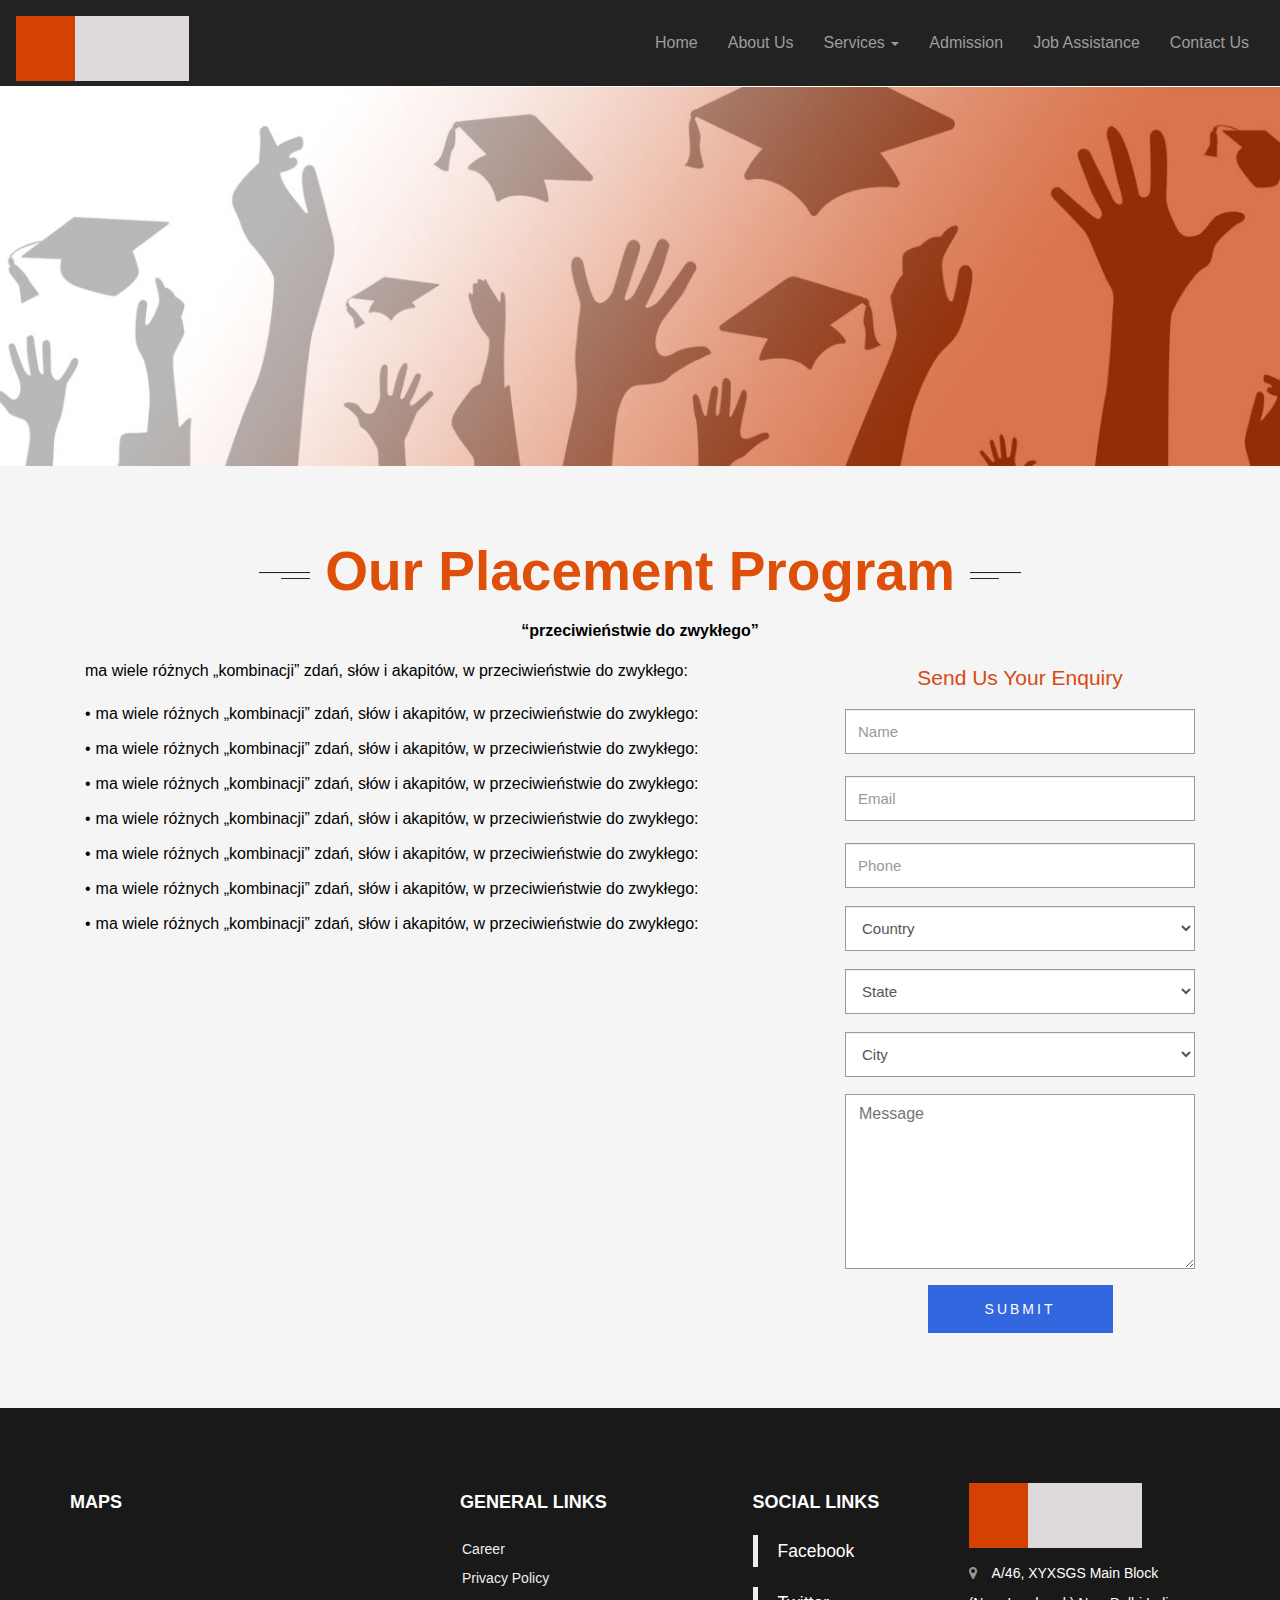
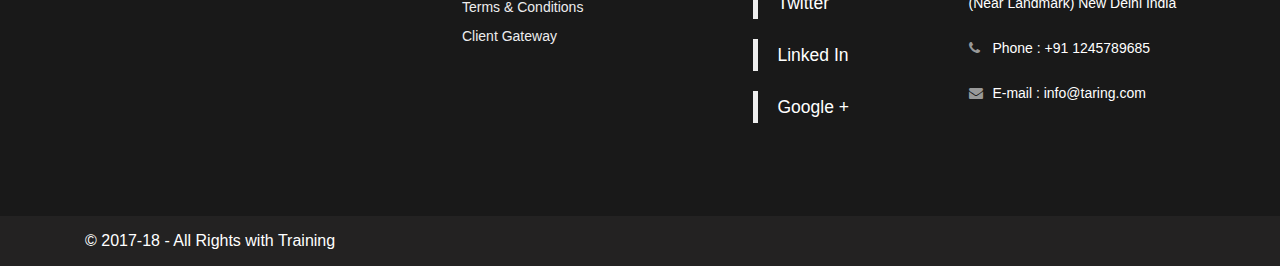
<file: placement.html>
<!DOCTYPE html>
<html lang="en">
  <head>
    <meta charset="utf-8">
    <meta http-equiv="X-UA-Compatible" content="IE=edge">
    <meta name="viewport" content="width=device-width, initial-scale=1">
    <!-- The above 3 meta tags *must* come first in the head; any other head content must come *after* these tags -->
    <title>Our Placement Program Features</title>
    <link rel="apple-touch-icon" sizes="57x57" href="images/fav/apple-icon-57x57.png">
    <link rel="apple-touch-icon" sizes="60x60" href="images/fav/apple-icon-60x60.png">
    <link rel="apple-touch-icon" sizes="72x72" href="images/fav/apple-icon-72x72.png">
    <link rel="apple-touch-icon" sizes="76x76" href="images/fav/apple-icon-76x76.png">
    <link rel="apple-touch-icon" sizes="114x114" href="images/fav/apple-icon-114x114.png">
    <link rel="apple-touch-icon" sizes="120x120" href="images/fav/apple-icon-120x120.png">
    <link rel="apple-touch-icon" sizes="144x144" href="images/fav/apple-icon-144x144.png">
    <link rel="apple-touch-icon" sizes="152x152" href="images/favimages/fav/apple-icon-152x152.png">
    <link rel="apple-touch-icon" sizes="180x180" href="images/fav/apple-icon-180x180.png">
    <link rel="icon" type="image/png" sizes="192x192"  href="images/fav/android-icon-192x192.png">
    <link rel="icon" type="image/png" sizes="32x32" href="images/fav/favicon-32x32.png">
    <link rel="icon" type="image/png" sizes="96x96" href="images/fav/favicon-96x96.png">
    <link rel="icon" type="image/png" sizes="16x16" href="images/fav/favicon-16x16.png">
    <meta name="msapplication-TileColor" content="#ffffff">
    <meta name="msapplication-TileImage" content="images/fav/ms-icon-144x144.png">
    <meta name="theme-color" content="#ffffff">
    <!-- Bootstrap -->
    <link href="css/bootstrap.min.css" rel="stylesheet"/>
    <link rel="stylesheet" type="text/css" href="css/animate.css"/>
    <link rel="stylesheet" type="text/css" href="css/font-awesome.min.css"/>
    <link rel="stylesheet" type="text/css" href="css/meanmenu.min.css"/>
    <link href="css/style.css" rel="stylesheet"/>
    <link href="css/revolution-slider.css" rel="stylesheet"/>
    
  </head>
  <body>
    
    <!-- header starts here -->
    <div class="header">
      <div id="main-menu-container">
    <div id="main-menu">
       


<!-- main menu -->
<nav class="navbar navbar-default navbar-inverse" role="navigation" style="width:100%;border-radius:0px;margin-bottom: 0px;">
  <div class="container-fluid">
    <!-- Brand and toggle get grouped for better mobile display -->
    <div class="navbar-header">
      <button type="button" class="navbar-toggle collapsed" data-toggle="collapse" data-target="#bs-example-navbar-collapse-1">
        <span class="sr-only">Toggle navigation</span>
        <span class="icon-bar"></span>
        <span class="icon-bar"></span>
        <span class="icon-bar"></span>
      </button>
      <a class="navbar-brand" href="index.html"><img src="images/aa.png" alt=""/></a>
    </div>

    <!-- Collect the nav links, forms, and other content for toggling -->
    <div class="collapse navbar-collapse" id="bs-example-navbar-collapse-1">
           
      <ul class="nav navbar-nav navbar-right">
       <li><a href="index.html" class="active">Home</a></li>
         <li><a href="about.html">About Us</a></li>
         <li class="dropdown">
                    <a href="#" class="dropdown-toggle" data-toggle="dropdown" role="button" aria-haspopup="true" aria-expanded="false">Services <span class="caret"></span></a>
                    <ul class="dropdown-menu">
                      <li><a href="training.html">Training</a></li>
                      <li><a href="placement.html">Placement</a></li>
                      
                    </ul>
                  </li>
         <li><a href="admission.html">Admission</a></li>
         <li><a href="assisatnce.html">Job Assistance</a></li>
         <li><a href="contact.html">Contact Us</a></li>
        
      </ul>
    </div><!-- /.navbar-collapse -->
  </div><!-- /.container-fluid -->
</nav>




    </div>
</div>

      

    </div>

    <!-- header ends here -->

<div class="aboutuspage">
  
  <img src="images/placement.jpg" style="width: 100%; background-size: cover;" alt=""/>

</div>



<!-- About part here -->

<section class="section section_aboutpage">
    <div class="container">
    <div class="row">
    <div class="col-md-12 col-sm-12 col-xs-12">
    <div class="section_aboutpagetitle">
           <h2><img id="growleft_img" src="images/gray_left.png" alt=""> Our Placement Program <img id="growright_img" src="images/gray_right.png" alt=""></h2>
           <p style="font-weight:bold; text-align: center;">“przeciwieństwie do zwykłego”</p>
          

           <div class="col-md-7 col-sm-7 col-xs-12">
             
              <p>
                  ma wiele różnych „kombinacji” zdań, słów i akapitów, w przeciwieństwie do zwykłego:

           <div class="training_details">
                  <ul>
                  <li>ma wiele różnych „kombinacji” zdań, słów i akapitów, w przeciwieństwie do zwykłego:

                    </li>  


<li>ma wiele różnych „kombinacji” zdań, słów i akapitów, w przeciwieństwie do zwykłego:
</li>

<li>ma wiele różnych „kombinacji” zdań, słów i akapitów, w przeciwieństwie do zwykłego:
</li>

<li>ma wiele różnych „kombinacji” zdań, słów i akapitów, w przeciwieństwie do zwykłego:</li>

<li>ma wiele różnych „kombinacji” zdań, słów i akapitów, w przeciwieństwie do zwykłego:

</li>

<li>ma wiele różnych „kombinacji” zdań, słów i akapitów, w przeciwieństwie do zwykłego:

</li>

<li>ma wiele różnych „kombinacji” zdań, słów i akapitów, w przeciwieństwie do zwykłego: 
</li>

                  </ul></div>
         </p>

           </div>


            <div class="col-md-4 col-sm-4 col-xs-12 col-sm-offset-1">
              
              <h5 style="font-size: 21px; color: #d84911; margin-bottom: 20px; text-align: center;">Send Us Your Enquiry</h5>

              <input name="name" type="text" class="form-control" size="30" value="" placeholder="Name"/>
              <br />
              <!-- Email -->
              <input name="email" type="text" class="form-control" size="30" value="" placeholder="Email"/>
              <br /> 
              <!-- Phone -->
              <input name="phone" type="text" class="form-control" size="30" value="" placeholder="Phone"/>

              


              <select class="form-control" placeholder="Country">
                <option>Country</option>
              </select>

              <select class="form-control" placeholder="State">
                <option>State</option>
              </select>

              <select class="form-control" placeholder="City">
                <option>City</option>
              </select>

              <!-- Message -->                                                                        
              <textarea name="comments" cols="40" rows="5" id="comments" placeholder="Message"></textarea>

              <!-- Submit Button -->                                        
              <button type="submit" class="btn btn-default btn-submit submit" id="submit" value="Submit">Submit</button>

            </div>
          
           
           </div>
    
    
    </div>
    </div>
    </div>
    </section>
<!-- about part ends here -->




    <!-- footer all part here  -->


    <div class="clearfix"></div>
          
    <footer class="footer_sec">
        <div class="container">
           <div class="row">
        
        
        <div class="col-md-4 col-sm-6 col-xs-12 paddingtop-bottom">
          <h6 class="heading7">MAPS</h6>
          <iframe src="https://www.google.com/maps/embed?pb=!1m18!1m12!1m3!1d98514.62237570503!2d-106.1132516222097!3d39.501353448875136!2m3!1f0!2f0!3f0!3m2!1i1024!2i768!4f13.1!3m3!1m2!1s0x876a5f98135831f9%3A0x79eeffaad63aab39!2sPeak+4!5e0!3m2!1sen!2sin!4v1513076038169" width="auto" height="250" frameborder="0" style="border:0" allowfullscreen></iframe>
          </div>



        <div class="col-md-3 col-sm-6 col-xs-12 paddingtop-bottom">
          <h6 class="heading7">GENERAL LINKS</h6>
          <ul class="footer-ul">
            <li><a href="#"> Career</a></li>
            <li><a href="#"> Privacy Policy</a></li>
            <li><a href="#"> Terms & Conditions</a></li>
            <li><a href="#"> Client Gateway</a></li>
            
          </ul>
        </div>  
        
        <div class="col-md-2 col-sm-6 col-xs-12 paddingtop-bottom">
          <h6 class="heading7">SOCIAL LINKS</h6>
          <div class="fb-page" data-href="https://www.facebook.com/Maxence-1483925091644488/" data-tabs="timeline" data-height="300" data-small-header="false" style="margin-bottom:15px;" data-adapt-container-width="true" data-hide-cover="false" data-show-facepile="true">
            <div class="fb-xfbml-parse-ignore">
              <blockquote cite="https://www.facebook.com/Maxence-1483925091644488/"><a href="https://www.facebook.com/Maxence-1483925091644488/">Facebook</a></blockquote>
            </div>
          </div>
          
          
          <div class="fb-page" data-href="https://www.facebook.com/facebook" data-tabs="timeline" data-height="300" data-small-header="false" style="margin-bottom:15px;" data-adapt-container-width="true" data-hide-cover="false" data-show-facepile="true">
            <div class="fb-xfbml-parse-ignore">
              <blockquote cite="https://www.facebook.com/facebook"><a href="https://www.facebook.com/facebook">Twitter</a></blockquote>
            </div>
          </div>
          
          
          <div class="fb-page" data-href="https://www.facebook.com/facebook" data-tabs="timeline" data-height="300" data-small-header="false" style="margin-bottom:15px;" data-adapt-container-width="true" data-hide-cover="false" data-show-facepile="true">
            <div class="fb-xfbml-parse-ignore">
              <blockquote cite="https://www.facebook.com/facebook"><a href="https://www.facebook.com/facebook">Linked In</a></blockquote>
            </div>
          </div>
          
          
          <div class="fb-page" data-href="https://www.facebook.com/facebook" data-tabs="timeline" data-height="300" data-small-header="false" style="margin-bottom:15px;" data-adapt-container-width="true" data-hide-cover="false" data-show-facepile="true">
            <div class="fb-xfbml-parse-ignore">
              <blockquote cite="https://www.facebook.com/facebook"><a href="https://www.facebook.com/facebook">Google +</a></blockquote>
            </div>
          </div>
          
          
        </div>
        
      <div class="col-md-3 col-sm-4 col-xs-12 footerleft ">
          <div class="logofooter"><img src="images/aa.png"></div>
          <!--<p>Lorem Ipsum is simply dummy text of the printing and typesetting industry. Lorem Ipsum has been the industry's standard dummy text ever since the 1500s, when an unknown printer took a galley.</p>-->
          <p><i class="fa fa-map-marker"></i> 
  A/46, XYXSGS 
  Main Block (Near Landmark)
  New Delhi
  India</p>
          <p><i class="fa fa-phone"></i> Phone : +91 1245789685</p>
          <p><i class="fa fa-envelope"></i> E-mail : info@taring.com</p>
          
        </div>  
        
      </div>
        
        </div>
        </footer>
      
      <div class="copyright">
    <div class="container">
      <div class="col-md-12 col-sm-12 col-xs-12">
        <p>© 2017-18 - All Rights with Training</p>
      </div>
      <!--<div class="col-md-6 col-sm-6 col-xs-12">
        <ul class="bottom_ul">
          <li><a href="#">Template</a></li>
          <li><a href="#">About us</a></li>
          <li><a href="#">Blog</a></li>
          <li><a href="#">Faq's</a></li>
          <li><a href="#">Contact us</a></li>
          <li><a href="#">Site Map</a></li>
        </ul>
      </div>-->
    </div>
  </div>
          <div class="clearfix"></div>

    <!-- footer ends -->


    <!-- jQuery (necessary for Bootstrap's JavaScript plugins) -->
    <script src="js/jquery.min.js"></script>
    <!-- Include all compiled plugins (below), or include individual files as needed -->
    <script src="js/bootstrap.min.js"></script>
    <script src="js/wow.js"></script>
    <script src="js/jquery.meanmenu.js"></script>
    <script src="js/revolution.min.js"></script>
     <script src="js/nouislider.js"></script>
    <script type="text/javascript">
      $("document").ready(function($){
    var nav = $('#main-menu-container');

    $(window).scroll(function () {
        if ($(this).scrollTop() > 225) {
            nav.addClass("f-nav");
        } else {
            nav.removeClass("f-nav");
        }
    });
});


    </script>
       
        <script>
      new WOW().init();
      // Full screen Slider
    
 
    </script>
        
    
  </body>
</html>
</file>
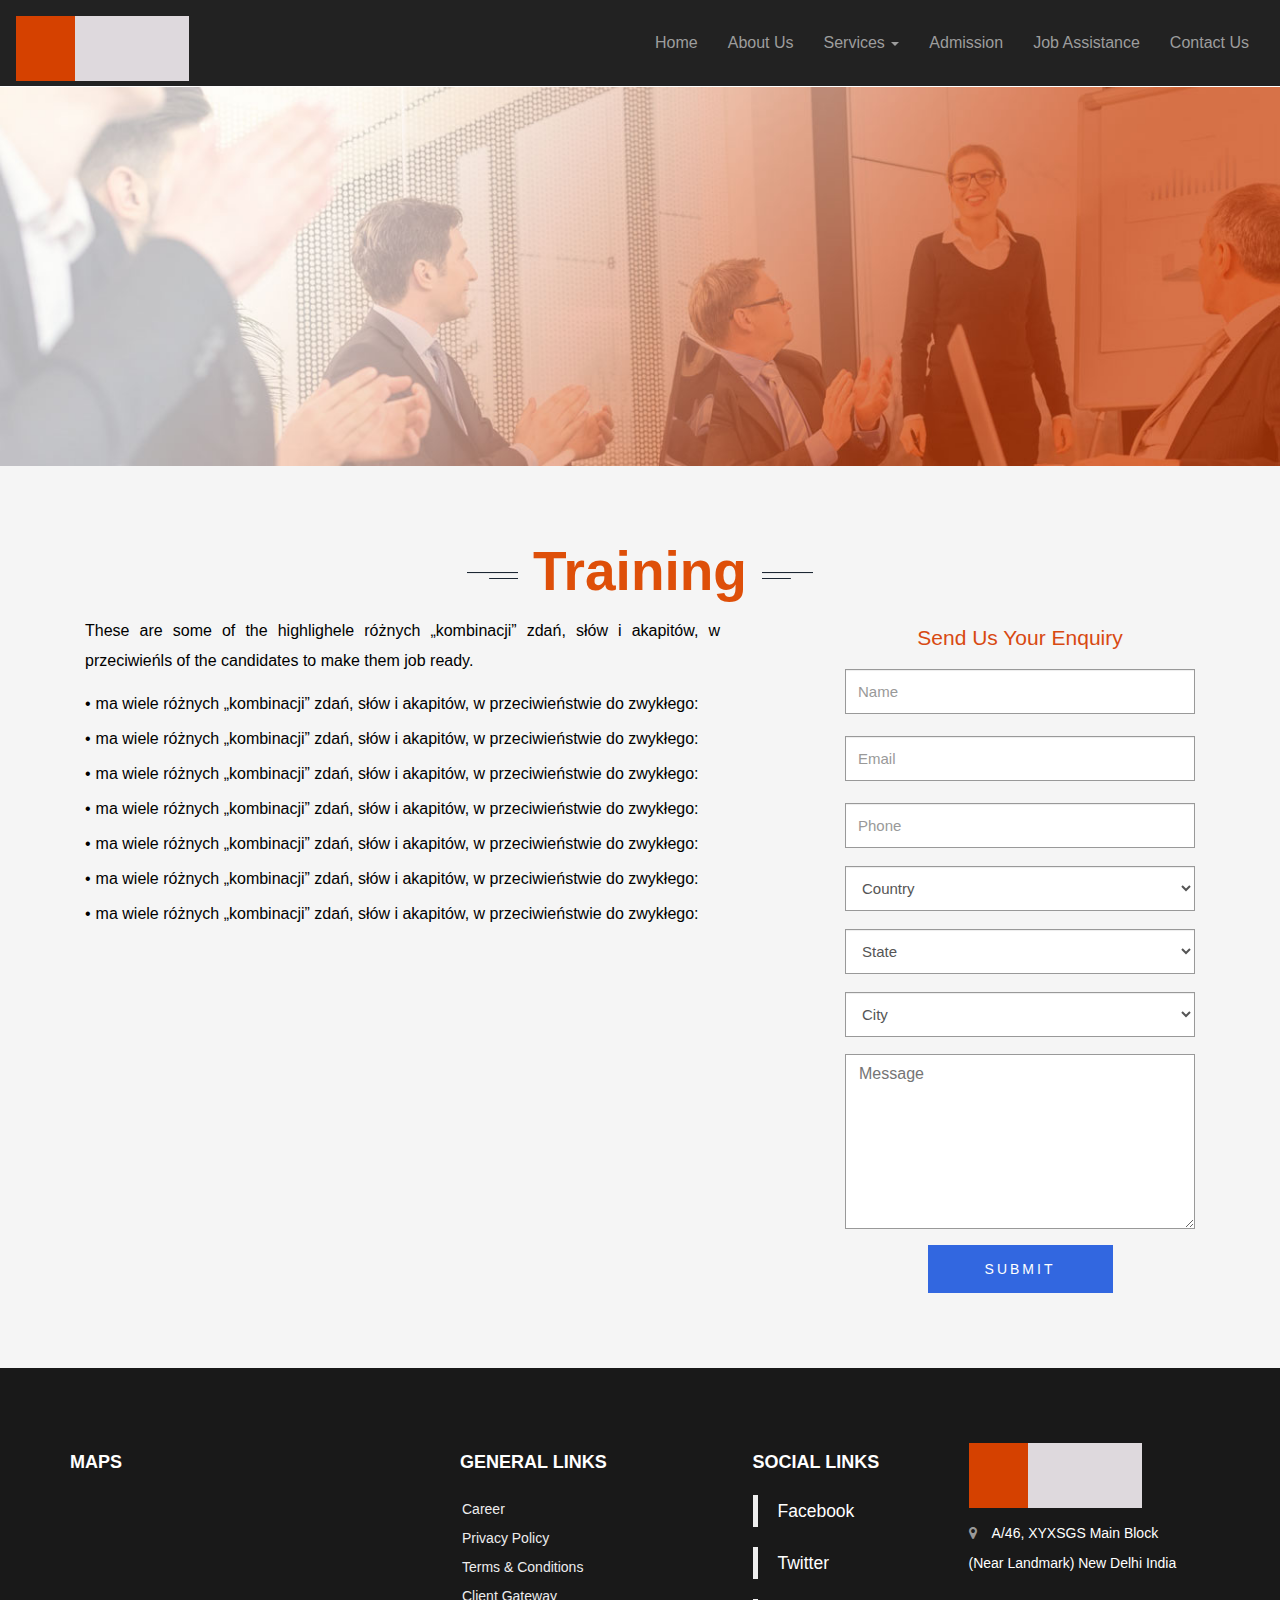
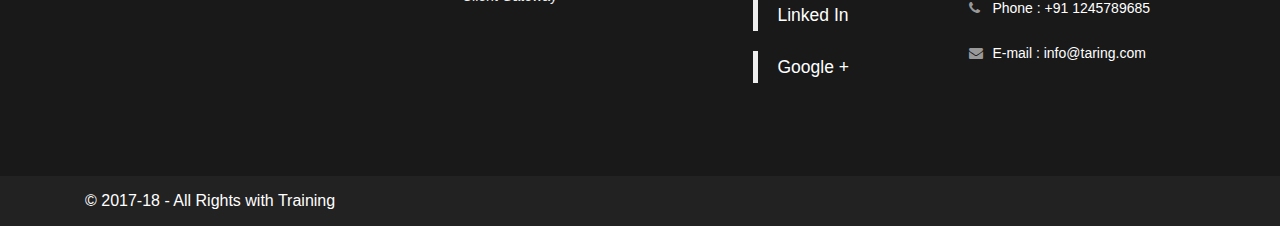
<file: training.html>
<!DOCTYPE html>
<html lang="en">
  <head>
    <meta charset="utf-8">
    <meta http-equiv="X-UA-Compatible" content="IE=edge">
    <meta name="viewport" content="width=device-width, initial-scale=1">
    <!-- The above 3 meta tags *must* come first in the head; any other head content must come *after* these tags -->
    <title>Training</title>
    <link rel="apple-touch-icon" sizes="57x57" href="images/fav/apple-icon-57x57.png">
    <link rel="apple-touch-icon" sizes="60x60" href="images/fav/apple-icon-60x60.png">
    <link rel="apple-touch-icon" sizes="72x72" href="images/fav/apple-icon-72x72.png">
    <link rel="apple-touch-icon" sizes="76x76" href="images/fav/apple-icon-76x76.png">
    <link rel="apple-touch-icon" sizes="114x114" href="images/fav/apple-icon-114x114.png">
    <link rel="apple-touch-icon" sizes="120x120" href="images/fav/apple-icon-120x120.png">
    <link rel="apple-touch-icon" sizes="144x144" href="images/fav/apple-icon-144x144.png">
    <link rel="apple-touch-icon" sizes="152x152" href="images/favimages/fav/apple-icon-152x152.png">
    <link rel="apple-touch-icon" sizes="180x180" href="images/fav/apple-icon-180x180.png">
    <link rel="icon" type="image/png" sizes="192x192"  href="images/fav/android-icon-192x192.png">
    <link rel="icon" type="image/png" sizes="32x32" href="images/fav/favicon-32x32.png">
    <link rel="icon" type="image/png" sizes="96x96" href="images/fav/favicon-96x96.png">
    <link rel="icon" type="image/png" sizes="16x16" href="images/fav/favicon-16x16.png">
    <meta name="msapplication-TileColor" content="#ffffff">
    <meta name="msapplication-TileImage" content="images/fav/ms-icon-144x144.png">
    <meta name="theme-color" content="#ffffff">
    <!-- Bootstrap -->
    <link href="css/bootstrap.min.css" rel="stylesheet"/>
    <link rel="stylesheet" type="text/css" href="css/animate.css"/>
    <link rel="stylesheet" type="text/css" href="css/font-awesome.min.css"/>
    <link rel="stylesheet" type="text/css" href="css/meanmenu.min.css"/>
    <link href="css/style.css" rel="stylesheet"/>
    <link href="css/revolution-slider.css" rel="stylesheet"/>
    
  </head>
  <body>
    
    <!-- header starts here -->
    <div class="header">
      <div id="main-menu-container">
    <div id="main-menu">
       


<!-- main menu -->
<nav class="navbar navbar-default navbar-inverse" role="navigation" style="width:100%;border-radius:0px;margin-bottom: 0px;">
  <div class="container-fluid">
    <!-- Brand and toggle get grouped for better mobile display -->
    <div class="navbar-header">
      <button type="button" class="navbar-toggle collapsed" data-toggle="collapse" data-target="#bs-example-navbar-collapse-1">
        <span class="sr-only">Toggle navigation</span>
        <span class="icon-bar"></span>
        <span class="icon-bar"></span>
        <span class="icon-bar"></span>
      </button>
      <a class="navbar-brand" href="index.html"><img src="images/aa.png" alt=""/></a>
    </div>

    <!-- Collect the nav links, forms, and other content for toggling -->
    <div class="collapse navbar-collapse" id="bs-example-navbar-collapse-1">
           
      <ul class="nav navbar-nav navbar-right">
       <li><a href="index.html" class="active">Home</a></li>
         <li><a href="about.html">About Us</a></li>
         <li class="dropdown">
                    <a href="#" class="dropdown-toggle" data-toggle="dropdown" role="button" aria-haspopup="true" aria-expanded="false">Services <span class="caret"></span></a>
                    <ul class="dropdown-menu">
                      <li><a href="training.html">Training</a></li>
                      <li><a href="placement.html">Placement</a></li>
                      
                    </ul>
                  </li>
         <li><a href="admission.html">Admission</a></li>
         <li><a href="assisatnce.html">Job Assistance</a></li>
         <li><a href="contact.html">Contact Us</a></li>
        
      </ul>
    </div>
  </div>
</nav>




    </div>
</div>

      

    </div>

    <!-- header here -->

<div class="aboutuspage">
  
  <img src="images/training.jpg" style="width: 100%; background-size: cover;" alt=""/>

</div>



<!-- About part here -->

<section class="section section_aboutpage">
    <div class="container">
    <div class="row">
    <div class="col-md-12 col-sm-12 col-xs-12">
    <div class="section_aboutpagetitle">
           <h2><img id="growleft_img" src="images/gray_left.png" alt=""> Training <img id="growright_img" src="images/gray_right.png" alt=""></h2>
           <p></p>
          <!--  <p style="font-weight:bold;">Cteza głosi, iż użytkownika może</p> -->
          

           <div class="col-md-7 col-sm-7 col-xs-12">
             
              <p>
                These are some of the highlighele różnych „kombinacji” zdań, słów i akapitów, w przeciwieńls of the candidates to make them job ready.
<div class="training_details">
                  <ul>
                      <li>ma wiele różnych „kombinacji” zdań, słów i akapitów, w przeciwieństwie do zwykłego:
                          
                                              </li>  
                          
                          
                          <li>ma wiele różnych „kombinacji” zdań, słów i akapitów, w przeciwieństwie do zwykłego:
                          </li>
                          
                          <li>ma wiele różnych „kombinacji” zdań, słów i akapitów, w przeciwieństwie do zwykłego:
                          </li>
                          
                          <li>ma wiele różnych „kombinacji” zdań, słów i akapitów, w przeciwieństwie do zwykłego:</li>
                          
                          <li>ma wiele różnych „kombinacji” zdań, słów i akapitów, w przeciwieństwie do zwykłego:
                          
                          </li>
                          
                          <li>ma wiele różnych „kombinacji” zdań, słów i akapitów, w przeciwieństwie do zwykłego:
                          
                          </li>
                          
                          <li>ma wiele różnych „kombinacji” zdań, słów i akapitów, w przeciwieństwie do zwykłego: 
                          </li>
                          

                  </ul></div>
<!-- <p style="font-weight: bold;">Language Training</p> -->
<!-- <div class="training_detaildark">
  
    <ul>
      
          <li>Elementary
          </li>
          <li>Moderate 
          </li>
          <li>Premium</li>
        

    </ul>

</div> -->


              </p>

           </div>


            <div class="col-md-4 col-sm-4 col-xs-12 col-sm-offset-1">
              
              <h5 style="font-size: 21px; color: #d84911; margin-bottom: 20px; text-align: center;">Send Us Your Enquiry</h5>

              <input name="name" type="text" class="form-control" size="30" value="" placeholder="Name"/>
              <br />
              <!-- Email -->
              <input name="email" type="text" class="form-control" size="30" value="" placeholder="Email"/>
              <br /> 
              <!-- Phone -->
              <input name="phone" type="text" class="form-control" size="30" value="" placeholder="Phone"/>

              


              <select class="form-control" placeholder="Country">
                <option>Country</option>
              </select>

              <select class="form-control" placeholder="State">
                <option>State</option>
              </select>

              <select class="form-control" placeholder="City">
                <option>City</option>
              </select>

              <!-- Message -->                                                                        
              <textarea name="comments" cols="40" rows="5" id="comments" placeholder="Message"></textarea>

              <!-- Submit Button -->                                        
              <button type="submit" class="btn btn-default btn-submit submit" id="submit" value="Submit">Submit</button>

            </div>
          
           
           </div>
    
    
    </div>
    </div>
    </div>
    </section>
<!-- about part ends here -->




    <!-- footer all part here  -->


    <div class="clearfix"></div>
          
    <footer class="footer_sec">
        <div class="container">
           <div class="row">
        
        
        <div class="col-md-4 col-sm-6 col-xs-12 paddingtop-bottom">
          <h6 class="heading7">MAPS</h6>
          <iframe src="https://www.google.com/maps/embed?pb=!1m18!1m12!1m3!1d98514.62237570503!2d-106.1132516222097!3d39.501353448875136!2m3!1f0!2f0!3f0!3m2!1i1024!2i768!4f13.1!3m3!1m2!1s0x876a5f98135831f9%3A0x79eeffaad63aab39!2sPeak+4!5e0!3m2!1sen!2sin!4v1513076038169" width="auto" height="250" frameborder="0" style="border:0" allowfullscreen></iframe>
          </div>



        <div class="col-md-3 col-sm-6 col-xs-12 paddingtop-bottom">
          <h6 class="heading7">GENERAL LINKS</h6>
          <ul class="footer-ul">
            <li><a href="#"> Career</a></li>
            <li><a href="#"> Privacy Policy</a></li>
            <li><a href="#"> Terms & Conditions</a></li>
            <li><a href="#"> Client Gateway</a></li>
            
          </ul>
        </div>  
        
        <div class="col-md-2 col-sm-6 col-xs-12 paddingtop-bottom">
          <h6 class="heading7">SOCIAL LINKS</h6>
          <div class="fb-page" data-href="https://www.facebook.com/Maxence-1483925091644488/" data-tabs="timeline" data-height="300" data-small-header="false" style="margin-bottom:15px;" data-adapt-container-width="true" data-hide-cover="false" data-show-facepile="true">
            <div class="fb-xfbml-parse-ignore">
              <blockquote cite="https://www.facebook.com/Maxence-1483925091644488/"><a href="https://www.facebook.com/Maxence-1483925091644488/">Facebook</a></blockquote>
            </div>
          </div>
          
          
          <div class="fb-page" data-href="https://www.facebook.com/facebook" data-tabs="timeline" data-height="300" data-small-header="false" style="margin-bottom:15px;" data-adapt-container-width="true" data-hide-cover="false" data-show-facepile="true">
            <div class="fb-xfbml-parse-ignore">
              <blockquote cite="https://www.facebook.com/facebook"><a href="https://www.facebook.com/facebook">Twitter</a></blockquote>
            </div>
          </div>
          
          
          <div class="fb-page" data-href="https://www.facebook.com/facebook" data-tabs="timeline" data-height="300" data-small-header="false" style="margin-bottom:15px;" data-adapt-container-width="true" data-hide-cover="false" data-show-facepile="true">
            <div class="fb-xfbml-parse-ignore">
              <blockquote cite="https://www.facebook.com/facebook"><a href="https://www.facebook.com/facebook">Linked In</a></blockquote>
            </div>
          </div>
          
          
          <div class="fb-page" data-href="https://www.facebook.com/facebook" data-tabs="timeline" data-height="300" data-small-header="false" style="margin-bottom:15px;" data-adapt-container-width="true" data-hide-cover="false" data-show-facepile="true">
            <div class="fb-xfbml-parse-ignore">
              <blockquote cite="https://www.facebook.com/facebook"><a href="https://www.facebook.com/facebook">Google +</a></blockquote>
            </div>
          </div>
          
          
        </div>
        
      <div class="col-md-3 col-sm-4 col-xs-12 footerleft ">
          <div class="logofooter"><img src="images/aa.png"></div>
          <!--<p>Lorem Ipsum is simply dummy text of the printing and typesetting industry. Lorem Ipsum has been the industry's standard dummy text ever since the 1500s, when an unknown printer took a galley.</p>-->
          <p><i class="fa fa-map-marker"></i> 
  A/46, XYXSGS 
  Main Block (Near Landmark)
  New Delhi
  India</p>
          <p><i class="fa fa-phone"></i> Phone : +91 1245789685</p>
          <p><i class="fa fa-envelope"></i> E-mail : info@taring.com</p>
          
        </div>  
        
      </div>
        
        </div>
        </footer>
      
      <div class="copyright">
    <div class="container">
      <div class="col-md-12 col-sm-12 col-xs-12">
        <p>© 2017-18 - All Rights with Training</p>
      </div>
      <!--<div class="col-md-6 col-sm-6 col-xs-12">
        <ul class="bottom_ul">
          <li><a href="#">Template</a></li>
          <li><a href="#">About us</a></li>
          <li><a href="#">Blog</a></li>
          <li><a href="#">Faq's</a></li>
          <li><a href="#">Contact us</a></li>
          <li><a href="#">Site Map</a></li>
        </ul>
      </div>-->
    </div>
  </div>
          <div class="clearfix"></div>

    <!-- footer ends -->


    <!-- jQuery (necessary for Bootstrap's JavaScript plugins) -->
    <script src="js/jquery.min.js"></script>
    <!-- Include all compiled plugins (below), or include individual files as needed -->
    <script src="js/bootstrap.min.js"></script>
    <script src="js/wow.js"></script>
    <script src="js/jquery.meanmenu.js"></script>
    <script src="js/revolution.min.js"></script>
     <script src="js/nouislider.js"></script>
    <script type="text/javascript">
      $("document").ready(function($){
    var nav = $('#main-menu-container');

    $(window).scroll(function () {
        if ($(this).scrollTop() > 225) {
            nav.addClass("f-nav");
        } else {
            nav.removeClass("f-nav");
        }
    });
});


    </script>
       
        <script>
      new WOW().init();
      // Full screen Slider
    
 
    </script>
        
    
  </body>
</html>
</file>
<file: css/style.css>
*{
	margin: 0px;
	padding: 0px;
}

html, body{height: 100%;}
body{
	color: #000;
	font-family: 'Lato', sans-serif;
	font-size: 16px;
	line-height: 12px;
}

.leftfloat{ float: left !important; }
.rightfloat{ float: right !important; }
.clear{clear:both}

/*header css starts here*/

.header{ width: 100%; }

.top_menu{ width: 100%;
 background-color: #000; 
 color: #fff;
 padding:5px 0; }

 .lefttopmenu{ width: auto; text-align: left; }

 .lefttopmenu ul{ list-style: none;
	 margin: 0px;
	 padding: 0px; }
 .lefttopmenu ul li{ display: inline-block;
 	margin-right: 5px; }

 .lefttopmenu ul li a{ font-size: 16px; 
 	font-weight: 400;
 	font-family: 'Lato', sans-serif;
 	text-decoration: none;
 	color: #fff;
 	padding:10px;}

 .lefttopmenu ul li a:focus,
 .lefttopmenu ul li a:hover{
 	color: #f7610f;
 }	

  

 .righttopmenu{ width: auto; text-align: right; color: #000;}
 .righttopmenu ul{ list-style: none;
	 margin: 0px;
	 padding: 0px; }
 .righttopmenu ul li{ display: inline-block;
 	margin-right: 5px;
 	line-height: 25px; }

 .righttopmenu ul li a{ font-size: 16px; 
 	font-weight: 400;
 	text-decoration: none;
 	color: #fff;
 	padding:10px;}

 .righttopmenu ul li a:focus,
 .righttopmenu ul li a:hover{
 	color: #f7610f;
 }	


/*.navbar-default {
    background-color: #ffffff;
    border-color: #5a11df;
}
*/

.f-nav{  /* To fix main menu container */
    z-index: 9999;
    position: fixed;
    left: 0;
    top: 0;
    width: 100%;
}
#main-menu-container {
     /* Assuming your main layout is centered */
}
#main-menu {
    display: inline-block;
    width: 100%; /* Your menu's width */
}



/*header two*/
#login-dp{
    min-width: 250px;
    padding: 14px 14px 0;
    overflow:hidden;
    background-color:rgba(255,255,255,.8);
}
#login-dp .help-block{
    font-size:12px    
}
#login-dp .bottom{
    background-color:rgba(255,255,255,.8);
    border-top:1px solid #ddd;
    clear:both;
    padding:14px;
}
#login-dp .social-buttons{
    margin:12px 0    
}
#login-dp .social-buttons a{
    width: 49%;
}
#login-dp .form-group {
    margin-bottom: 10px;
}
.btn-fb{
    color: #fff;
    background-color:#3b5998;
}
.btn-fb:hover{
    color: #fff;
    background-color:#496ebc 
}
.btn-tw{
    color: #fff;
    background-color:#55acee;
}
.btn-tw:hover{
    color: #fff;
    background-color:#59b5fa;
}
@media(max-width:768px){
    #login-dp{
        background-color: inherit;
        color: #fff;
    }
    #login-dp .bottom{
        background-color: inherit;
        border-top:0 none;
    }
}


.navbar {
    position: relative;
    min-height: 85px;
    margin-bottom: 20px;
    border: 1px solid transparent;
        border-top-color: transparent;
        border-right-color: transparent;
        border-bottom-color: transparent;
        border-left-color: transparent;
}


.navbar-nav > li > a {
    padding-top: 32px;
    padding-bottom: 32px;
}

/*header two ends*/


/*header css ends here*/


/*slider section*/
/*** 

====================================================================
	Main Slider style
====================================================================

***/

.main-slider{
	position:relative;
	z-index:10;
}

.main-slider .tp-caption{
	z-index:5 ;
}

.main-slider .text{
	font-weight:400;
	line-height:1.8em;
	color:#ffffff;
	font-size:14px;
	text-align:center;
}

.main-slider .text.text-left{
	text-align:left;
}
.main-slider h2{
	font-size:48px;
	color:#ffffff;
	font-weight:700;
	line-height:1.3em;
	letter-spacing:2px;
	/*text-align:center;*/
	text-transform:capitalize;
	font-family: 'Oswald', sans-serif;
}

.main-slider .btn-style-one,
.main-slider .btn-style-two{
	border-width:2px !important;
}

.main-slider .tp-bullets.preview3 .bullet{
	background:none !important;
	width:10px !important;
	height:10px !important;
	border:2px solid #ffffff!important;
	border-radius:50%!important;
	margin:0px 7px;
}

.main-slider .tp-bullets.preview3 .bullet:hover,
.main-slider .tp-bullets.preview3 .bullet.selected{
	background:#ffffff !important;
}

.main-slider .tparrows.preview3,
.main-slider .tparrows.preview3{
	background:none !important;
	width:54px !important;
	overflow:hidden;
	margin-top:0px !important;
	height:54px !important;
}

.main-slider .tparrows.preview3::after{
	top:0px;
	background:rgba(0,0,0,0);
	color:#ffffff;
	font-size:22px;
	height:54px !important;
	line-height:52px;
	width:50px !important;
	border:2px solid #ffffff;
	padding:0px;
	border-radius:2px;
}

.main-slider .tparrows.tp-leftarrow.preview3::after{
	content: '\f104';
	font-family:'FontAwesome';
}

.main-slider .tparrows.tp-rightarrow.preview3::after{
	content: '\f105';
	font-family:'FontAwesome';
}

.main-slider .tparrows.preview3.tp-leftarrow{
	left:30px !important;
}

.main-slider .tparrows.preview3.tp-rightarrow{
	right:30px !important;
}

.main-slider .tparrows.preview3:hover::after{
	background:#dc1616;
	border-color:#dc1616;
}

.main-slider .tparrows.preview3 .tp-arr-iwrapper{
	visibility:hidden;
	opacity:0;
	display:none;	
}

.main-slider .tp-bannertimer{
	display:none !important;	
}


.btn-style-one{
	position:relative;
	padding:10px 51px;
	line-height:26px;
	text-transform:capitalize;
	background:#dc1616;
	color:#fff !important;
	border:2px solid transparent;
	font-size:14px;
	font-weight:700;
}

.btn-style-one:hover{
	background:none;
	border-color:#dc1616;
	color:#dc1616 !important;
}

/*slider section ends*/






/*about section*/
.section_whoweare{
	width:100%;
	background:url(../images/whoweare.png) left top no-repeat;
	padding:50px 0 60px 0;
	background-attachment:fixed;
	background-size:cover;
	}
	
.section_whowearetitle{
	text-align:center;
	}
.section_whowearetitle h2{
	font-size: 55px;
	text-align: center;
    color: #fff;
	font-weight:bold;
	letter-spacing: -.5px
    margin: 0;
    padding: 0;
    line-height: 70px;
	}
.section_whowearetitle p{	
	font-size: 16px;
	text-align: center;
    color: #fff;
	font-weight:300;
	letter-spacing: -.5px
    margin: 0;
    padding: 0;
    line-height: 30px;
}



/*about section end*/



/*service part css here*/

.section{
    padding: 30px 0;
    position: relative;
}


.section_servicenew{
	width:100%;
	background-color: #191919;
	padding:50px 0 60px 0;
	}
	
.section_servicenewtitle{
	text-align:center;
	}
.section_servicenewtitle h2{
	font-size: 55px;
	text-align: center;
    color: #fff;
	font-weight:bold;
	letter-spacing: -.5px
    margin: 0;
    padding: 0;
    line-height: 70px;
	}

.section_servicenewtitle p{	
	font-size: 16px;
	text-align: center;
    color: #fff;
	font-weight:300;
	letter-spacing: -.5px
    margin: 0;
    padding: 0;
    line-height: 30px;
}

.service_head_h{font-size: 25px;
	text-align: center;
    color: #d54100;
	font-weight:bold;
	letter-spacing: -.5px
    margin: 0;
    padding: 0;
    line-height: 30px;}	


.service_head_p{	
	font-size: 16px;
	text-align: center;
    color: #262626 !important;
	font-weight:300;
	letter-spacing: -.5px
    margin: 0 0 20px 0;
    padding: 0;
    line-height: 30px;
}


.button_viewall{
	border: solid 2px #d54100;
    border-radius: 100px;
    font-size: 16px;
    color: #fff;
	font-weight:bold;
    text-align: center;
    line-height: 37px;
    display: block;
    text-transform: uppercase;
    letter-spacing: 1px;
    -webkit-tap-highlight-color: transparent;
    -webkit-transition: background-color 0.3s, color 0.3s, width 0.3s, border-width 0.3s, border-color .3s;
    transition: background-color 0.3s, color 0.3s, width 0.3s, border-width 0.3s, border-color .3s;
	background-color: #d54100;
    }
.button_viewall:hover,
.button_viewall:focus {
	background: #fff;
	color: #d54100;
	border: solid 2px #d54100;
	text-decoration:none;
}

/*services part end here*/



/*testimonial starts here*/

#quote-carousel {
    padding: 0 10px 30px 10px;
    margin-top: 60px;
}


#quote-carousel  h2{
    font-size: 55px;
	text-align: center;
    color: #000;
	font-weight:bold;
	letter-spacing: -.5px
    margin: 0;
    padding: 0;
    line-height: 70px;
}


#quote-carousel .carousel-control {
    background: none;
    color: #CACACA;
    font-size: 2.3em;
    text-shadow: none;
    margin-top: 170px;
}
#quote-carousel .carousel-indicators {
    position: relative;
    right: 50%;
    top: auto;
    bottom: 0px;
    margin-top: 20px;
    margin-right: -19px;
}
#quote-carousel .carousel-indicators li {
    width: 20px;
    height: 20px;
    cursor: pointer;
    border: 1px solid #ccc;
    box-shadow: 0 0 5px rgba(0, 0, 0, 0.1);
    border-radius: 50%;
    opacity: 0.4;
    overflow: hidden;
    transition: all .4s ease-in;
    vertical-align: middle;
}
#quote-carousel .carousel-indicators .active {
    width: 25px;
    height: 25px;
    opacity: 1;
    transition: all .2s;
}
.item blockquote {
    border-left: none;
    margin: 0;
}
.item blockquote p:before {
    content: "\f10d";
    font-family: 'Fontawesome';
    float: left;
    margin-right: 10px;
}

/*testimonial starts here*/


/*footer starts here*/

.section_subscribe{
	width:100%;
	background: url(../images/subscribeback.png) left top no-repeat;
	padding: 50px 0 60px;
	background-size:cover;
	}
.section_subscribetitle{
	text-align:center;
	}
.section_subscribetitle h2{
	font-size: 55px;
	text-align: center;
    color: #fff;
	font-weight:bold;
	letter-spacing: -.5px
    margin: 0;
    padding: 0;
    line-height: 70px;
	}
.section_subscribetitle p{	
	font-size: 16px;
	text-align: center;
    color: #fff;
	font-weight:300;
	letter-spacing: -.5px
    margin: 0;
    padding: 0;
    line-height: 30px;
}

.footer_sec{
	width:100%;
	padding:25px 0 30px 0;
	background:#191919;
	}
.footerleft { margin-top:50px; padding:0 36px; }
.logofooter { margin-bottom:10px; font-size:25px; color:#fff; font-weight:700;}

.footerleft p { color:#fff; font-size:14px !important; font-family: 'Open Sans', sans-serif; margin-bottom:15px; line-height: 30px;}
.footerleft p i { width:20px; color:#999;}


.paddingtop-bottom {  margin-top:50px;}
.footer-ul { list-style-type:none;  padding-left:0px; margin-left:2px;}
.footer-ul li { line-height:29px; font-size:14px;}
.footer-ul li a { color:#ededee; transition: color 0.2s linear 0s, background 0.2s linear 0s; }
.footer-ul i { margin-right:10px;}
.footer-ul li a:hover {transition: color 0.2s linear 0s, background 0.2s linear 0s; color:#f63819; text-decoration: none; }

.social:hover {
     -webkit-transform: scale(1.1);
     -moz-transform: scale(1.1);
     -o-transform: scale(1.1);
 }
 
 .fb-page a{ color: #fff; }

 .fb-page a:hover{ color: #f63819; text-decoration: none;}

 
 .icon-ul { list-style-type:none !important; margin:0px; padding:0px;}
 .icon-ul li { line-height:75px; width:100%; float:left;}
 .icon { float:left; margin-right:5px;}
 
 
 .copyright { min-height:40px; background-color:#232222;}
 .copyright p { text-align:left; color:#FFF; padding:10px 0; margin-bottom:0px; line-height: 30px;}
 .heading7 { font-size:18px; font-weight:700; color:#fff; margin-bottom:22px;}
 .post p { font-size:12px; color:#FFF; line-height:20px;}
 .post p span { display:block; color:#8f8f8f;}
 .bottom_ul { list-style-type:none; float:right; margin-bottom:0px;}
 .bottom_ul li { float:left; line-height:40px;}
 .bottom_ul li:after { content:"/"; color:#FFF; margin-right:8px; margin-left:8px;}
 .bottom_ul li a { color:#FFF;  font-size:12px;}


/*footer ends here*/




/*about us page*/
.aboutuspage{
	width: 100%;
	/*padding:50px 0;*/
}



.section_aboutpage{
	width:100%;
	padding:50px 0 60px 0;
	background: #f5f5f5;
	
	}
	
.section_aboutpagetitle{
	text-align:center;
	}
.section_aboutpagetitle h2{
	font-size: 55px;
	text-align: center;
    color: #de4f09;
	font-weight:bold;
	letter-spacing: -.5px
    margin: 0;
    padding: 0;
    line-height: 70px;
	}
.section_aboutpagetitle p{	
	font-size: 16px;
	text-align: justify;
    color: #000;
	font-weight:300;
	letter-spacing: -.5px
    margin: 0;
    padding: 0;
    line-height: 30px;
}

.training_details ul{	
	list-style:none;
	margin: 0px;
	padding: 0px;

	}

	.training_details ul li{
		display: block;
		line-height: 35px;
		text-align: left;
		color: #000;
		font-weight:300;


	}

	.training_details ul li::before{
		content: "•";
		margin-right: 5px;
	}


.training_detaildark ul{	
	list-style:none;
	margin: 0px;
	padding: 0px;

	}

	.training_detaildark ul li{
		display: block;
		line-height: 35px;
		text-align: left;
		color: #000;
		


	}

	.training_detaildark ul li::before{
		content: "•";
		margin-right: 5px;
	}



.bg-color{
	background-color: #f5f5f5;
}

.padding-top-x2{
	padding-top: 80px;
}

.padding-bottom{
	padding-bottom: 80px;
}


/* ----------------------------------------------------
	10) CONTACT STYLES
------------------------------------------------------- */

.contact-icon i{	
	font-size: 26px;
	color: #3267e0;
	margin-top: 5px;
}
.contact-icon.col-sm-2{
	padding-left: 0;
	padding-right: 0;
}
.contact-icon.col-sm-10{
	padding-left: 0;
	padding-right: 0;
}
ul.contact-social{
	padding: 0;
}
.contact-social li{
	display: inline-block;
	
}
.btn-submit{
	text-transform: uppercase;
	font-family: 'Raleway', sans-serif;
	font-weight: 400;
	letter-spacing: 3px;
	width: 185px;
	margin: 15px 0px;
	padding: 12.9px;	
	border-color: #3267e0;
	background-color: #3267e0;
	border-radius: 0;	
	color: #fff;		
	-webkit-transition: all .4s ease-in-out;
	-moz-transition: all .4s ease-in-out;
	-ms-transition: all .4s ease-in-out;
	-o-transition: all .4s ease-in-out;
	transition: all .4s ease-in-out;
}
.btn-submit:hover{
	border-color: #d84911;
	background-color: #d84911;
	color: #fff;
}
#map-canvas {
	height: 400px;
	width: auto;
}
#contact input, select { 
	width: 100%; 
	padding: 12.9px; 
	color: #444; 
	background: #fff; 
	border: 1px solid #999; 
	margin: 18px 0px; 	
	font-weight: 100;
}
textarea:focus, input[type="text"]:focus, input[type="password"]:focus, input[type="datetime"]:focus, input[type="datetime-local"]:focus, input[type="date"]:focus, input[type="month"]:focus, input[type="time"]:focus, input[type="week"]:focus, input[type="number"]:focus, input[type="email"]:focus, input[type="url"]:focus, input[type="search"]:focus, input[type="tel"]:focus, input[type="color"]:focus, .uneditable-input:focus {
	box-shadow: none;
	outline: 0 none;
}
textarea{ 
	width: 100%; 
	height: 175px;
	padding: 13px; 
	color: #444; 
	background: #fff; 
	border: 1px solid #999; 
	margin-top: 7px;
	margin-right:15px;	
	font-weight: 100;
}
#contact input:focus, textarea:focus, select:focus{ 
	border: 1px solid #3267e0; 
	-webkit-transition: all .4s ease-in-out;
	-moz-transition: all .4s ease-in-out;
	-ms-transition: all .4s ease-in-out;
	-o-transition: all .4s ease-in-out;
	transition: all .4s ease-in-out;
	color: #444; 
}
#contact span.required{ 
	font-size: 13px; 
	color: #ff0000; 
}
#message{ 
	margin: 10px 0; 
	padding: 0; 
}
.error_message{
	height: 100%;
	margin-left: auto;
	margin-right: auto;
	line-height: 22px;
	text-align: center;
	font-weight: bold;
	padding: 3px 10px 3px 10px;
	color: #fff;
	-webkit-border-radius: 5px;
	background-color: #3267e0;	
	background-position: 10px center;
	background-repeat: no-repeat;
}
.loader{ 
	padding: 0 10px; 
}
acronym{ 
	border-bottom:1px dotted #ccc; 
}
#success_page{
	text-align: center;
}
#success_page strong{
	color: #3267e0;
}

.form-control{
	display: block;
width: 100%;
height: 45px;
padding: 6px 12px;
margin-bottom: 10px !important;
font-size: 15px;
line-height: 1.42857143;
color: #555;
background-color: #fff;
background-image: none;
border: 1px solid #999;
border-radius: 0px;
-webkit-box-shadow: inset 0 1px 1px rgba(0,0,0,.075);
box-shadow: inset 0 1px 1px rgba(0,0,0,.075);
-webkit-transition: border-color ease-in-out .15s,-webkit-box-shadow ease-in-out .15s;
-o-transition: border-color ease-in-out .15s,box-shadow ease-in-out .15s;
transition: border-color ease-in-out .15s,box-shadow ease-in-out .15s;

}

.clas_form{
	margin-top: 10px !important;
}

.subscribe_btncss{
	padding: 12px 12px !important;
}

/*----------------------------------------*/
/* 12. Brand area
/*----------------------------------------*/

.brand-area.hp1-brand-area {
    padding-top: 95px;
    padding-bottom: 95px;
}
.hp2-brand-area {
    padding-top: 95px;
}
.brand-area .brand-image {
    border: 1px solid #ccc;
    margin-bottom: 1px;
}
.active-brand-owl.owl-carousel.owl-theme .col-md-2 {
    width: 100%;
}
.active-brand-owl.owl-theme .owl-controls .owl-buttons div {
    left: -3px;
    margin: 0;
    opacity: 0;
    -ms-filter: "progid:DXImageTransform.Microsoft.Alpha(Opacity=0)";
    position: absolute;
    top: 50%;
    -webkit-transform: translateY(-50%);
            transform: translateY(-50%);
    -webkit-transition: all 0.3s ease 0s;
    transition: all 0.3s ease 0s;
}
.owl-theme .owl-controls {
    margin-top: 0;
}
.active-brand-owl.owl-theme .owl-controls .owl-buttons .owl-next {
    left: auto;
    right: -3px;
}
.brand-area:hover .active-brand-owl.owl-theme .owl-controls .owl-buttons div {
    opacity: 1;
    -ms-filter: "progid:DXImageTransform.Microsoft.Alpha(Opacity=100)";
}

.brand-slider-wrapper .def-owl.owl-theme .owl-controls .owl-buttons div {
    background: #fff none repeat scroll 0 0;
    border: 2px solid #a08d7c;
    border-radius: 0;
    color: #a08d7c;
    display: inline-block;
    font-size: 20px;
    height: 35px;
    line-height: 25px;
    -webkit-transition: all 0.3s ease 0s;
    transition: all 0.3s ease 0s;
    width: 35px;
}
</file>
<file: css/revolution-slider.css>
.tp-static-layers{position:absolute;z-index:505;top:0;left:0}.tp-hide-revslider,.tp-caption.tp-hidden-caption{visibility:hidden!important;display:none!important}.tp-caption{z-index:1;white-space:nowrap}.tp-caption-demo .tp-caption{position:relative!important;display:inline-block;margin-bottom:10px;margin-right:20px!important}.tp-caption.whitedivider3px{color:#000;text-shadow:none;background-color:#fff;background-color:rgba(255,255,255,1);text-decoration:none;min-width:408px;min-height:3px;background-position:initial initial;background-repeat:initial initial;border-width:0;border-color:#000;border-style:none}.tp-caption.finewide_large_white{color:#fff;text-shadow:none;font-size:60px;line-height:60px;font-weight:300;font-family:"Open Sans",sans-serif;background-color:transparent;text-decoration:none;text-transform:uppercase;letter-spacing:8px;border-width:0;border-color:#000;border-style:none}.tp-caption.whitedivider3px{color:#000;text-shadow:none;background-color:#fff;background-color:rgba(255,255,255,1);text-decoration:none;font-size:0;line-height:0;min-width:468px;min-height:3px;border-width:0;border-color:#000;border-style:none}.tp-caption.finewide_medium_white{color:#fff;text-shadow:none;font-size:37px;line-height:37px;font-weight:300;font-family:"Open Sans",sans-serif;background-color:transparent;text-decoration:none;text-transform:uppercase;letter-spacing:5px;border-width:0;border-color:#000;border-style:none}.tp-caption.boldwide_small_white{font-size:25px;line-height:25px;font-weight:800;font-family:"Open Sans",sans-serif;color:#fff;text-decoration:none;background-color:transparent;text-shadow:none;text-transform:uppercase;letter-spacing:5px;border-width:0;border-color:#000;border-style:none}.tp-caption.whitedivider3px_vertical{color:#000;text-shadow:none;background-color:#fff;background-color:rgba(255,255,255,1);text-decoration:none;font-size:0;line-height:0;min-width:3px;min-height:130px;border-width:0;border-color:#000;border-style:none}.tp-caption.finewide_small_white{color:#fff;text-shadow:none;font-size:25px;line-height:25px;font-weight:300;font-family:"Open Sans",sans-serif;background-color:transparent;text-decoration:none;text-transform:uppercase;letter-spacing:5px;border-width:0;border-color:#000;border-style:none}.tp-caption.finewide_verysmall_white_mw{font-size:13px;line-height:25px;font-weight:400;font-family:"Open Sans",sans-serif;color:#fff;text-decoration:none;background-color:transparent;text-shadow:none;text-transform:uppercase;letter-spacing:5px;max-width:470px;white-space:normal!important;border-width:0;border-color:#000;border-style:none}.tp-caption.lightgrey_divider{text-decoration:none;background-color:#ebebeb;background-color:rgba(235,235,235,1);width:370px;height:3px;background-position:initial initial;background-repeat:initial initial;border-width:0;border-color:#222;border-style:none}.tp-caption.finewide_large_white{color:#FFF;text-shadow:none;font-size:60px;line-height:60px;font-weight:300;font-family:"Open Sans",sans-serif;background-color:rgba(0,0,0,0);text-decoration:none;text-transform:uppercase;letter-spacing:8px;border-width:0;border-color:#000;border-style:none}.tp-caption.finewide_medium_white{color:#FFF;text-shadow:none;font-size:34px;line-height:34px;font-weight:300;font-family:"Open Sans",sans-serif;background-color:rgba(0,0,0,0);text-decoration:none;text-transform:uppercase;letter-spacing:5px;border-width:0;border-color:#000;border-style:none}.tp-caption.huge_red{position:absolute;color:#df4b6b;font-weight:400;font-size:150px;line-height:130px;font-family:'Oswald',sans-serif;margin:0;border-width:0;border-style:none;white-space:nowrap;background-color:#2d3136;padding:0}.tp-caption.middle_yellow{position:absolute;color:#fbd572;font-weight:600;font-size:50px;line-height:50px;font-family:'Open Sans',sans-serif;margin:0;border-width:0;border-style:none;white-space:nowrap}.tp-caption.huge_thin_yellow{position:absolute;color:#fbd572;font-weight:300;font-size:90px;line-height:90px;font-family:'Open Sans',sans-serif;margin:0;letter-spacing:20px;border-width:0;border-style:none;white-space:nowrap}.tp-caption.big_dark{position:absolute;color:#333;font-weight:700;font-size:70px;line-height:70px;font-family:"Open Sans";margin:0;border-width:0;border-style:none;white-space:nowrap}.tp-caption.medium_dark{position:absolute;color:#333;font-weight:300;font-size:40px;line-height:40px;font-family:"Open Sans";margin:0;letter-spacing:5px;border-width:0;border-style:none;white-space:nowrap}.tp-caption.medium_grey{position:absolute;color:#fff;text-shadow:0 2px 5px rgba(0,0,0,0.5);font-weight:700;font-size:20px;line-height:20px;font-family:Arial;padding:2px 4px;margin:0;border-width:0;border-style:none;background-color:#888;white-space:nowrap}.tp-caption.small_text{position:absolute;color:#fff;text-shadow:0 2px 5px rgba(0,0,0,0.5);font-weight:700;font-size:14px;line-height:20px;font-family:Arial;margin:0;border-width:0;border-style:none;white-space:nowrap}.tp-caption.medium_text{position:absolute;color:#fff;text-shadow:0 2px 5px rgba(0,0,0,0.5);font-weight:700;font-size:20px;line-height:20px;font-family:Arial;margin:0;border-width:0;border-style:none;white-space:nowrap}.tp-caption.large_bold_white_25{font-size:55px;line-height:65px;font-weight:700;font-family:"Open Sans";color:#fff;text-decoration:none;background-color:transparent;text-align:center;text-shadow:#000 0 5px 10px;border-width:0;border-color:#fff;border-style:none}.tp-caption.medium_text_shadow{font-size:25px;line-height:25px;font-weight:600;font-family:"Open Sans";color:#fff;text-decoration:none;background-color:transparent;text-align:center;text-shadow:#000 0 5px 10px;border-width:0;border-color:#fff;border-style:none}.tp-caption.large_text{position:absolute;color:#fff;text-shadow:0 2px 5px rgba(0,0,0,0.5);font-weight:700;font-size:40px;line-height:40px;font-family:Arial;margin:0;border-width:0;border-style:none;white-space:nowrap}.tp-caption.medium_bold_grey{font-size:30px;line-height:30px;font-weight:800;font-family:"Open Sans";color:#666;text-decoration:none;background-color:transparent;text-shadow:none;margin:0;padding:1px 4px 0;border-width:0;border-color:#ffd658;border-style:none}.tp-caption.very_large_text{position:absolute;color:#fff;text-shadow:0 2px 5px rgba(0,0,0,0.5);font-weight:700;font-size:60px;line-height:60px;font-family:Arial;margin:0;border-width:0;border-style:none;white-space:nowrap;letter-spacing:-2px}.tp-caption.very_big_white{position:absolute;color:#fff;text-shadow:none;font-weight:800;font-size:60px;line-height:60px;font-family:Arial;margin:0;border-width:0;border-style:none;white-space:nowrap;padding:0 4px;padding-top:1px;background-color:#000}.tp-caption.very_big_black{position:absolute;color:#000;text-shadow:none;font-weight:700;font-size:60px;line-height:60px;font-family:Arial;margin:0;border-width:0;border-style:none;white-space:nowrap;padding:0 4px;padding-top:1px;background-color:#fff}.tp-caption.modern_medium_fat{position:absolute;color:#000;text-shadow:none;font-weight:800;font-size:24px;line-height:20px;font-family:"Open Sans",sans-serif;margin:0;border-width:0;border-style:none;white-space:nowrap}.tp-caption.modern_medium_fat_white{position:absolute;color:#fff;text-shadow:none;font-weight:800;font-size:24px;line-height:20px;font-family:"Open Sans",sans-serif;margin:0;border-width:0;border-style:none;white-space:nowrap}.tp-caption.modern_medium_light{position:absolute;color:#000;text-shadow:none;font-weight:300;font-size:24px;line-height:20px;font-family:"Open Sans",sans-serif;margin:0;border-width:0;border-style:none;white-space:nowrap}.tp-caption.modern_big_bluebg{position:absolute;color:#fff;text-shadow:none;font-weight:800;font-size:30px;line-height:36px;font-family:"Open Sans",sans-serif;padding:3px 10px;margin:0;border-width:0;border-style:none;background-color:#4e5b6c;letter-spacing:0}.tp-caption.modern_big_redbg{position:absolute;color:#fff;text-shadow:none;font-weight:300;font-size:30px;line-height:36px;font-family:"Open Sans",sans-serif;padding:3px 10px;padding-top:1px;margin:0;border-width:0;border-style:none;background-color:#de543e;letter-spacing:0}.tp-caption.modern_small_text_dark{position:absolute;color:#555;text-shadow:none;font-size:14px;line-height:22px;font-family:Arial;margin:0;border-width:0;border-style:none;white-space:nowrap}.tp-caption.boxshadow{-moz-box-shadow:0 0 20px rgba(0,0,0,0.5);-webkit-box-shadow:0 0 20px rgba(0,0,0,0.5);box-shadow:0 0 20px rgba(0,0,0,0.5)}.tp-caption.black{color:#000;text-shadow:none}.tp-caption.noshadow{text-shadow:none}.tp-caption a{color:#ff7302;text-shadow:none;-webkit-transition:all .2s ease-out;-moz-transition:all .2s ease-out;-o-transition:all .2s ease-out;-ms-transition:all .2s ease-out}.tp-caption a:hover{color:#ffa902}.tp-caption.thinheadline_dark{position:absolute;color:rgba(0,0,0,0.85);text-shadow:none;font-weight:300;font-size:30px;line-height:30px;font-family:"Open Sans";background-color:transparent}.tp-caption.thintext_dark{position:absolute;color:rgba(0,0,0,0.85);text-shadow:none;font-weight:300;font-size:16px;line-height:26px;font-family:"Open Sans";background-color:transparent}.tp-caption.medium_bg_red a{color:#fff;text-decoration:none}.tp-caption.medium_bg_red a:hover{color:#fff;text-decoration:underline}.tp-caption.smoothcircle{font-size:30px;line-height:75px;font-weight:800;font-family:"Open Sans";color:#fff;text-decoration:none;background-color:#000;background-color:rgba(0,0,0,0.498039);padding:50px 25px;text-align:center;border-radius:500px 500px 500px 500px;border-width:0;border-color:#000;border-style:none}.tp-caption.largeblackbg{font-size:50px;line-height:70px;font-weight:300;font-family:"Open Sans";color:#fff;text-decoration:none;background-color:#000;padding:0 20px 5px;text-shadow:none;border-width:0;border-color:#fff;border-style:none}.tp-caption.largepinkbg{position:absolute;color:#fff;text-shadow:none;font-weight:300;font-size:50px;line-height:70px;font-family:"Open Sans";background-color:#db4360;padding:0 20px;-webkit-border-radius:0;-moz-border-radius:0;border-radius:0}.tp-caption.largewhitebg{position:absolute;color:#000;text-shadow:none;font-weight:300;font-size:50px;line-height:70px;font-family:"Open Sans";background-color:#fff;padding:0 20px;-webkit-border-radius:0;-moz-border-radius:0;border-radius:0}.tp-caption.largegreenbg{position:absolute;color:#fff;text-shadow:none;font-weight:300;font-size:50px;line-height:70px;font-family:"Open Sans";background-color:#67ae73;padding:0 20px;-webkit-border-radius:0;-moz-border-radius:0;border-radius:0}.tp-caption.excerpt{font-size:36px;line-height:36px;font-weight:700;font-family:Arial;color:#fff;text-decoration:none;background-color:rgba(0,0,0,1);text-shadow:none;margin:0;letter-spacing:-1.5px;padding:1px 4px 0 4px;width:150px;white-space:normal!important;height:auto;border-width:0;border-color:#fff;border-style:none}.tp-caption.large_bold_grey{font-size:60px;line-height:60px;font-weight:800;font-family:"Open Sans";color:#666;text-decoration:none;background-color:transparent;text-shadow:none;margin:0;padding:1px 4px 0;border-width:0;border-color:#ffd658;border-style:none}.tp-caption.medium_thin_grey{font-size:34px;line-height:30px;font-weight:300;font-family:"Open Sans";color:#666;text-decoration:none;background-color:transparent;padding:1px 4px 0;text-shadow:none;margin:0;border-width:0;border-color:#ffd658;border-style:none}.tp-caption.small_thin_grey{font-size:18px;line-height:26px;font-weight:300;font-family:"Open Sans";color:#757575;text-decoration:none;background-color:transparent;padding:1px 4px 0;text-shadow:none;margin:0;border-width:0;border-color:#ffd658;border-style:none}.tp-caption.lightgrey_divider{text-decoration:none;background-color:rgba(235,235,235,1);width:370px;height:3px;background-position:initial initial;background-repeat:initial initial;border-width:0;border-color:#222;border-style:none}.tp-caption.large_bold_darkblue{font-size:58px;line-height:60px;font-weight:800;font-family:"Open Sans";color:#34495e;text-decoration:none;background-color:transparent;border-width:0;border-color:#ffd658;border-style:none}.tp-caption.medium_bg_darkblue{font-size:20px;line-height:20px;font-weight:800;font-family:"Open Sans";color:#fff;text-decoration:none;background-color:#34495e;padding:10px;border-width:0;border-color:#ffd658;border-style:none}.tp-caption.medium_bold_red{font-size:24px;line-height:30px;font-weight:800;font-family:"Open Sans";color:#e33a0c;text-decoration:none;background-color:transparent;padding:0;border-width:0;border-color:#ffd658;border-style:none}.tp-caption.medium_light_red{font-size:21px;line-height:26px;font-weight:300;font-family:"Open Sans";color:#e33a0c;text-decoration:none;background-color:transparent;padding:0;border-width:0;border-color:#ffd658;border-style:none}.tp-caption.medium_bg_red{font-size:20px;line-height:20px;font-weight:800;font-family:"Open Sans";color:#fff;text-decoration:none;background-color:#e33a0c;padding:10px;border-width:0;border-color:#ffd658;border-style:none}.tp-caption.medium_bold_orange{font-size:24px;line-height:30px;font-weight:800;font-family:"Open Sans";color:#f39c12;text-decoration:none;background-color:transparent;border-width:0;border-color:#ffd658;border-style:none}.tp-caption.medium_bg_orange{font-size:20px;line-height:20px;font-weight:800;font-family:"Open Sans";color:#fff;text-decoration:none;background-color:#f39c12;padding:10px;border-width:0;border-color:#ffd658;border-style:none}.tp-caption.grassfloor{text-decoration:none;background-color:rgba(160,179,151,1);width:4000px;height:150px;border-width:0;border-color:#222;border-style:none}.tp-caption.large_bold_white{font-size:58px;line-height:60px;font-weight:800;font-family:"Open Sans";color:#fff;text-decoration:none;background-color:transparent;border-width:0;border-color:#ffd658;border-style:none}.tp-caption.medium_light_white{font-size:30px;line-height:36px;font-weight:300;font-family:"Open Sans";color:#fff;text-decoration:none;background-color:transparent;padding:0;border-width:0;border-color:#ffd658;border-style:none}.tp-caption.mediumlarge_light_white{font-size:34px;line-height:40px;font-weight:300;font-family:"Open Sans";color:#fff;text-decoration:none;background-color:transparent;padding:0;border-width:0;border-color:#ffd658;border-style:none}.tp-caption.mediumlarge_light_white_center{font-size:34px;line-height:40px;font-weight:300;font-family:"Open Sans";color:#fff;text-decoration:none;background-color:transparent;padding:0;text-align:center;border-width:0;border-color:#ffd658;border-style:none}.tp-caption.medium_bg_asbestos{font-size:20px;line-height:20px;font-weight:800;font-family:"Open Sans";color:#fff;text-decoration:none;background-color:#7f8c8d;padding:10px;border-width:0;border-color:#ffd658;border-style:none}.tp-caption.medium_light_black{font-size:30px;line-height:36px;font-weight:300;font-family:"Open Sans";color:#000;text-decoration:none;background-color:transparent;padding:0;border-width:0;border-color:#ffd658;border-style:none}.tp-caption.large_bold_black{font-size:58px;line-height:60px;font-weight:800;font-family:"Open Sans";color:#000;text-decoration:none;background-color:transparent;border-width:0;border-color:#ffd658;border-style:none}.tp-caption.mediumlarge_light_darkblue{font-size:34px;line-height:40px;font-weight:300;font-family:"Open Sans";color:#34495e;text-decoration:none;background-color:transparent;padding:0;border-width:0;border-color:#ffd658;border-style:none}.tp-caption.small_light_white{font-size:17px;line-height:28px;font-weight:300;font-family:"Open Sans";color:#fff;text-decoration:none;background-color:transparent;padding:0;border-width:0;border-color:#ffd658;border-style:none}.tp-caption.roundedimage{border-width:0;border-color:#222;border-style:none}.tp-caption.large_bg_black{font-size:40px;line-height:40px;font-weight:800;font-family:"Open Sans";color:#fff;text-decoration:none;background-color:#000;padding:10px 20px 15px;border-width:0;border-color:#ffd658;border-style:none}.tp-caption.mediumwhitebg{font-size:30px;line-height:30px;font-weight:300;font-family:"Open Sans";color:#000;text-decoration:none;background-color:#fff;padding:5px 15px 10px;text-shadow:none;border-width:0;border-color:#000;border-style:none}.tp-caption.medium_bg_orange_new1{font-size:20px;line-height:20px;font-weight:800;font-family:"Open Sans";color:#fff;text-decoration:none;background-color:#f39c12;padding:10px;border-width:0;border-color:#ffd658;border-style:none}.tp-caption.boxshadow{-moz-box-shadow:0 0 20px rgba(0,0,0,0.5);-webkit-box-shadow:0 0 20px rgba(0,0,0,0.5);box-shadow:0 0 20px rgba(0,0,0,0.5)}.tp-caption.black{color:#000;text-shadow:none;font-weight:300;font-size:19px;line-height:19px;font-family:'Open Sans',sans}.tp-caption.noshadow{text-shadow:none}.tp_inner_padding{box-sizing:border-box;-webkit-box-sizing:border-box;-moz-box-sizing:border-box;max-height:none!important}.tp-caption .frontcorner{width:0;height:0;border-left:40px solid transparent;border-right:0 solid transparent;border-top:40px solid #00a8ff;position:absolute;left:-40px;top:0}.tp-caption .backcorner{width:0;height:0;border-left:0 solid transparent;border-right:40px solid transparent;border-bottom:40px solid #00a8ff;position:absolute;right:0;top:0}.tp-caption .frontcornertop{width:0;height:0;border-left:40px solid transparent;border-right:0 solid transparent;border-bottom:40px solid #00a8ff;position:absolute;left:-40px;top:0}.tp-caption .backcornertop{width:0;height:0;border-left:0 solid transparent;border-right:40px solid transparent;border-top:40px solid #00a8ff;position:absolute;right:0;top:0}img.tp-slider-alternative-image{width:100%;height:auto}.tp-simpleresponsive .button{padding:6px 13px 5px;border-radius:3px;-moz-border-radius:3px;-webkit-border-radius:3px;height:30px;cursor:pointer;color:#fff!important;text-shadow:0 1px 1px rgba(0,0,0,0.6)!important;font-size:15px;line-height:45px!important;background:url(../images/gradient/g30.png) repeat-x top;font-family:arial,sans-serif;font-weight:bold;letter-spacing:-1px}.tp-simpleresponsive .button.big{color:#fff;text-shadow:0 1px 1px rgba(0,0,0,0.6);font-weight:bold;padding:9px 20px;font-size:19px;line-height:57px!important;background:url(../images/gradient/g40.png) repeat-x top}.tp-simpleresponsive .purchase:hover,.tp-simpleresponsive .button:hover,.tp-simpleresponsive .button.big:hover{background-position:bottom,15px 11px}@media only screen and (min-width:480px) and (max-width:767px){.tp-simpleresponsive .button{padding:4px 8px 3px;line-height:25px!important;font-size:11px!important;font-weight:normal}.tp-simpleresponsive a.button{-webkit-transition:none;-moz-transition:none;-o-transition:none;-ms-transition:none}}@media only screen and (min-width:0) and (max-width:479px){.tp-simpleresponsive .button{padding:2px 5px 2px;line-height:20px!important;font-size:10px!important}.tp-simpleresponsive a.button{-webkit-transition:none;-moz-transition:none;-o-transition:none;-ms-transition:none}}.tp-simpleresponsive .button.green,.tp-simpleresponsive .button:hover.green,.tp-simpleresponsive .purchase.green,.tp-simpleresponsive .purchase:hover.green{background-color:#21a117;-webkit-box-shadow:0 3px 0 0 #104d0b;-moz-box-shadow:0 3px 0 0 #104d0b;box-shadow:0 3px 0 0 #104d0b}.tp-simpleresponsive .button.blue,.tp-simpleresponsive .button:hover.blue,.tp-simpleresponsive .purchase.blue,.tp-simpleresponsive .purchase:hover.blue{background-color:#1d78cb;-webkit-box-shadow:0 3px 0 0 #0f3e68;-moz-box-shadow:0 3px 0 0 #0f3e68;box-shadow:0 3px 0 0 #0f3e68}.tp-simpleresponsive .button.red,.tp-simpleresponsive .button:hover.red,.tp-simpleresponsive .purchase.red,.tp-simpleresponsive .purchase:hover.red{background-color:#cb1d1d;-webkit-box-shadow:0 3px 0 0 #7c1212;-moz-box-shadow:0 3px 0 0 #7c1212;box-shadow:0 3px 0 0 #7c1212}.tp-simpleresponsive .button.orange,.tp-simpleresponsive .button:hover.orange,.tp-simpleresponsive .purchase.orange,.tp-simpleresponsive .purchase:hover.orange{background-color:#f70;-webkit-box-shadow:0 3px 0 0 #a34c00;-moz-box-shadow:0 3px 0 0 #a34c00;box-shadow:0 3px 0 0 #a34c00}.tp-simpleresponsive .button.darkgrey,.tp-simpleresponsive .button.grey,.tp-simpleresponsive .button:hover.darkgrey,.tp-simpleresponsive .button:hover.grey,.tp-simpleresponsive .purchase.darkgrey,.tp-simpleresponsive .purchase:hover.darkgrey{background-color:#555;-webkit-box-shadow:0 3px 0 0 #222;-moz-box-shadow:0 3px 0 0 #222;box-shadow:0 3px 0 0 #222}.tp-simpleresponsive .button.lightgrey,.tp-simpleresponsive .button:hover.lightgrey,.tp-simpleresponsive .purchase.lightgrey,.tp-simpleresponsive .purchase:hover.lightgrey{background-color:#888;-webkit-box-shadow:0 3px 0 0 #555;-moz-box-shadow:0 3px 0 0 #555;box-shadow:0 3px 0 0 #555}.fullscreen-container{width:100%;position:relative;padding:0}.fullwidthbanner-container{width:100%;position:relative;padding:0;overflow:hidden}.fullwidthbanner-container .fullwidthbanner{width:100%;position:relative}.tp-simpleresponsive .caption,.tp-simpleresponsive .tp-caption{position:absolute;visibility:hidden;-webkit-font-smoothing:antialiased!important}.tp-simpleresponsive img{max-width:none}.noFilterClass{filter:none!important}.tp-bannershadow{position:absolute;margin-left:auto;margin-right:auto;-moz-user-select:none;-khtml-user-select:none;-webkit-user-select:none;-o-user-select:none}.tp-bannershadow.tp-shadow1{background:url(assets/shadow1.png) no-repeat;background-size:100% 100%;width:890px;height:60px;bottom:-60px}.tp-bannershadow.tp-shadow2{background:url(assets/shadow2.png) no-repeat;background-size:100% 100%;width:890px;height:60px;bottom:-60px}.tp-bannershadow.tp-shadow3{background:url(assets/shadow3.png) no-repeat;background-size:100% 100%;width:890px;height:60px;bottom:-60px}.caption.fullscreenvideo{left:0;top:0;position:absolute;width:100%;height:100%}.caption.fullscreenvideo iframe,.caption.fullscreenvideo video{width:100%!important;height:100%!important;display:none}.tp-caption.fullscreenvideo{left:0;top:0;position:absolute;width:100%;height:100%}.tp-caption.fullscreenvideo iframe,.tp-caption.fullscreenvideo iframe video{width:100%!important;height:100%!important;display:none}.fullcoveredvideo video,.fullscreenvideo video{background:#000}.fullcoveredvideo .tp-poster{background-position:center center;background-size:cover;width:100%;height:100%;top:0;left:0}.html5vid.videoisplaying .tp-poster{display:none}.tp-video-play-button{background:#000;background:rgba(0,0,0,0.3);padding:5px;border-radius:5px;-moz-border-radius:5px;-webkit-border-radius:5px;position:absolute;top:50%;left:50%;font-size:40px;color:#FFF;z-index:3;margin-top:-27px;margin-left:-28px;text-align:center;cursor:pointer}.html5vid .tp-revstop{width:15px;height:20px;border-left:5px solid #fff;border-right:5px solid #fff;position:relative;margin:10px 20px;box-sizing:border-box;-moz-box-sizing:border-box;-webkit-box-sizing:border-box}.html5vid .tp-revstop{display:none}.html5vid.videoisplaying .revicon-right-dir{display:none}.html5vid.videoisplaying .tp-revstop{display:block}.html5vid.videoisplaying .tp-video-play-button{display:none}.html5vid:hover .tp-video-play-button{display:block}.fullcoveredvideo .tp-video-play-button{display:none!important}.tp-video-controls{position:absolute;bottom:0;left:0;right:0;padding:5px;opacity:0;-webkit-transition:opacity .3s;-moz-transition:opacity .3s;-o-transition:opacity .3s;-ms-transition:opacity .3s;transition:opacity .3s;background-image:linear-gradient(bottom,#000 13%,#323232 100%);background-image:-o-linear-gradient(bottom,#000 13%,#323232 100%);background-image:-moz-linear-gradient(bottom,#000 13%,#323232 100%);background-image:-webkit-linear-gradient(bottom,#000 13%,#323232 100%);background-image:-ms-linear-gradient(bottom,#000 13%,#323232 100%);background-image:-webkit-gradient(linear,left bottom,left top,color-stop(0.13,#000),color-stop(1,#323232));display:table;max-width:100%;overflow:hidden;box-sizing:border-box;-moz-box-sizing:border-box;-webkit-box-sizing:border-box}.tp-caption:hover .tp-video-controls{opacity:.9}.tp-video-button{background:rgba(0,0,0,.5);border:0;color:#EEE;-webkit-border-radius:3px;-moz-border-radius:3px;-o-border-radius:3px;border-radius:3px;cursor:pointer;line-height:12px;font-size:12px;color:#fff;padding:0;margin:0;outline:0}.tp-video-button:hover{cursor:pointer}.tp-video-button-wrap,.tp-video-seek-bar-wrap,.tp-video-vol-bar-wrap{padding:0 5px;display:table-cell}.tp-video-seek-bar-wrap{width:80%}.tp-video-vol-bar-wrap{width:20%}.tp-volume-bar,.tp-seek-bar{width:100%;cursor:pointer;outline:0;line-height:12px;margin:0;padding:0}.tp-dottedoverlay{background-repeat:repeat;width:100%;height:100%;position:absolute;top:0;left:0;z-index:4}.tp-dottedoverlay.twoxtwo{background:url(assets/gridtile.png)}.tp-dottedoverlay.twoxtwowhite{background:url(assets/gridtile_white.png)}.tp-dottedoverlay.threexthree{background:url(assets/gridtile_3x3.png)}.tp-dottedoverlay.threexthreewhite{background:url(assets/gridtile_3x3_white.png)}.tpclear{clear:both}.tp-bullets{z-index:1000;position:absolute;-ms-filter:"alpha(opacity=100)";-moz-opacity:1;-khtml-opacity:1;opacity:1;-webkit-transition:opacity .2s ease-out;-moz-transition:opacity .2s ease-out;-o-transition:opacity .2s ease-out;-ms-transition:opacity .2s ease-out;-webkit-transform:translateZ(5px)}.tp-bullets.hidebullets{-ms-filter:"alpha(opacity=0)";-moz-opacity:0;-khtml-opacity:0;opacity:0}.tp-bullets.simplebullets.navbar{border:1px solid #666;border-bottom:1px solid #444;background:url(assets/boxed_bgtile.png);height:40px;padding:0 10px;-webkit-border-radius:5px;-moz-border-radius:5px;border-radius:5px}.tp-bullets.simplebullets.navbar-old{background:url(assets/navigdots_bgtile.png);height:35px;padding:0 10px;-webkit-border-radius:5px;-moz-border-radius:5px;border-radius:5px}.tp-bullets.simplebullets.round .bullet{cursor:pointer;position:relative;background:url(assets/bullet.png) no-Repeat top left;width:20px;height:20px;margin-right:0;float:left;margin-top:0;margin-left:3px}.tp-bullets.simplebullets.round .bullet.last{margin-right:3px}.tp-bullets.simplebullets.round-old .bullet{cursor:pointer;position:relative;background:url(assets/bullets.png) no-Repeat bottom left;width:23px;height:23px;margin-right:0;float:left;margin-top:0}.tp-bullets.simplebullets.round-old .bullet.last{margin-right:0}.tp-bullets.simplebullets.square .bullet{cursor:pointer;position:relative;background:url(assets/bullets2.png) no-Repeat bottom left;width:19px;height:19px;margin-right:0;float:left;margin-top:0}.tp-bullets.simplebullets.square .bullet.last{margin-right:0}.tp-bullets.simplebullets.square-old .bullet{cursor:pointer;position:relative;background:url(assets/bullets2.png) no-Repeat bottom left;width:19px;height:19px;margin-right:0;float:left;margin-top:0}.tp-bullets.simplebullets.square-old .bullet.last{margin-right:0}.tp-bullets.simplebullets.navbar .bullet{cursor:pointer;position:relative;background:url(assets/bullet_boxed.png) no-Repeat top left;width:18px;height:19px;margin-right:5px;float:left;margin-top:0}.tp-bullets.simplebullets.navbar .bullet.first{margin-left:0!important}.tp-bullets.simplebullets.navbar .bullet.last{margin-right:0!important}.tp-bullets.simplebullets.navbar-old .bullet{cursor:pointer;position:relative;background:url(assets/navigdots.png) no-Repeat bottom left;width:15px;height:15px;margin-left:5px!important;margin-right:5px!important;float:left;margin-top:10px}.tp-bullets.simplebullets.navbar-old .bullet.first{margin-left:0!important}.tp-bullets.simplebullets.navbar-old .bullet.last{margin-right:0!important}.tp-bullets.simplebullets .bullet:hover,.tp-bullets.simplebullets .bullet.selected{background-position:top left}.tp-bullets.simplebullets.round .bullet:hover,.tp-bullets.simplebullets.round .bullet.selected,.tp-bullets.simplebullets.navbar .bullet:hover,.tp-bullets.simplebullets.navbar .bullet.selected{background-position:bottom left}.tparrows{-ms-filter:"alpha(opacity=100)";-moz-opacity:1;-khtml-opacity:1;opacity:1;-webkit-transition:opacity .2s ease-out;-moz-transition:opacity .2s ease-out;-o-transition:opacity .2s ease-out;-ms-transition:opacity .2s ease-out;-webkit-transform:translateZ(5000px);-webkit-transform-style:flat;-webkit-backface-visibility:hidden;z-index:600;position:relative}.tparrows.hidearrows{-ms-filter:"alpha(opacity=0)";-moz-opacity:0;-khtml-opacity:0;opacity:0}.tp-leftarrow{z-index:100;cursor:pointer;position:relative;background:url(assets/large_left.png) no-Repeat top left;width:40px;height:40px}.tp-rightarrow{z-index:100;cursor:pointer;position:relative;background:url(assets/large_right.png) no-Repeat top left;width:40px;height:40px}.tp-leftarrow.round{z-index:100;cursor:pointer;position:relative;background:url(assets/small_left.png) no-Repeat top left;width:19px;height:14px;margin-right:0;float:left;margin-top:0}.tp-rightarrow.round{z-index:100;cursor:pointer;position:relative;background:url(assets/small_right.png) no-Repeat top left;width:19px;height:14px;margin-right:0;float:left;margin-top:0}.tp-leftarrow.round-old{z-index:100;cursor:pointer;position:relative;background:url(assets/arrow_left.png) no-Repeat top left;width:26px;height:26px;margin-right:0;float:left;margin-top:0}.tp-rightarrow.round-old{z-index:100;cursor:pointer;position:relative;background:url(assets/arrow_right.png) no-Repeat top left;width:26px;height:26px;margin-right:0;float:left;margin-top:0}.tp-leftarrow.navbar{z-index:100;cursor:pointer;position:relative;background:url(assets/small_left_boxed.png) no-Repeat top left;width:20px;height:15px;float:left;margin-right:6px;margin-top:12px}.tp-rightarrow.navbar{z-index:100;cursor:pointer;position:relative;background:url(assets/small_right_boxed.png) no-Repeat top left;width:20px;height:15px;float:left;margin-left:6px;margin-top:12px}.tp-leftarrow.navbar-old{z-index:100;cursor:pointer;position:relative;background:url(assets/arrowleft.png) no-Repeat top left;width:9px;height:16px;float:left;margin-right:6px;margin-top:10px}.tp-rightarrow.navbar-old{z-index:100;cursor:pointer;position:relative;background:url(assets/arrowright.png) no-Repeat top left;width:9px;height:16px;float:left;margin-left:6px;margin-top:10px}.tp-leftarrow.navbar-old.thumbswitharrow{margin-right:10px}.tp-rightarrow.navbar-old.thumbswitharrow{margin-left:0}.tp-leftarrow.square{z-index:100;cursor:pointer;position:relative;background:url(assets/arrow_left2.png) no-Repeat top left;width:12px;height:17px;float:left;margin-right:0;margin-top:0}.tp-rightarrow.square{z-index:100;cursor:pointer;position:relative;background:url(assets/arrow_right2.png) no-Repeat top left;width:12px;height:17px;float:left;margin-left:0;margin-top:0}.tp-leftarrow.square-old{z-index:100;cursor:pointer;position:relative;background:url(assets/arrow_left2.png) no-Repeat top left;width:12px;height:17px;float:left;margin-right:0;margin-top:0}.tp-rightarrow.square-old{z-index:100;cursor:pointer;position:relative;background:url(assets/arrow_right2.png) no-Repeat top left;width:12px;height:17px;float:left;margin-left:0;margin-top:0}.tp-leftarrow.default{z-index:100;cursor:pointer;position:relative;background:url(assets/large_left.png) no-Repeat 0 0;width:40px;height:40px}.tp-rightarrow.default{z-index:100;cursor:pointer;position:relative;background:url(assets/large_right.png) no-Repeat 0 0;width:40px;height:40px}.tp-leftarrow:hover,.tp-rightarrow:hover{background-position:bottom left}.tp-bullets.tp-thumbs{z-index:1000;position:absolute;padding:3px;background-color:#fff;width:500px;height:50px;margin-top:-50px}.fullwidthbanner-container .tp-thumbs{padding:3px}.tp-bullets.tp-thumbs .tp-mask{width:500px;height:50px;overflow:hidden;position:relative}.tp-bullets.tp-thumbs .tp-mask .tp-thumbcontainer{width:5000px;position:absolute}.tp-bullets.tp-thumbs .bullet{width:100px;height:50px;cursor:pointer;overflow:hidden;background:0;margin:0;float:left;-ms-filter:"alpha(opacity=50)";-moz-opacity:.5;-khtml-opacity:.5;opacity:.5;-webkit-transition:all .2s ease-out;-moz-transition:all .2s ease-out;-o-transition:all .2s ease-out;-ms-transition:all .2s ease-out}.tp-bullets.tp-thumbs .bullet:hover,.tp-bullets.tp-thumbs .bullet.selected{-ms-filter:"alpha(opacity=100)";-moz-opacity:1;-khtml-opacity:1;opacity:1}.tp-thumbs img{width:100%}.tp-bannertimer{width:100%;height:10px;background:url(assets/timer.png);position:absolute;z-index:200;top:0}.tp-bannertimer.tp-bottom{bottom:0;height:5px;top:auto}@media only screen and (min-width:0) and (max-width:479px){.responsive .tp-bullets{display:none}.responsive .tparrows{display:none}}.tp-simpleresponsive img{-moz-user-select:none;-khtml-user-select:none;-webkit-user-select:none;-o-user-select:none}.tp-simpleresponsive a{text-decoration:none}.tp-simpleresponsive ul,.tp-simpleresponsive ul li,.tp-simpleresponsive ul li:before{list-style:none;padding:0!important;margin:0!important;list-style:none!important;overflow-x:visible;overflow-y:visible;background-image:none}.tp-simpleresponsive>ul>li{list-style:none;position:absolute;visibility:hidden}.caption.slidelink a div,.tp-caption.slidelink a div{width:3000px;height:1500px;background:url(assets/coloredbg.png) repeat}.tp-caption.slidelink a span{background:url(assets/coloredbg.png) repeat}.tparrows .tp-arr-imgholder{display:none}.tparrows .tp-arr-titleholder{display:none}.tparrows.preview1{width:100px;height:100px;-webkit-transform-style:preserve-3d;-webkit-perspective:1000;-moz-perspective:1000;-webkit-backface-visibility:hidden;-moz-backface-visibility:hidden;background:transparent}.tparrows.preview1:after{position:absolute;left:0;top:0;font-family:"revicons";color:#fff;font-size:30px;width:100px;height:100px;text-align:center;background:#fff;background:rgba(0,0,0,0.15);z-index:2;line-height:100px;-webkit-transition:background .3s,color .3s;-moz-transition:background .3s,color .3s;transition:background .3s,color .3s}.tp-rightarrow.preview1:after{content:'\e825'}.tp-leftarrow.preview1:after{content:'\e824'}.tparrows.preview1:hover:after{background:rgba(255,255,255,1);color:#aaa}.tparrows.preview1 .tp-arr-imgholder{background-size:cover;background-position:center center;display:block;width:100%;height:100%;position:absolute;top:0;-webkit-transition:-webkit-transform .3s;transition:transform .3s;-webkit-backface-visibility:hidden;backface-visibility:hidden}.tparrows.preview1 .tp-arr-iwrapper{-webkit-transition:all .3s;transition:all .3s;-ms-filter:"alpha(opacity=0)";filter:alpha(opacity=0);-moz-opacity:.0;-khtml-opacity:.0;opacity:.0}.tparrows.preview1:hover .tp-arr-iwrapper{-ms-filter:"alpha(opacity=100)";filter:alpha(opacity=100);-moz-opacity:1;-khtml-opacity:1;opacity:1}.tp-rightarrow.preview1 .tp-arr-imgholder{right:100%;-webkit-transform:rotateY(-90deg);transform:rotateY(-90deg);-webkit-transform-origin:100% 50%;transform-origin:100% 50%;-ms-filter:"alpha(opacity=0)";filter:alpha(opacity=0);-moz-opacity:.0;-khtml-opacity:.0;opacity:.0}.tp-leftarrow.preview1 .tp-arr-imgholder{left:100%;-webkit-transform:rotateY(90deg);transform:rotateY(90deg);-webkit-transform-origin:0 50%;transform-origin:0 50%;-ms-filter:"alpha(opacity=0)";filter:alpha(opacity=0);-moz-opacity:.0;-khtml-opacity:.0;opacity:.0}.tparrows.preview1:hover .tp-arr-imgholder{-webkit-transform:rotateY(0deg);transform:rotateY(0deg);-ms-filter:"alpha(opacity=100)";filter:alpha(opacity=100);-moz-opacity:1;-khtml-opacity:1;opacity:1}@media only screen and (min-width:768px) and (max-width:979px){.tparrows.preview1,.tparrows.preview1:after{width:80px;height:80px;line-height:80px;font-size:24px}}@media only screen and (min-width:480px) and (max-width:767px){.tparrows.preview1,.tparrows.preview1:after{width:60px;height:60px;line-height:60px;font-size:20px}}@media only screen and (min-width:0) and (max-width:479px){.tparrows.preview1,.tparrows.preview1:after{width:40px;height:40px;line-height:40px;font-size:12px}}.tp-bullets.preview1{height:21px}.tp-bullets.preview1 .bullet{cursor:pointer;position:relative!important;background:rgba(0,0,0,0.15)!important;-webkit-box-shadow:none;-moz-box-shadow:none;box-shadow:none;width:5px!important;height:5px!important;border:8px solid rgba(0,0,0,0)!important;display:inline-block;margin-right:5px!important;margin-bottom:0!important;-webkit-transition:background-color .2s,border-color .2s;-moz-transition:background-color .2s,border-color .2s;-o-transition:background-color .2s,border-color .2s;-ms-transition:background-color .2s,border-color .2s;transition:background-color .2s,border-color .2s;float:none!important;box-sizing:content-box;-moz-box-sizing:content-box;-webkit-box-sizing:content-box}.tp-bullets.preview1 .bullet.last{margin-right:0}.tp-bullets.preview1 .bullet:hover,.tp-bullets.preview1 .bullet.selected{-webkit-box-shadow:none;-moz-box-shadow:none;box-shadow:none;background:#aaa!important;width:5px!important;height:5px!important;border:8px solid rgba(255,255,255,1)!important}.tparrows.preview2{min-width:60px;min-height:60px;background:#fff;border-radius:30px;-moz-border-radius:30px;-webkit-border-radius:30px;overflow:hidden;-webkit-transition:-webkit-transform 1.3s;-webkit-transition:width .3s,background-color .3s,opacity .3s;transition:width .3s,background-color .3s,opacity .3s;backface-visibility:hidden}.tparrows.preview2:after{position:absolute;top:50%;font-family:"revicons";color:#aaa;font-size:25px;margin-top:-12px;-webkit-transition:color .3s;-moz-transition:color .3s;transition:color .3s}.tp-rightarrow.preview2:after{content:'\e81e';right:18px}.tp-leftarrow.preview2:after{content:'\e81f';left:18px}.tparrows.preview2 .tp-arr-titleholder{background-size:cover;background-position:center center;display:block;visibility:hidden;position:relative;top:0;-webkit-transition:-webkit-transform .3s;transition:transform .3s;-webkit-backface-visibility:hidden;backface-visibility:hidden;white-space:nowrap;color:#000;text-transform:uppercase;font-weight:400;font-size:14px;line-height:60px;padding:0 10px}.tp-rightarrow.preview2 .tp-arr-titleholder{right:50px;-webkit-transform:translateX(-100%);transform:translateX(-100%)}.tp-leftarrow.preview2 .tp-arr-titleholder{left:50px;-webkit-transform:translateX(100%);transform:translateX(100%)}.tparrows.preview2.hovered{width:300px}.tparrows.preview2:hover{background:#fff}.tparrows.preview2:hover:after{color:#000}.tparrows.preview2:hover .tp-arr-titleholder{-webkit-transform:translateX(0px);transform:translateX(0px);visibility:visible;position:absolute}.tp-bullets.preview2{height:17px}.tp-bullets.preview2 .bullet{cursor:pointer;position:relative!important;background:rgba(13,13,13,0.20)!important;-webkit-border-radius:10px;border-radius:10px;-webkit-box-shadow:none;-moz-box-shadow:none;box-shadow:none;width:6px!important;height:6px!important;border:5px solid rgba(0,0,0,0)!important;display:inline-block;margin-right:2px!important;margin-bottom:0!important;-webkit-transition:background-color .2s,border-color .2s;-moz-transition:background-color .2s,border-color .2s;-o-transition:background-color .2s,border-color .2s;-ms-transition:background-color .2s,border-color .2s;transition:background-color .2s,border-color .2s;float:none!important;box-sizing:content-box;-moz-box-sizing:content-box;-webkit-box-sizing:content-box}.tp-bullets.preview2 .bullet.last{margin-right:0}.tp-bullets.preview2 .bullet:hover,.tp-bullets.preview2 .bullet.selected{-webkit-box-shadow:none;-moz-box-shadow:none;box-shadow:none;background:rgba(255,255,255,1)!important;width:6px!important;height:6px!important;border:5px solid rgba(0,0,0,1)!important}.tp-arr-titleholder.alwayshidden{display:none!important}@media only screen and (min-width:768px) and (max-width:979px){.tparrows.preview2{min-width:40px;min-height:40px;width:40px;height:40px;border-radius:20px;-moz-border-radius:20px;-webkit-border-radius:20px}.tparrows.preview2:after{position:absolute;top:50%;font-family:"revicons";font-size:20px;margin-top:-12px}.tp-rightarrow.preview2:after{content:'\e81e';right:11px}.tp-leftarrow.preview2:after{content:'\e81f';left:11px}.tparrows.preview2 .tp-arr-titleholder{font-size:12px;line-height:40px;letter-spacing:0}.tp-rightarrow.preview2 .tp-arr-titleholder{right:35px}.tp-leftarrow.preview2 .tp-arr-titleholder{left:35px}}@media only screen and (min-width:480px) and (max-width:767px){.tparrows.preview2{min-width:30px;min-height:30px;width:30px;height:30px;border-radius:15px;-moz-border-radius:15px;-webkit-border-radius:15px}.tparrows.preview2:after{position:absolute;top:50%;font-family:"revicons";font-size:14px;margin-top:-12px}.tp-rightarrow.preview2:after{content:'\e81e';right:8px}.tp-leftarrow.preview2:after{content:'\e81f';left:8px}.tparrows.preview2 .tp-arr-titleholder{font-size:10px;line-height:30px;letter-spacing:0}.tp-rightarrow.preview2 .tp-arr-titleholder{right:25px}.tp-leftarrow.preview2 .tp-arr-titleholder{left:25px}.tparrows.preview2 .tp-arr-titleholder{display:none;visibility:none}}@media only screen and (min-width:0) and (max-width:479px){.tparrows.preview2{min-width:30px;min-height:30px;width:30px;height:30px;border-radius:15px;-moz-border-radius:15px;-webkit-border-radius:15px}.tparrows.preview2:after{position:absolute;top:50%;font-family:"revicons";font-size:14px;margin-top:-12px}.tp-rightarrow.preview2:after{content:'\e81e';right:8px}.tp-leftarrow.preview2:after{content:'\e81f';left:8px}.tparrows.preview2 .tp-arr-titleholder{display:none;visibility:none}.tparrows.preview2:hover{width:30px!important;height:30px!important}}.tparrows.preview3{width:70px;height:70px;background:#fff;background:rgba(255,255,255,1);-webkit-transform-style:flat}.tparrows.preview3:after{position:absolute;line-height:70px;text-align:center;font-family:"revicons";color:#aaa;font-size:30px;top:0;left:0;background:#fff;z-index:100;width:70px;height:70px;-webkit-transition:color .3s;-moz-transition:color .3s;transition:color .3s}.tparrows.preview3:hover:after{color:#000}.tp-rightarrow.preview3:after{content:'\e825'}.tp-leftarrow.preview3:after{content:'\e824'}.tparrows.preview3 .tp-arr-iwrapper{-webkit-transform:scale(0,1);transform:scale(0,1);-webkit-transform-origin:100% 50%;transform-origin:100% 50%;-webkit-transition:-webkit-transform .2s;transition:transform .2s;z-index:0;position:absolute;background:#000;background:rgba(0,0,0,0.75);display:table;min-height:90px;top:-10px}.tp-leftarrow.preview3 .tp-arr-iwrapper{-webkit-transform:scale(0,1);transform:scale(0,1);-webkit-transform-origin:0 50%;transform-origin:0 50%}.tparrows.preview3 .tp-arr-imgholder{display:block;background-size:cover;background-position:center center;display:table-cell;min-width:90px;height:90px;position:relative;top:0}.tp-rightarrow.preview3 .tp-arr-iwrapper{right:0;padding-right:70px}.tp-leftarrow.preview3 .tp-arr-iwrapper{left:0;direction:rtl;padding-left:70px}.tparrows.preview3 .tp-arr-titleholder{display:table-cell;padding:30px;font-size:16px;color:#fff;white-space:nowrap;position:relative;clear:right;vertical-align:middle}.tparrows.preview3:hover .tp-arr-iwrapper{-webkit-transform:scale(1,1);transform:scale(1,1)}.tp-bullets.preview3{height:17px}.tp-bullets.preview3 .bullet{cursor:pointer;position:relative!important;background:rgba(0,0,0,0.5)!important;-webkit-border-radius:10px;border-radius:10px;-webkit-box-shadow:none;-moz-box-shadow:none;box-shadow:none;width:6px!important;height:6px!important;border:5px solid rgba(0,0,0,0)!important;display:inline-block;margin-right:2px!important;margin-bottom:0!important;-webkit-transition:background-color .2s,border-color .2s;-moz-transition:background-color .2s,border-color .2s;-o-transition:background-color .2s,border-color .2s;-ms-transition:background-color .2s,border-color .2s;transition:background-color .2s,border-color .2s;float:none!important;box-sizing:content-box;-moz-box-sizing:content-box;-webkit-box-sizing:content-box}.tp-bullets.preview3 .bullet.last{margin-right:0}.tp-bullets.preview3 .bullet:hover,.tp-bullets.preview3 .bullet.selected{-webkit-box-shadow:none;-moz-box-shadow:none;box-shadow:none;background:rgba(255,255,255,1)!important;width:6px!important;height:6px!important;border:5px solid rgba(0,0,0,1)!important}@media only screen and (min-width:768px) and (max-width:979px){.tparrows.preview3:after,.tparrows.preview3{width:50px;height:50px;line-height:50px;font-size:20px}.tparrows.preview3 .tp-arr-iwrapper{min-height:70px}.tparrows.preview3 .tp-arr-imgholder{min-width:70px;height:70px}.tp-rightarrow.preview3 .tp-arr-iwrapper{padding-right:50px}.tp-leftarrow.preview3 .tp-arr-iwrapper{padding-left:50px}.tparrows.preview3 .tp-arr-titleholder{padding:10px;font-size:16px}}@media only screen and (max-width:767px){.tparrows.preview3:after,.tparrows.preview3{width:50px;height:50px;line-height:50px;font-size:20px}.tparrows.preview3 .tp-arr-iwrapper{min-height:70px}}.tparrows.preview4{width:30px;height:110px;background:transparent;-webkit-transform-style:preserve-3d;-webkit-perspective:1000;-moz-perspective:1000}.tparrows.preview4:after{position:absolute;line-height:110px;text-align:center;font-family:"revicons";color:#fff;font-size:20px;top:0;left:0;z-index:0;width:30px;height:110px;background:#000;background:rgba(0,0,0,0.25);-webkit-transition:all .2s ease-in-out;-moz-transition:all .2s ease-in-out;-o-transition:all .2s ease-in-out;transition:all .2s ease-in-out;-ms-filter:"alpha(opacity=100)";filter:alpha(opacity=100);-moz-opacity:1;-khtml-opacity:1;opacity:1}.tp-rightarrow.preview4:after{content:'\e825'}.tp-leftarrow.preview4:after{content:'\e824'}.tparrows.preview4 .tp-arr-allwrapper{visibility:hidden;width:180px;position:absolute;z-index:1;min-height:120px;top:0;left:-150px;overflow:hidden;-webkit-perspective:1000px;-webkit-transform-style:flat}.tp-leftarrow.preview4 .tp-arr-allwrapper{left:0}.tparrows.preview4 .tp-arr-iwrapper{position:relative}.tparrows.preview4 .tp-arr-imgholder{display:block;background-size:cover;background-position:center center;width:180px;height:110px;position:relative;top:0;-webkit-backface-visibility:hidden;backface-visibility:hidden}.tparrows.preview4 .tp-arr-imgholder2{display:block;background-size:cover;background-position:center center;width:180px;height:110px;position:absolute;top:0;left:180px;-webkit-backface-visibility:hidden;backface-visibility:hidden}.tp-leftarrow.preview4 .tp-arr-imgholder2{left:-180px}.tparrows.preview4 .tp-arr-titleholder{display:block;font-size:12px;line-height:25px;padding:0 10px;text-align:left;color:#fff;position:relative;background:#000;color:#FFF;text-transform:uppercase;white-space:nowrap;letter-spacing:1px;font-weight:700;font-size:11px;line-height:2.75;-webkit-transition:all .3s;transition:all .3s;-webkit-transform:rotateX(-90deg);transform:rotateX(-90deg);-webkit-transform-origin:50% 0;transform-origin:50% 0;-webkit-backface-visibility:hidden;backface-visibility:hidden;-ms-filter:"alpha(opacity=0)";filter:alpha(opacity=0);-moz-opacity:.0;-khtml-opacity:.0;opacity:.0}.tparrows.preview4:after{transform-origin:100% 100%;-webkit-transform-origin:100% 100%}.tp-leftarrow.preview4:after{transform-origin:0 0;-webkit-transform-origin:0 0}@media only screen and (min-width:768px){.tparrows.preview4:hover:after{-webkit-transform:rotateY(-90deg);transform:rotateY(-90deg)}.tp-leftarrow.preview4:hover:after{-webkit-transform:rotateY(90deg);transform:rotateY(90deg)}.tparrows.preview4:hover .tp-arr-titleholder{-webkit-transition-delay:.4s;transition-delay:.4s;-webkit-transform:rotateX(0deg);transform:rotateX(0deg);-ms-filter:"alpha(opacity=100)";filter:alpha(opacity=100);-moz-opacity:1;-khtml-opacity:1;opacity:1}}.tp-bullets.preview4{height:17px}.tp-bullets.preview4 .bullet{cursor:pointer;position:relative!important;background:rgba(0,0,0,0.5)!important;-webkit-border-radius:10px;border-radius:10px;-webkit-box-shadow:none;-moz-box-shadow:none;box-shadow:none;width:6px!important;height:6px!important;border:5px solid rgba(0,0,0,0)!important;display:inline-block;margin-right:2px!important;margin-bottom:0!important;-webkit-transition:background-color .2s,border-color .2s;-moz-transition:background-color .2s,border-color .2s;-o-transition:background-color .2s,border-color .2s;-ms-transition:background-color .2s,border-color .2s;transition:background-color .2s,border-color .2s;float:none!important;box-sizing:content-box;-moz-box-sizing:content-box;-webkit-box-sizing:content-box}.tp-bullets.preview4 .bullet.last{margin-right:0}.tp-bullets.preview4 .bullet:hover,.tp-bullets.preview4 .bullet.selected{-webkit-box-shadow:none;-moz-box-shadow:none;box-shadow:none;background:rgba(255,255,255,1)!important;width:6px!important;height:6px!important;border:5px solid rgba(0,0,0,1)!important}@media only screen and (max-width:767px){.tparrows.preview4{width:20px;height:80px}.tparrows.preview4:after{width:20px;height:80px;line-height:80px;font-size:14px}.tparrows.preview1 .tp-arr-allwrapper,.tparrows.preview2 .tp-arr-allwrapper,.tparrows.preview3 .tp-arr-allwrapper,.tparrows.preview4 .tp-arr-allwrapper{display:none!important}}.tp-loader{top:50%;left:50%;z-index:10000;position:absolute}.tp-loader.spinner0{width:40px;height:40px;background:url(assets/loader.gif) no-repeat center center;background-color:#fff;box-shadow:0 0 20px 0 rgba(0,0,0,0.15);-webkit-box-shadow:0 0 20px 0 rgba(0,0,0,0.15);margin-top:-20px;margin-left:-20px;-webkit-animation:tp-rotateplane 1.2s infinite ease-in-out;animation:tp-rotateplane 1.2s infinite ease-in-out;border-radius:3px;-moz-border-radius:3px;-webkit-border-radius:3px}.tp-loader.spinner1{width:40px;height:40px;background-color:#fff;box-shadow:0 0 20px 0 rgba(0,0,0,0.15);-webkit-box-shadow:0 0 20px 0 rgba(0,0,0,0.15);margin-top:-20px;margin-left:-20px;-webkit-animation:tp-rotateplane 1.2s infinite ease-in-out;animation:tp-rotateplane 1.2s infinite ease-in-out;border-radius:3px;-moz-border-radius:3px;-webkit-border-radius:3px}.tp-loader.spinner5{background:url(assets/loader.gif) no-repeat 10px 10px;background-color:#fff;margin:-22px -22px;width:44px;height:44px;border-radius:3px;-moz-border-radius:3px;-webkit-border-radius:3px}@-webkit-keyframes tp-rotateplane{0%{-webkit-transform:perspective(120px)}50%{-webkit-transform:perspective(120px) rotateY(180deg)}100%{-webkit-transform:perspective(120px) rotateY(180deg) rotateX(180deg)}}@keyframes tp-rotateplane{0%{transform:perspective(120px) rotateX(0deg) rotateY(0deg);-webkit-transform:perspective(120px) rotateX(0deg) rotateY(0deg)}50%{transform:perspective(120px) rotateX(-180.1deg) rotateY(0deg);-webkit-transform:perspective(120px) rotateX(-180.1deg) rotateY(0deg)}100%{transform:perspective(120px) rotateX(-180deg) rotateY(-179.9deg);-webkit-transform:perspective(120px) rotateX(-180deg) rotateY(-179.9deg)}}.tp-loader.spinner2{width:40px;height:40px;margin-top:-20px;margin-left:-20px;background-color:#f00;box-shadow:0 0 20px 0 rgba(0,0,0,0.15);-webkit-box-shadow:0 0 20px 0 rgba(0,0,0,0.15);border-radius:100%;-webkit-animation:tp-scaleout 1.0s infinite ease-in-out;animation:tp-scaleout 1.0s infinite ease-in-out}@-webkit-keyframes tp-scaleout{0%{-webkit-transform:scale(0.0)}100%{-webkit-transform:scale(1.0);opacity:0}}@keyframes tp-scaleout{0%{transform:scale(0.0);-webkit-transform:scale(0.0)}100%{transform:scale(1.0);-webkit-transform:scale(1.0);opacity:0}}.tp-loader.spinner3{margin:-9px 0 0 -35px;width:70px;text-align:center}.tp-loader.spinner3 .bounce1,.tp-loader.spinner3 .bounce2,.tp-loader.spinner3 .bounce3{width:18px;height:18px;background-color:#fff;box-shadow:0 0 20px 0 rgba(0,0,0,0.15);-webkit-box-shadow:0 0 20px 0 rgba(0,0,0,0.15);border-radius:100%;display:inline-block;-webkit-animation:tp-bouncedelay 1.4s infinite ease-in-out;animation:tp-bouncedelay 1.4s infinite ease-in-out;-webkit-animation-fill-mode:both;animation-fill-mode:both}.tp-loader.spinner3 .bounce1{-webkit-animation-delay:-0.32s;animation-delay:-0.32s}.tp-loader.spinner3 .bounce2{-webkit-animation-delay:-0.16s;animation-delay:-0.16s}@-webkit-keyframes tp-bouncedelay{0%,80%,100%{-webkit-transform:scale(0.0)}40%{-webkit-transform:scale(1.0)}}@keyframes tp-bouncedelay{0%,80%,100%{transform:scale(0.0);-webkit-transform:scale(0.0)}40%{transform:scale(1.0);-webkit-transform:scale(1.0)}}.tp-loader.spinner4{margin:-20px 0 0 -20px;width:40px;height:40px;text-align:center;-webkit-animation:tp-rotate 2.0s infinite linear;animation:tp-rotate 2.0s infinite linear}.tp-loader.spinner4 .dot1,.tp-loader.spinner4 .dot2{width:60%;height:60%;display:inline-block;position:absolute;top:0;background-color:#fff;border-radius:100%;-webkit-animation:tp-bounce 2.0s infinite ease-in-out;animation:tp-bounce 2.0s infinite ease-in-out;box-shadow:0 0 20px 0 rgba(0,0,0,0.15);-webkit-box-shadow:0 0 20px 0 rgba(0,0,0,0.15)}.tp-loader.spinner4 .dot2{top:auto;bottom:0;-webkit-animation-delay:-1.0s;animation-delay:-1.0s}@-webkit-keyframes tp-rotate{100%{-webkit-transform:rotate(360deg)}}@keyframes tp-rotate{100%{transform:rotate(360deg);-webkit-transform:rotate(360deg)}}@-webkit-keyframes tp-bounce{0%,100%{-webkit-transform:scale(0.0)}50%{-webkit-transform:scale(1.0)}}@keyframes tp-bounce{0%,100%{transform:scale(0.0);-webkit-transform:scale(0.0)}50%{transform:scale(1.0);-webkit-transform:scale(1.0)}}.tp-transparentimg{content:"url(assets/transparent.png)"}.tp-3d{-webkit-transform-style:preserve-3d;-webkit-transform-origin:50% 50%}.tp-caption img{background:transparent;-ms-filter:"progid:DXImageTransform.Microsoft.gradient(startColorstr=#00FFFFFF,endColorstr=#00FFFFFF)";filter:progid:DXImageTransform.Microsoft.gradient(startColorstr=#00FFFFFF,endColorstr=#00FFFFFF);zoom:1}@font-face{font-family:'revicons';src:url('../fonts/revicons90c6.eot?5510888');src:url('../fonts/revicons90c6.eot?5510888#iefix') format('embedded-opentype'),url('../fonts/revicons90c6.woff?5510888') format('woff'),url('../fonts/revicons90c6.ttf?5510888') format('truetype'),url('../fonts/revicons90c6.svg?5510888#revicons') format('svg');font-weight:normal;font-style:normal}[class^="revicon-"]:before,[class*=" revicon-"]:before{font-family:"revicons";font-style:normal;font-weight:normal;speak:none;display:inline-block;text-decoration:inherit;width:1em;margin-right:.2em;text-align:center;font-variant:normal;text-transform:none;line-height:1em;margin-left:.2em}.revicon-search-1:before{content:'\e802'}.revicon-pencil-1:before{content:'\e831'}.revicon-picture-1:before{content:'\e803'}.revicon-cancel:before{content:'\e80a'}.revicon-info-circled:before{content:'\e80f'}.revicon-trash:before{content:'\e801'}.revicon-left-dir:before{content:'\e817'}.revicon-right-dir:before{content:'\e818'}.revicon-down-open:before{content:'\e83b'}.revicon-left-open:before{content:'\e819'}.revicon-right-open:before{content:'\e81a'}.revicon-angle-left:before{content:'\e820'}.revicon-angle-right:before{content:'\e81d'}.revicon-left-big:before{content:'\e81f'}.revicon-right-big:before{content:'\e81e'}.revicon-magic:before{content:'\e807'}.revicon-picture:before{content:'\e800'}.revicon-export:before{content:'\e80b'}.revicon-cog:before{content:'\e832'}.revicon-login:before{content:'\e833'}.revicon-logout:before{content:'\e834'}.revicon-video:before{content:'\e805'}.revicon-arrow-combo:before{content:'\e827'}.revicon-left-open-1:before{content:'\e82a'}.revicon-right-open-1:before{content:'\e82b'}.revicon-left-open-mini:before{content:'\e822'}.revicon-right-open-mini:before{content:'\e823'}.revicon-left-open-big:before{content:'\e824'}.revicon-right-open-big:before{content:'\e825'}.revicon-left:before{content:'\e836'}.revicon-right:before{content:'\e826'}.revicon-ccw:before{content:'\e808'}.revicon-arrows-ccw:before{content:'\e806'}.revicon-palette:before{content:'\e829'}.revicon-list-add:before{content:'\e80c'}.revicon-doc:before{content:'\e809'}.revicon-left-open-outline:before{content:'\e82e'}.revicon-left-open-2:before{content:'\e82c'}.revicon-right-open-outline:before{content:'\e82f'}.revicon-right-open-2:before{content:'\e82d'}.revicon-equalizer:before{content:'\e83a'}.revicon-layers-alt:before{content:'\e804'}.revicon-popup:before{content:'\e828'}.boxedcontainer{max-width:1170px;margin:auto;padding:0 30px}.tp-dottedoverlay{background-color:rgba(0,0,0,0.5)!important;z-index:2}.tp-banner-container{height:100%!important;width:100%;position:relative;padding:0}.tp-banner{width:100%;position:relative}.tp-banner-fullscreen-container{width:100%;position:relative;padding:0}.tp-caption.medium_grey{position:absolute;color:#fff;text-shadow:0 2px 5px rgba(0,0,0,0.5);font-weight:700;font-size:20px;line-height:20px;font-family:Arial;padding:2px 4px;margin:0;border-width:0;border-style:none;background-color:#888;white-space:nowrap}.tp-caption.small_text{position:absolute;color:#fff;text-shadow:0 2px 5px rgba(0,0,0,0.5);font-weight:700;font-size:14px;line-height:20px;font-family:Arial;margin:0;border-width:0;border-style:none;white-space:nowrap}.tp-caption.medium_text{position:absolute;color:#fff;text-shadow:0 2px 5px rgba(0,0,0,0.5);font-weight:700;font-size:20px;line-height:20px;font-family:Arial;margin:0;border-width:0;border-style:none;white-space:nowrap}.tp-caption.large_text{position:absolute;color:#fff;text-shadow:0 2px 5px rgba(0,0,0,0.5);font-weight:700;font-size:40px;line-height:40px;font-family:Arial;margin:0;border-width:0;border-style:none;white-space:nowrap}.tp-caption.very_large_text{position:absolute;color:#fff;text-shadow:0 2px 5px rgba(0,0,0,0.5);font-weight:700;font-size:60px;line-height:60px;font-family:Arial;margin:0;border-width:0;border-style:none;white-space:nowrap;letter-spacing:-2px}.tp-caption.very_big_white{position:absolute;color:#fff;text-shadow:none;font-weight:800;font-size:60px;line-height:60px;font-family:Arial;margin:0;border-width:0;border-style:none;white-space:nowrap;padding:0 4px;padding-top:1px;background-color:#000}.tp-caption.very_big_black{position:absolute;color:#000;text-shadow:none;font-weight:700;font-size:60px;line-height:60px;font-family:Arial;margin:0;border-width:0;border-style:none;white-space:nowrap;padding:0 4px;padding-top:1px;background-color:#fff}.tp-caption.modern_medium_fat{position:absolute;color:#000;text-shadow:none;font-weight:800;font-size:24px;line-height:20px;font-family:"Open Sans",sans-serif;margin:0;border-width:0;border-style:none;white-space:nowrap}.tp-caption.modern_medium_fat_white{position:absolute;color:#fff;text-shadow:none;font-weight:800;font-size:24px;line-height:20px;font-family:"Open Sans",sans-serif;margin:0;border-width:0;border-style:none;white-space:nowrap}.tp-caption.modern_medium_light{position:absolute;color:#000;text-shadow:none;font-weight:300;font-size:24px;line-height:20px;font-family:"Open Sans",sans-serif;margin:0;border-width:0;border-style:none;white-space:nowrap}.tp-caption.modern_big_bluebg{position:absolute;color:#fff;text-shadow:none;font-weight:800;font-size:30px;line-height:36px;font-family:"Open Sans",sans-serif;padding:3px 10px;margin:0;border-width:0;border-style:none;background-color:#4e5b6c;letter-spacing:0}.tp-caption.modern_big_redbg{position:absolute;color:#fff;text-shadow:none;font-weight:300;font-size:30px;line-height:36px;font-family:"Open Sans",sans-serif;padding:3px 10px;padding-top:1px;margin:0;border-width:0;border-style:none;background-color:#de543e;letter-spacing:0}.tp-caption.modern_small_text_dark{position:absolute;color:#555;text-shadow:none;font-size:14px;line-height:22px;font-family:Arial;margin:0;border-width:0;border-style:none;white-space:nowrap}.tp-caption.boxshadow{-moz-box-shadow:0 0 20px rgba(0,0,0,0.5);-webkit-box-shadow:0 0 20px rgba(0,0,0,0.5);box-shadow:0 0 20px rgba(0,0,0,0.5)}.tp-caption.black{color:#000;text-shadow:none}.tp-caption.noshadow{text-shadow:none}.tp-caption.thinheadline_dark{position:absolute;color:rgba(0,0,0,0.85);text-shadow:none;font-weight:300;font-size:30px;line-height:30px;font-family:"Open Sans";background-color:transparent}.tp-caption.thintext_dark{position:absolute;color:rgba(0,0,0,0.85);text-shadow:none;font-weight:300;font-size:16px;line-height:26px;font-family:"Open Sans";background-color:transparent}.tp-caption.largeblackbg{position:absolute;color:#fff;text-shadow:none;font-weight:300;font-size:50px;line-height:70px;font-family:"Open Sans";background-color:#000;padding:0 20px;-webkit-border-radius:0;-moz-border-radius:0;border-radius:0}.tp-caption.largepinkbg{position:absolute;color:#fff;text-shadow:none;font-weight:300;font-size:50px;line-height:70px;font-family:"Open Sans";background-color:#db4360;padding:0 20px;-webkit-border-radius:0;-moz-border-radius:0;border-radius:0}.tp-caption.largewhitebg{position:absolute;color:#000;text-shadow:none;font-weight:300;font-size:50px;line-height:70px;font-family:"Open Sans";background-color:#fff;padding:0 20px;-webkit-border-radius:0;-moz-border-radius:0;border-radius:0}.tp-caption.largegreenbg{position:absolute;color:#fff;text-shadow:none;font-weight:300;font-size:50px;line-height:70px;font-family:"Open Sans";background-color:#67ae73;padding:0 20px;-webkit-border-radius:0;-moz-border-radius:0;border-radius:0}.tp-caption.excerpt{font-size:36px;line-height:36px;font-weight:700;font-family:Arial;color:#fff;text-decoration:none;background-color:rgba(0,0,0,1);text-shadow:none;margin:0;letter-spacing:-1.5px;padding:1px 4px 0 4px;width:150px;white-space:normal!important;height:auto;border-width:0;border-color:#fff;border-style:none}.tp-caption.large_bold_grey{font-size:60px;line-height:60px;font-weight:800;font-family:"Open Sans";color:#666;text-decoration:none;background-color:transparent;text-shadow:none;margin:0;padding:1px 4px 0;border-width:0;border-color:#ffd658;border-style:none}.tp-caption.medium_thin_grey{font-size:34px;line-height:30px;font-weight:300;font-family:"Open Sans";color:#666;text-decoration:none;background-color:transparent;padding:1px 4px 0;text-shadow:none;margin:0;border-width:0;border-color:#ffd658;border-style:none}.tp-caption.small_thin_grey{font-size:18px;line-height:26px;font-weight:300;font-family:"Open Sans";color:#757575;text-decoration:none;background-color:transparent;padding:1px 4px 0;text-shadow:none;margin:0;border-width:0;border-color:#ffd658;border-style:none}.tp-caption.lightgrey_divider{text-decoration:none;background-color:rgba(235,235,235,1);width:370px;height:3px;background-position:initial initial;background-repeat:initial initial;border-width:0;border-color:#222;border-style:none}.tp-caption.large_bold_darkblue{font-size:58px;line-height:60px;font-weight:800;font-family:"Open Sans";color:#34495e;text-decoration:none;background-color:transparent;border-width:0;border-color:#ffd658;border-style:none}.tp-caption.medium_bg_darkblue{font-size:20px;line-height:20px;font-weight:800;font-family:"Open Sans";color:#fff;text-decoration:none;background-color:#34495e;padding:10px;border-width:0;border-color:#ffd658;border-style:none}.tp-caption.medium_bold_red{font-size:24px;line-height:30px;font-weight:800;font-family:"Open Sans";color:#e33a0c;text-decoration:none;background-color:transparent;padding:0;border-width:0;border-color:#ffd658;border-style:none}.tp-caption.medium_light_red{font-size:21px;line-height:26px;font-weight:300;font-family:"Open Sans";color:#e33a0c;text-decoration:none;background-color:transparent;padding:0;border-width:0;border-color:#ffd658;border-style:none}.tp-caption.medium_bg_red{font-size:20px;line-height:20px;font-weight:800;font-family:"Open Sans";color:#fff;text-decoration:none;background-color:#e33a0c;padding:10px;border-width:0;border-color:#ffd658;border-style:none}.tp-caption.medium_bold_orange{font-size:24px;line-height:30px;font-weight:800;font-family:"Open Sans";color:#f39c12;text-decoration:none;background-color:transparent;border-width:0;border-color:#ffd658;border-style:none}.tp-caption.medium_bg_orange{font-size:20px;line-height:20px;font-weight:800;font-family:"Open Sans";color:#fff;text-decoration:none;background-color:#f39c12;padding:10px;border-width:0;border-color:#ffd658;border-style:none}.tp-caption.grassfloor{text-decoration:none;background-color:rgba(160,179,151,1);width:4000px;height:150px;border-width:0;border-color:#222;border-style:none}.tp-caption.large_bold_white{font-size:58px;line-height:60px;font-weight:800;font-family:"Open Sans";color:#fff;text-decoration:none;background-color:transparent;border-width:0;border-color:#ffd658;border-style:none}.tp-caption.medium_light_white{font-size:30px;line-height:36px;font-weight:300;font-family:"Open Sans";color:#fff;text-decoration:none;background-color:transparent;padding:0;border-width:0;border-color:#ffd658;border-style:none}.tp-caption.mediumlarge_light_white{font-size:34px;line-height:40px;font-weight:300;font-family:"Open Sans";color:#fff;text-decoration:none;background-color:transparent;padding:0;border-width:0;border-color:#ffd658;border-style:none}.tp-caption.mediumlarge_light_white_center{font-size:34px;line-height:40px;font-weight:300;font-family:"Open Sans";color:#fff;text-decoration:none;background-color:transparent;padding:0;text-align:center;border-width:0;border-color:#ffd658;border-style:none}.tp-caption.medium_bg_asbestos{font-size:20px;line-height:20px;font-weight:800;font-family:"Open Sans";color:#fff;text-decoration:none;background-color:#7f8c8d;padding:10px;border-width:0;border-color:#ffd658;border-style:none}.tp-caption.medium_light_black{font-size:30px;line-height:36px;font-weight:300;font-family:"Open Sans";color:#000;text-decoration:none;background-color:transparent;padding:0;border-width:0;border-color:#ffd658;border-style:none}.tp-caption.large_bold_black{font-size:58px;line-height:60px;font-weight:800;font-family:"Open Sans";color:#000;text-decoration:none;background-color:transparent;border-width:0;border-color:#ffd658;border-style:none}.tp-caption.mediumlarge_light_darkblue{font-size:34px;line-height:40px;font-weight:300;font-family:"Open Sans";color:#34495e;text-decoration:none;background-color:transparent;padding:0;border-width:0;border-color:#ffd658;border-style:none}.tp-caption.small_light_white{font-size:17px;line-height:28px;font-weight:300;font-family:"Open Sans";color:#fff;text-decoration:none;background-color:transparent;padding:0;border-width:0;border-color:#ffd658;border-style:none}.tp-caption.roundedimage{border-width:0;border-color:#222;border-style:none}.tp-caption.large_bg_black{font-size:40px;line-height:40px;font-weight:800;font-family:"Open Sans";color:#fff;text-decoration:none;background-color:#000;padding:10px 20px 15px;border-width:0;border-color:#ffd658;border-style:none}.tp-caption.mediumwhitebg{font-size:30px;line-height:30px;font-weight:300;font-family:"Open Sans";color:#000;text-decoration:none;background-color:#fff;padding:5px 15px 10px;text-shadow:none;border-width:0;border-color:#000;border-style:none}.tp-caption.large_bold_white_25{font-size:55px;line-height:65px;font-weight:700;font-family:"Open Sans";color:#fff;text-decoration:none;background-color:transparent;text-align:center;text-shadow:#000 0 5px 10px;border-width:0;border-color:#fff;border-style:none}.tp-caption.medium_text_shadow{font-size:25px;line-height:25px;font-weight:600;font-family:"Open Sans";color:#fff;text-decoration:none;background-color:transparent;text-align:center;text-shadow:#000 0 5px 10px;border-width:0;border-color:#fff;border-style:none}.tp-caption.black_heavy_60{font-size:60px;line-height:60px;font-weight:900;font-family:Raleway;color:#000;text-decoration:none;background-color:transparent;text-shadow:none;border-width:0;border-color:#000;border-style:none}.tp-caption.white_heavy_40{font-size:40px;line-height:40px;font-weight:900;font-family:Raleway;color:#fff;text-decoration:none;background-color:transparent;text-shadow:none;border-width:0;border-color:#000;border-style:none}.tp-caption.grey_heavy_72{font-size:72px;line-height:72px;font-weight:900;font-family:Raleway;color:#d5d2d2;text-decoration:none;background-color:transparent;text-shadow:none;border-width:0;border-color:#000;border-style:none}.tp-caption.grey_regular_18{font-size:18px;line-height:26px;font-family:"Open Sans";color:#777;text-decoration:none;background-color:transparent;text-shadow:none;border-width:0;border-color:#000;border-style:none}.tp-caption.black_thin_34{font-size:35px;line-height:35px;font-weight:100;font-family:Raleway;color:#000;text-decoration:none;background-color:transparent;text-shadow:none;border-width:0;border-color:#000;border-style:none}.tp-caption.arrowicon{line-height:1px;border-width:0;border-color:#222;border-style:none}.tp-caption.light_heavy_60{font-size:60px;line-height:60px;font-weight:900;font-family:Raleway;color:#fff;text-decoration:none;background-color:transparent;text-shadow:none;border-width:0;border-color:#000;border-style:none}.tp-caption.black_bold_40{font-size:40px;line-height:40px;font-weight:800;font-family:Raleway;color:#000;text-decoration:none;background-color:transparent;text-shadow:none;border-width:0;border-color:#000;border-style:none}.tp-caption.light_heavy_70{font-size:70px;line-height:70px;font-weight:900;font-family:Raleway;color:#fff;text-decoration:none;background-color:transparent;text-shadow:none;border-width:0;border-color:#000;border-style:none}.tp-caption.black_heavy_70{font-size:70px;line-height:70px;font-weight:900;font-family:Raleway;color:#000;text-decoration:none;background-color:transparent;text-shadow:none;border-width:0;border-color:#000;border-style:none}.tp-caption.black_bold_bg_20{font-size:20px;line-height:20px;font-weight:900;font-family:Raleway;color:#fff;text-decoration:none;background-color:#000;padding:5px 8px;text-shadow:none;border-width:0;border-color:#000;border-style:none}.tp-caption.greenbox30{line-height:30px;text-decoration:none;background-color:#86b567;padding:0 14px;border-width:0;border-color:#222;border-style:none}.tp-caption.blue_heavy_60{font-size:60px;line-height:60px;font-weight:900;font-family:Raleway;color:#fff;text-decoration:none;background-color:#31a5cb;padding:3px 10px;text-shadow:none;border-width:0;border-color:#000;border-style:none}.tp-caption.green_bold_bg_20{font-size:20px;line-height:20px;font-weight:900;font-family:Raleway;color:#fff;text-decoration:none;background-color:#86b567;padding:5px 8px;text-shadow:none;border-width:0;border-color:#000;border-style:none}.tp-caption.whitecircle_600px{line-height:1px;width:800px;height:800px;text-decoration:none;background:linear-gradient(to bottom,rgba(238,238,238,1) 0,rgba(255,255,255,1) 100%);filter:progid;background-color:transparent;border-radius:400px 400px 400px 400px;border-width:0;border-color:#222;border-style:none}.tp-caption.fullrounded{border-radius:400px 400px 400px 400px;border-width:0;border-color:#222;border-style:none}.tp-caption.light_heavy_40{font-size:40px;line-height:40px;font-weight:900;font-family:Raleway;color:#fff;text-decoration:none;background-color:transparent;text-shadow:none;border-width:0;border-color:#000;border-style:none}.tp-caption.white_thin_34{font-size:35px;line-height:35px;font-weight:200;font-family:Raleway;color:#fff;text-decoration:none;background-color:transparent;text-shadow:none;border-width:0;border-color:#000;border-style:none}.tp-caption.fullbg_gradient{width:100%;height:100%;text-decoration:none;background-color:#490202;border-width:0;border-color:#000;border-style:none}.tp-caption.light_medium_30{font-size:30px;line-height:40px;font-weight:700;font-family:Raleway;color:#fff;text-decoration:none;background-color:transparent;text-shadow:none;border-width:0;border-color:#000;border-style:none}.tp-caption.red_bold_bg_20{font-size:20px;line-height:20px;font-weight:900;font-family:Raleway;color:#fff;text-decoration:none;background-color:#e03300;padding:5px 8px;text-shadow:none;border-width:0;border-color:#000;border-style:none}.tp-caption.blue_bold_bg_20{font-size:20px;line-height:20px;font-weight:900;font-family:Raleway;color:#fff;text-decoration:none;background-color:#3598dc;padding:5px 8px;text-shadow:none;border-width:0;border-color:#000;border-style:none}.tp-caption.white_bold_bg_20{font-size:20px;line-height:20px;font-weight:900;font-family:Raleway;color:#000;text-decoration:none;background-color:#fff;padding:5px 8px;text-shadow:none;border-width:0;border-color:#000;border-style:none}.tp-caption.white_heavy_70{font-size:70px;line-height:70px;font-weight:900;font-family:Raleway;color:#fff;text-decoration:none;background-color:transparent;text-shadow:none;border-width:0;border-color:#000;border-style:none}.tp-caption.light_heavy_70_shadowed{font-size:70px;line-height:70px;font-weight:900;font-family:Raleway;color:#fff;text-decoration:none;background-color:transparent;text-shadow:0 0 7px rgba(0,0,0,0.25);border-width:0;border-color:#000;border-style:none}.tp-caption.light_medium_30_shadowed{font-size:30px;line-height:40px;font-weight:700;font-family:Raleway;color:#fff;text-decoration:none;background-color:transparent;text-shadow:0 0 7px rgba(0,0,0,0.25);border-width:0;border-color:#000;border-style:none}.tp-caption.blackboxed_heavy{font-size:70px;line-height:70px;font-weight:800;font-family:"Open Sans";color:#fff;text-decoration:none;background-color:#000;padding:5px 20px;text-shadow:rgba(0,0,0,0.14902) 0 0 7px;border-width:0;border-color:#000;border-style:none}.tp-caption.bignumbers_white{color:#fff;background-color:rgba(0,0,0,0);font-size:84px;line-height:84px;font-weight:800;font-family:Raleway;text-decoration:none;padding:0;text-shadow:rgba(0,0,0,0.247059) 0 0 7px;border-width:0;border-color:#fff;border-style:none solid none none}.tp-caption.whiteline_long{line-height:1px;min-width:660px;background-color:transparent;text-decoration:none;border-width:2px 0 0 0;border-color:#fff #222 #222 #222;border-style:solid none none none}.tp-caption.light_medium_20_shadowed{font-size:20px;line-height:30px;font-weight:700;font-family:Raleway;color:#fff;text-decoration:none;background-color:transparent;text-shadow:0 0 7px rgba(0,0,0,0.25);border-width:0;border-color:#000;border-style:none}.tp-caption.fullgradient_overlay{background:linear-gradient(to bottom,rgba(0,0,0,0) 0,rgba(0,0,0,0.5) 100%);filter:progid;width:100%;height:100%;border-width:0;border-color:#222;border-style:none}.tp-caption.light_medium_20{font-size:20px;line-height:30px;font-weight:700;font-family:Raleway;color:#fff;text-decoration:none;background-color:transparent;border-width:0;border-color:#000;border-style:none}.tp-caption.reddishbg_heavy_70{font-size:70px;line-height:70px;font-weight:900;font-family:Raleway;color:#fff;text-decoration:none;background-color:rgba(100,1,24,0.8);padding:50px;text-shadow:none;border-width:0;border-color:#000;border-style:none}.tp-caption.borderbox_725x130{min-width:725px;min-height:130px;background-color:transparent;text-decoration:none;border-width:2px;border-color:#fff;border-style:solid}.tp-caption.light_heavy_34{font-size:34px;line-height:34px;font-weight:900;font-family:Raleway;color:#fff;text-decoration:none;background-color:transparent;text-shadow:none;border-width:0;border-color:#000;border-style:none}.tp-caption.black_thin_30{font-size:30px;line-height:30px;font-weight:100;font-family:Raleway;color:#000;text-decoration:none;background-color:transparent;text-shadow:none;border-width:0;border-color:#000;border-style:none}.tp-caption.black_thin_whitebg_30{font-size:30px;line-height:30px;font-weight:300;font-family:Raleway;color:#000;text-decoration:none;background-color:#fff;padding:5px 10px;text-shadow:none;border-width:0;border-color:#000;border-style:none}.tp-caption.white_heavy_60{font-size:60px;line-height:60px;font-weight:900;font-family:Raleway;color:#fff;text-decoration:none;background-color:transparent;text-shadow:none;border-width:0;border-color:#000;border-style:none}.tp-caption.black_thin_blackbg_30{font-size:30px;line-height:30px;font-weight:300;font-family:Raleway;color:#fff;text-decoration:none;background-color:#000;padding:5px 10px;text-shadow:none;border-width:0;border-color:#000;border-style:none}.tp-caption.light_thin_60{font-size:60px;line-height:60px;font-weight:100;font-family:Raleway;color:#fff;text-decoration:none;background-color:transparent;text-shadow:none;border-width:0;border-color:#000;border-style:none}.tp-caption.greenbgfull{background-color:#85b85f;width:100%;height:100%;border-width:0;border-color:#222;border-style:none}.tp-caption.bluebgfull{text-decoration:none;width:100%;height:100%;background-color:#3da4cf;border-width:0;border-color:#222;border-style:none}.tp-caption.blackbgfull{text-decoration:none;width:100%;height:100%;background-color:rgba(0,0,0,0.247059);border-width:0;border-color:#222;border-style:none}.tp-caption.wave_repeat1{width:100%;height:600px;background-repeat:repeat-x;background-color:transparent;text-decoration:none;border-width:0;border-color:#222;border-style:none}.tp-caption.wavebg2{width:200%;height:300px;text-decoration:none;background-image:url(../../../../../../revolution.themepunch.com/wp-content/uploads/2014/05/wave21.png);border-width:0;border-color:#222;border-style:none}.tp-caption.wavebg1{width:200%;height:300px;text-decoration:none;background-image:url(http://themepunch.com/revolution/wp-content/uploads/2014/05/wave11.png);border-width:0;border-color:#222;border-style:none}.tp-caption.wavebg3{width:200%;height:300px;text-decoration:none;background-image:url(http://themepunch.com/revolution/wp-content/uploads/2014/05/wave3.png);border-width:0;border-color:#222;border-style:none}.tp-caption.wavebg4{width:200%;height:300px;text-decoration:none;background-image:url(http://themepunch.com/revolution/wp-content/uploads/2014/05/wave4.png);border-width:0;border-color:#222;border-style:none}.tp-caption.greenishbg_heavy_70{font-size:70px;line-height:70px;font-weight:900;font-family:Raleway;color:#fff;text-decoration:none;padding:50px;text-shadow:none;background-color:rgba(40,67,62,0.8);border-width:0;border-color:#000;border-style:none}.tp-caption.wavebg5{width:200%;height:300px;text-decoration:none;background-image:url(http://themepunch.com/revolution/wp-content/uploads/2014/05/wave51.png);border-width:0;border-color:#222;border-style:none}.tp-caption.deepblue_sea{width:100%;height:1000px;background-color:rgba(30,46,59,1);text-decoration:none;border-width:0;border-color:#222;border-style:none}.tp-caption a{color:#ff7302;text-shadow:none;-webkit-transition:all .2s ease-out;-moz-transition:all .2s ease-out;-o-transition:all .2s ease-out;-ms-transition:all .2s ease-out}.tp-caption a:hover{color:#ffa902}.largeredbtn{font-family:"Raleway",sans-serif;font-weight:900;font-size:16px;line-height:60px;color:#fff!important;text-decoration:none;padding-left:40px;padding-right:80px;padding-top:22px;padding-bottom:22px;background:#ea5b1f;background:-moz-linear-gradient(top,rgba(234,91,31,1) 0,rgba(227,58,12,1) 100%);background:-webkit-gradient(linear,left top,left bottom,color-stop(0%,rgba(234,91,31,1)),color-stop(100%,rgba(227,58,12,1)));background:-webkit-linear-gradient(top,rgba(234,91,31,1) 0,rgba(227,58,12,1) 100%);background:-o-linear-gradient(top,rgba(234,91,31,1) 0,rgba(227,58,12,1) 100%);background:-ms-linear-gradient(top,rgba(234,91,31,1) 0,rgba(227,58,12,1) 100%);background:linear-gradient(to bottom,rgba(234,91,31,1) 0,rgba(227,58,12,1) 100%);filter:progid:DXImageTransform.Microsoft.gradient(startColorstr='#ea5b1f',endColorstr='#e33a0c',GradientType=0)}.largeredbtn:hover{background:#e33a0c;background:-moz-linear-gradient(top,rgba(227,58,12,1) 0,rgba(234,91,31,1) 100%);background:-webkit-gradient(linear,left top,left bottom,color-stop(0%,rgba(227,58,12,1)),color-stop(100%,rgba(234,91,31,1)));background:-webkit-linear-gradient(top,rgba(227,58,12,1) 0,rgba(234,91,31,1) 100%);background:-o-linear-gradient(top,rgba(227,58,12,1) 0,rgba(234,91,31,1) 100%);background:-ms-linear-gradient(top,rgba(227,58,12,1) 0,rgba(234,91,31,1) 100%);background:linear-gradient(to bottom,rgba(227,58,12,1) 0,rgba(234,91,31,1) 100%);filter:progid:DXImageTransform.Microsoft.gradient(startColorstr='#e33a0c',endColorstr='#ea5b1f',GradientType=0)}.fullrounded img{-webkit-border-radius:400px;-moz-border-radius:400px;border-radius:400px}
</file>
